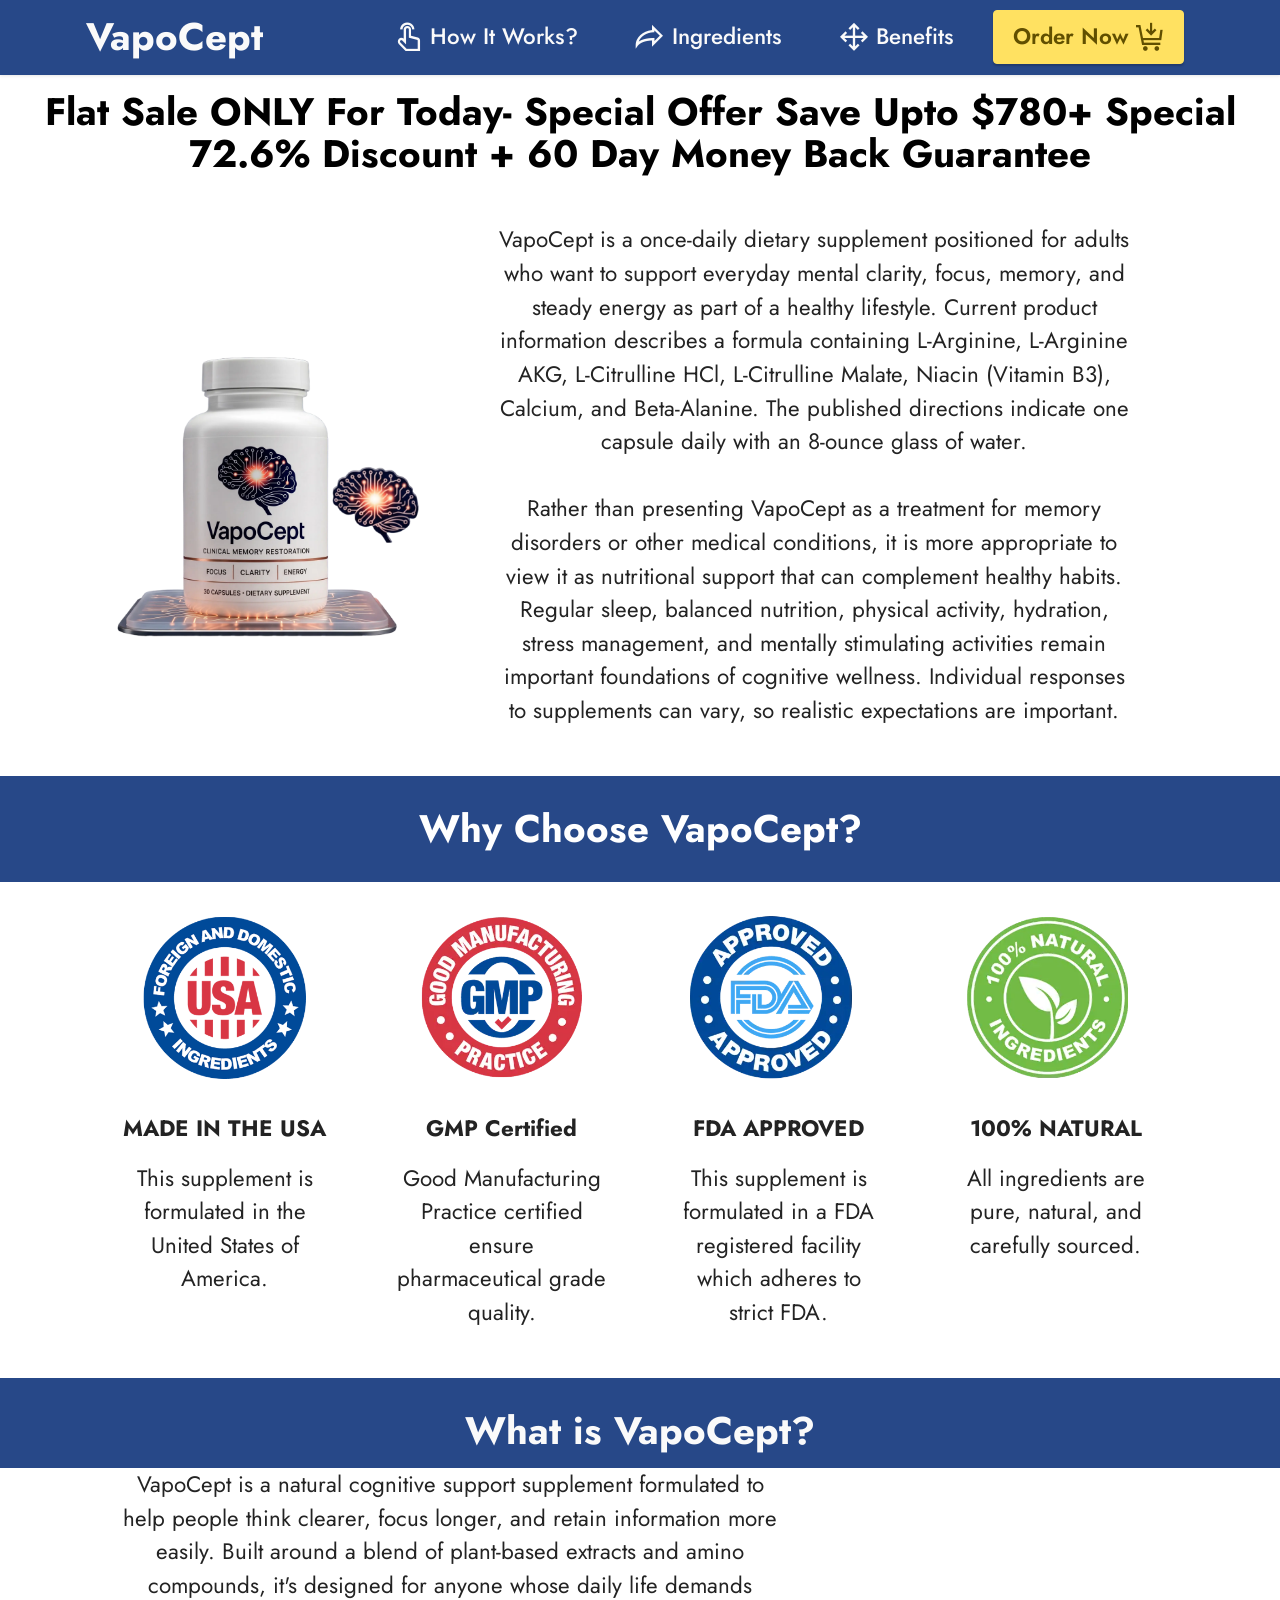
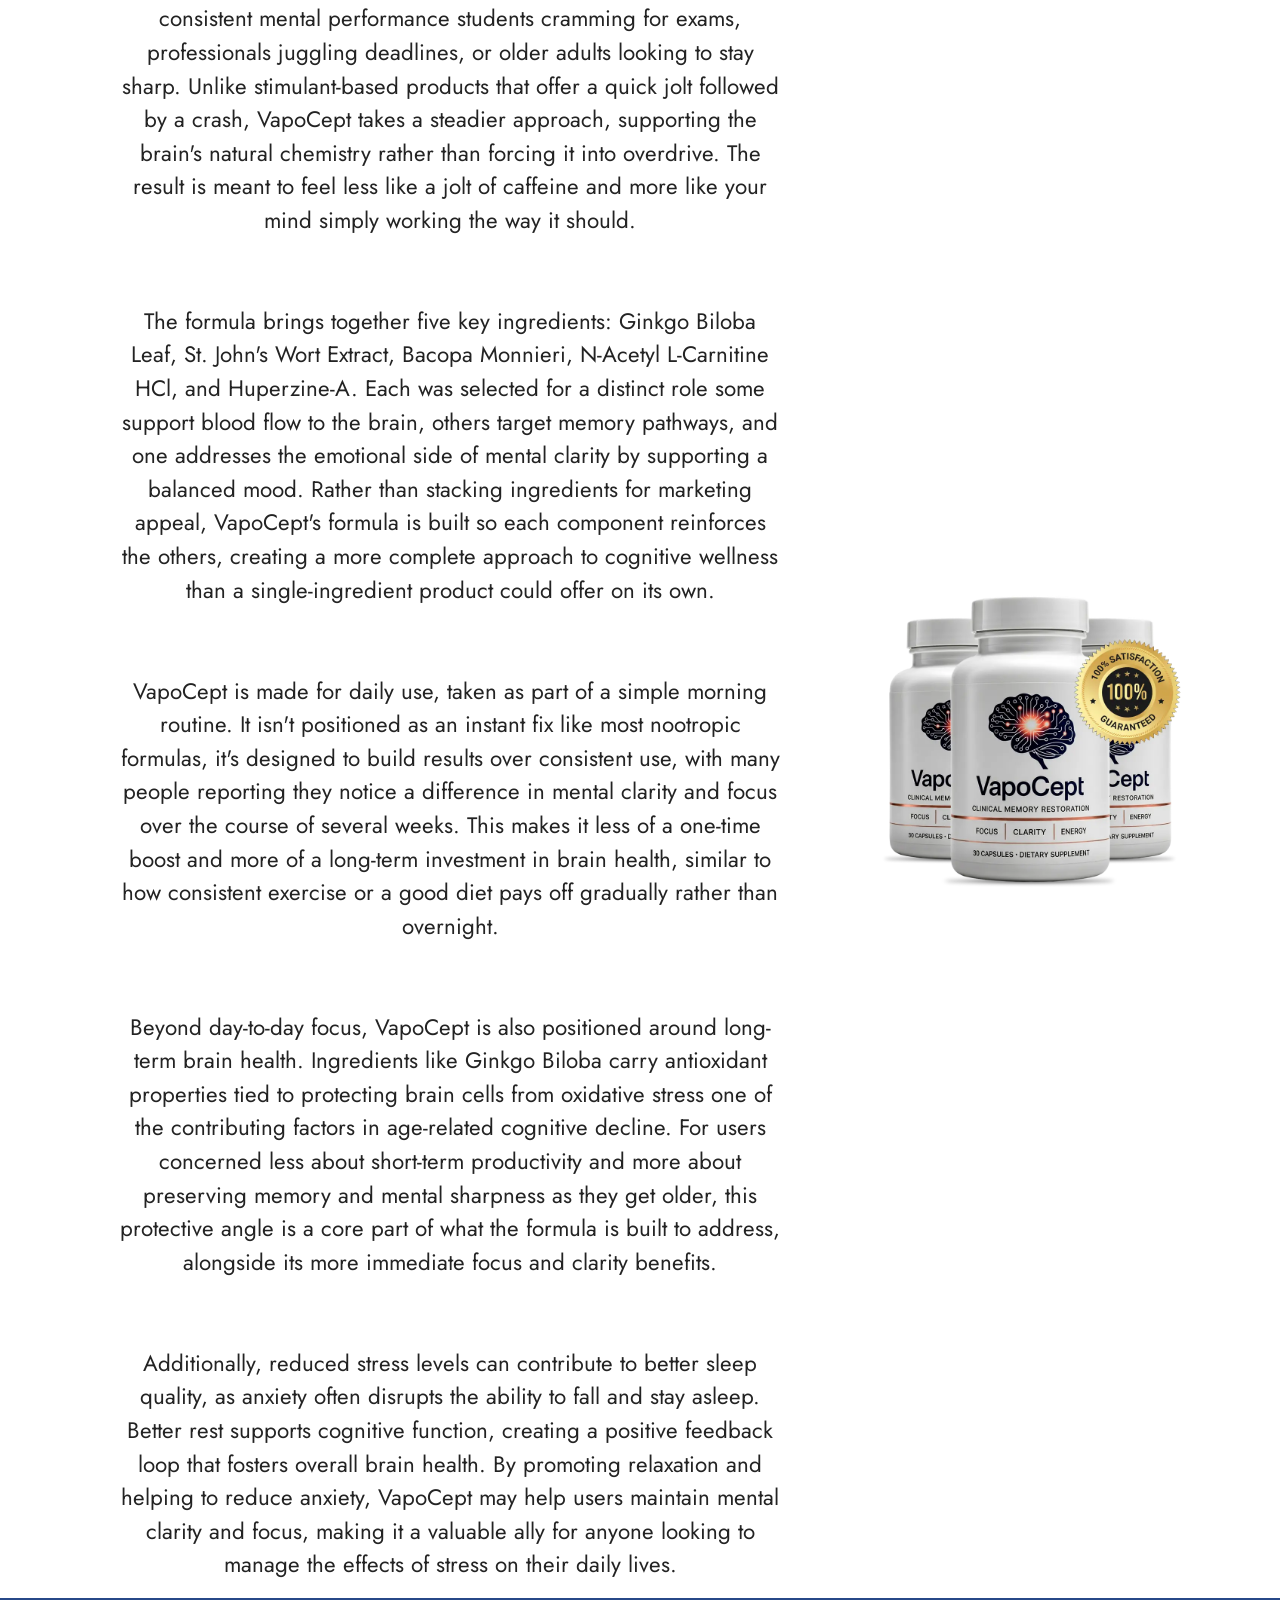
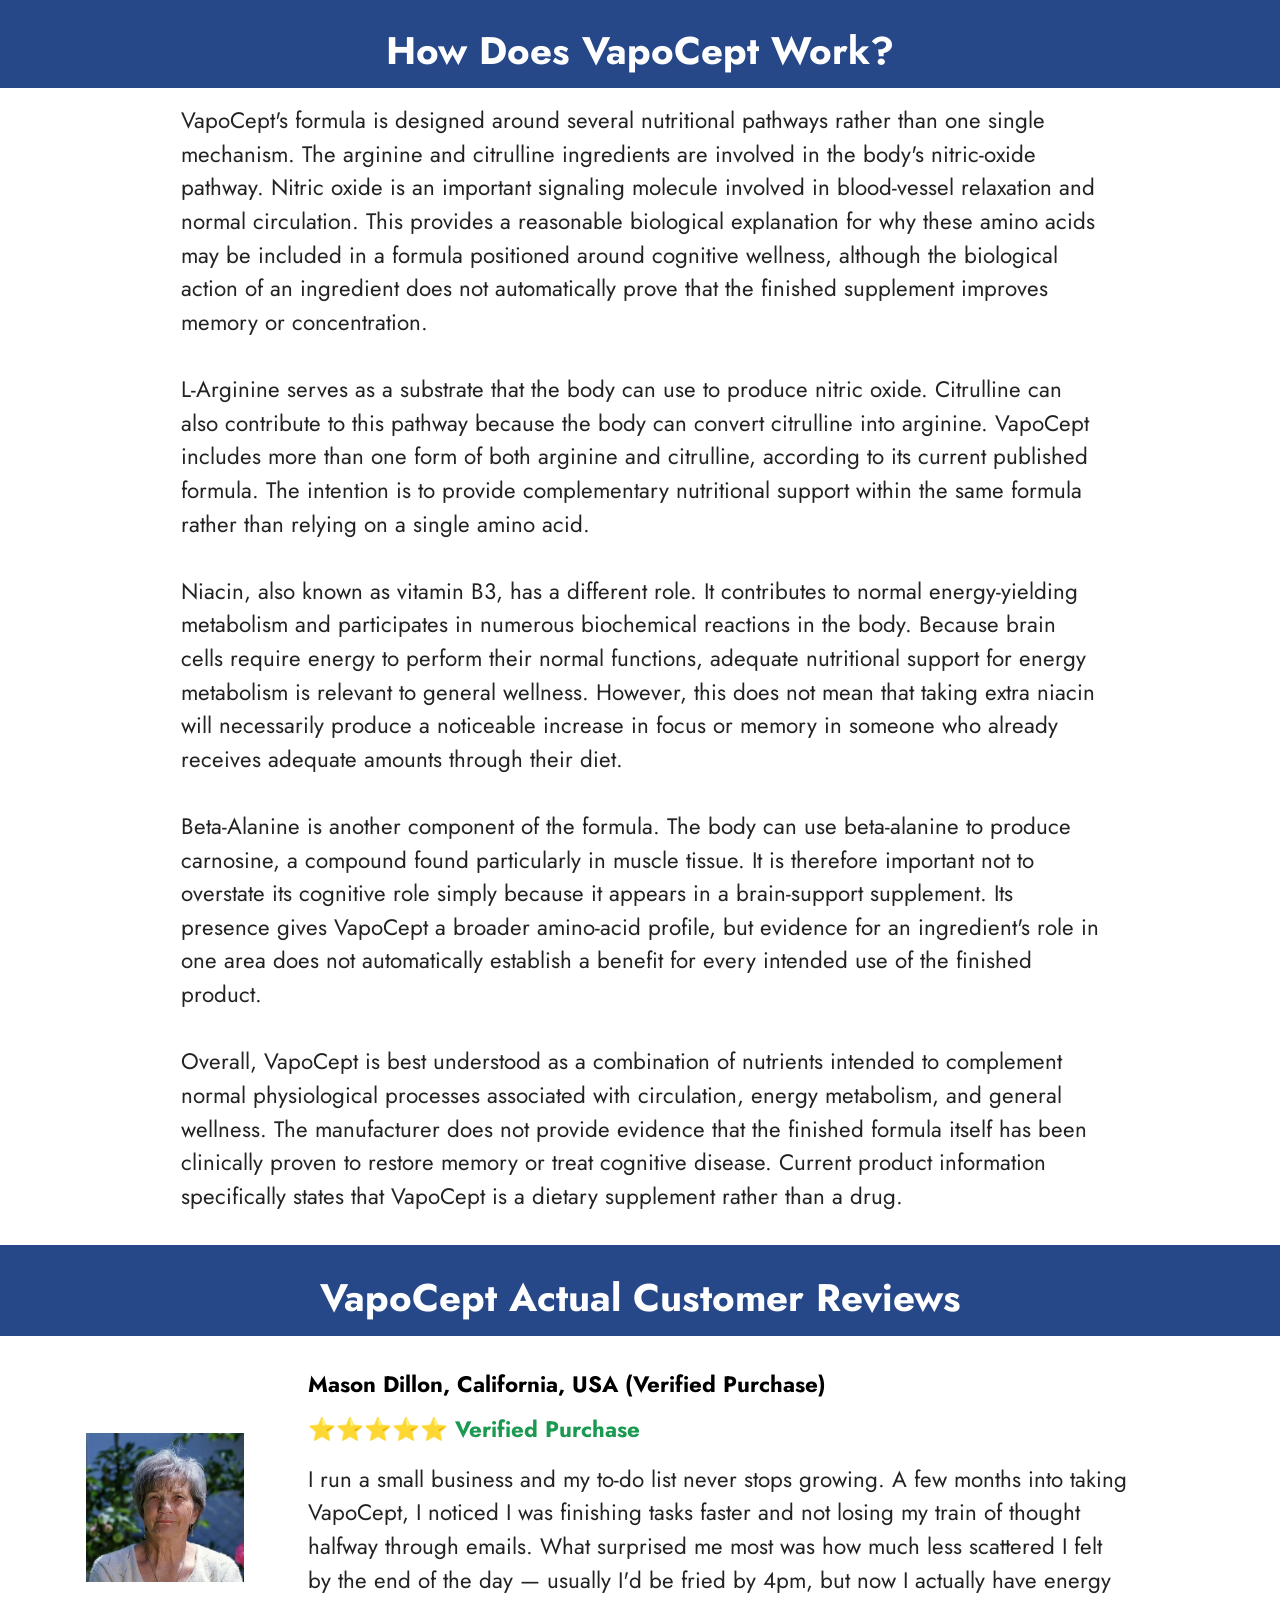
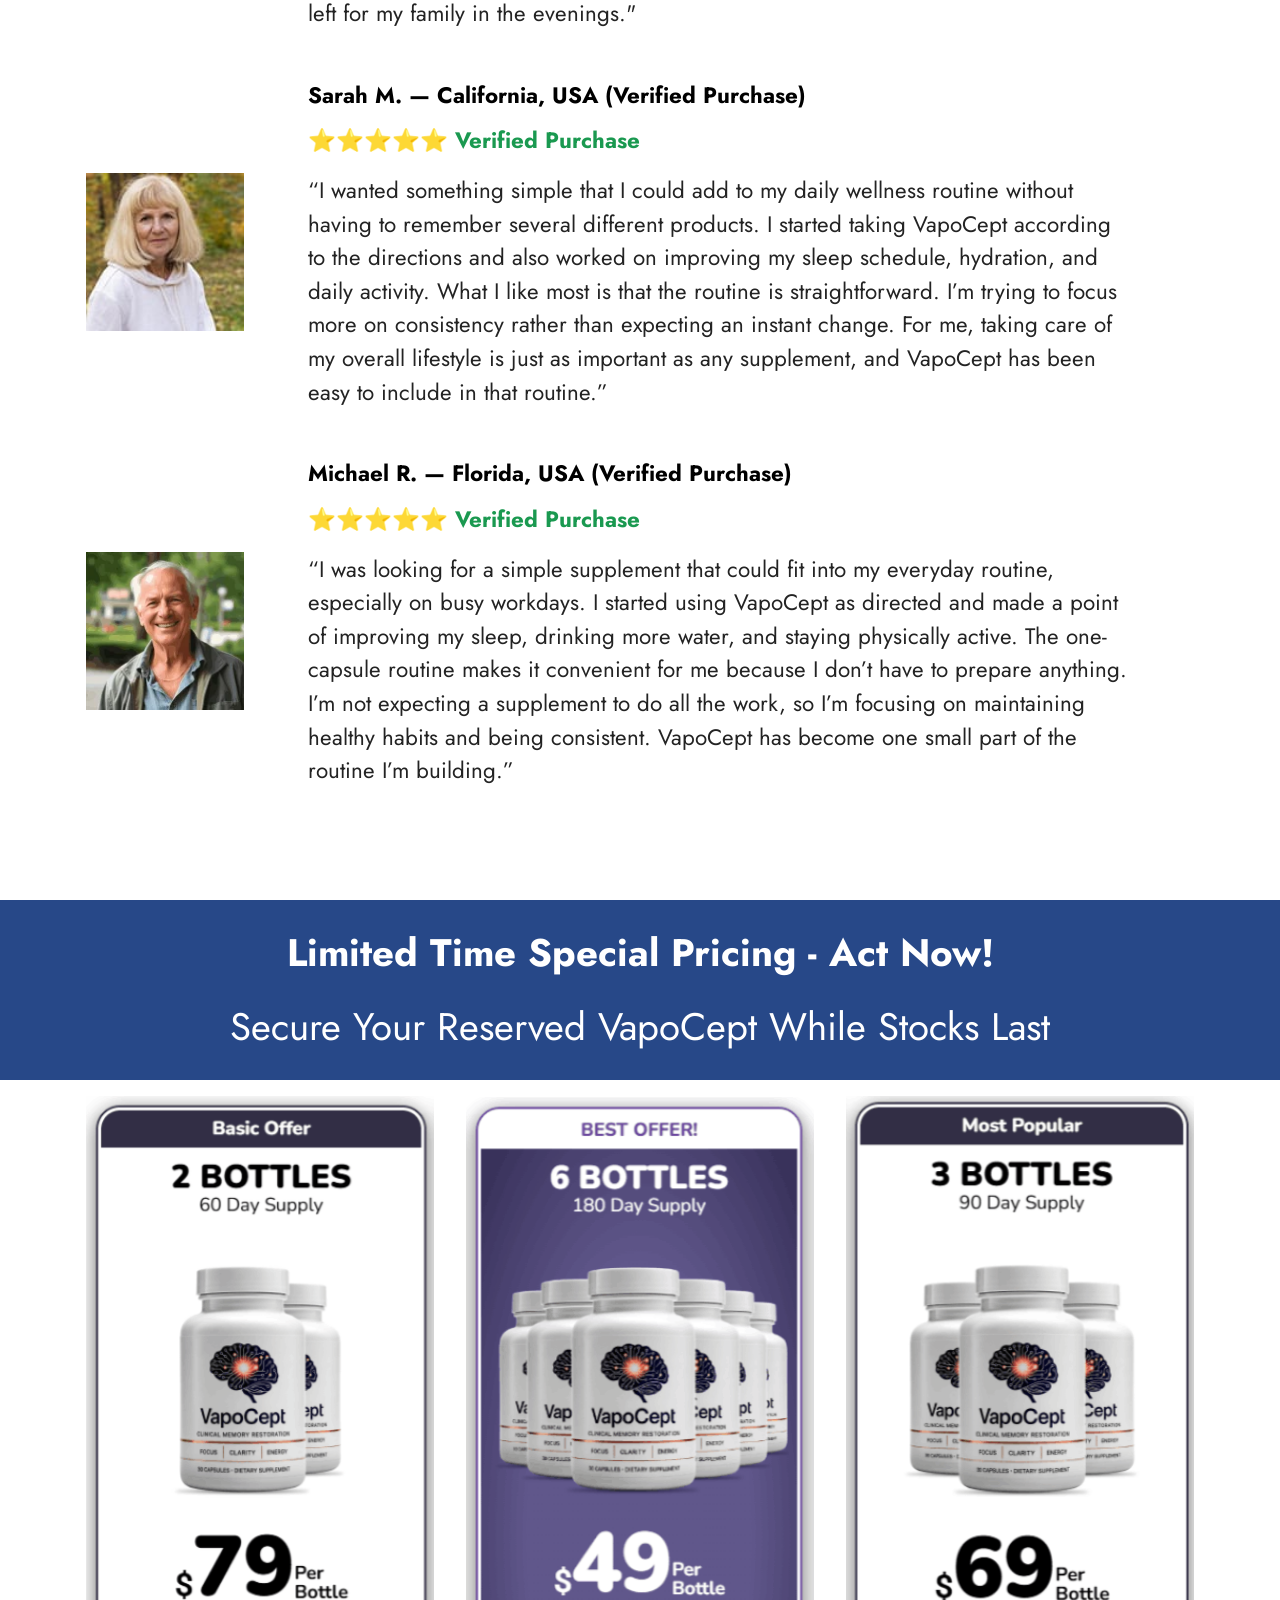
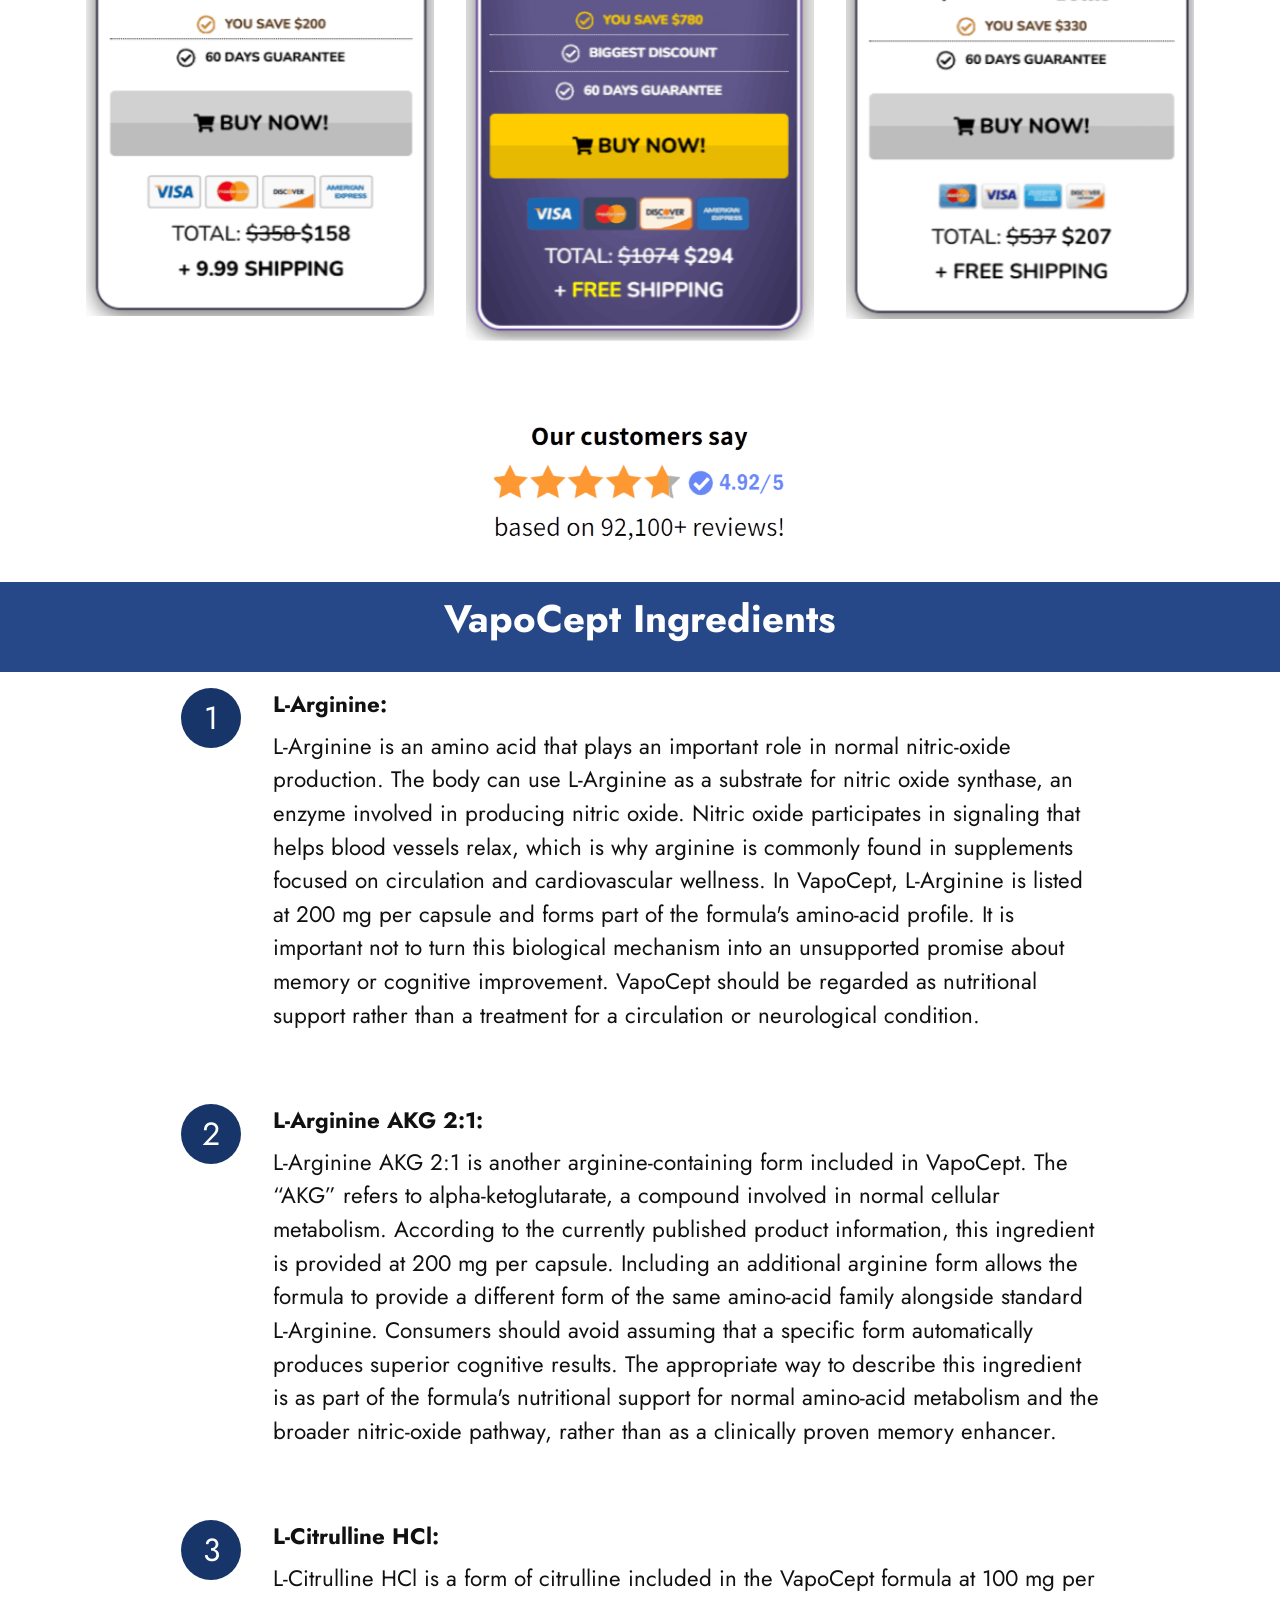
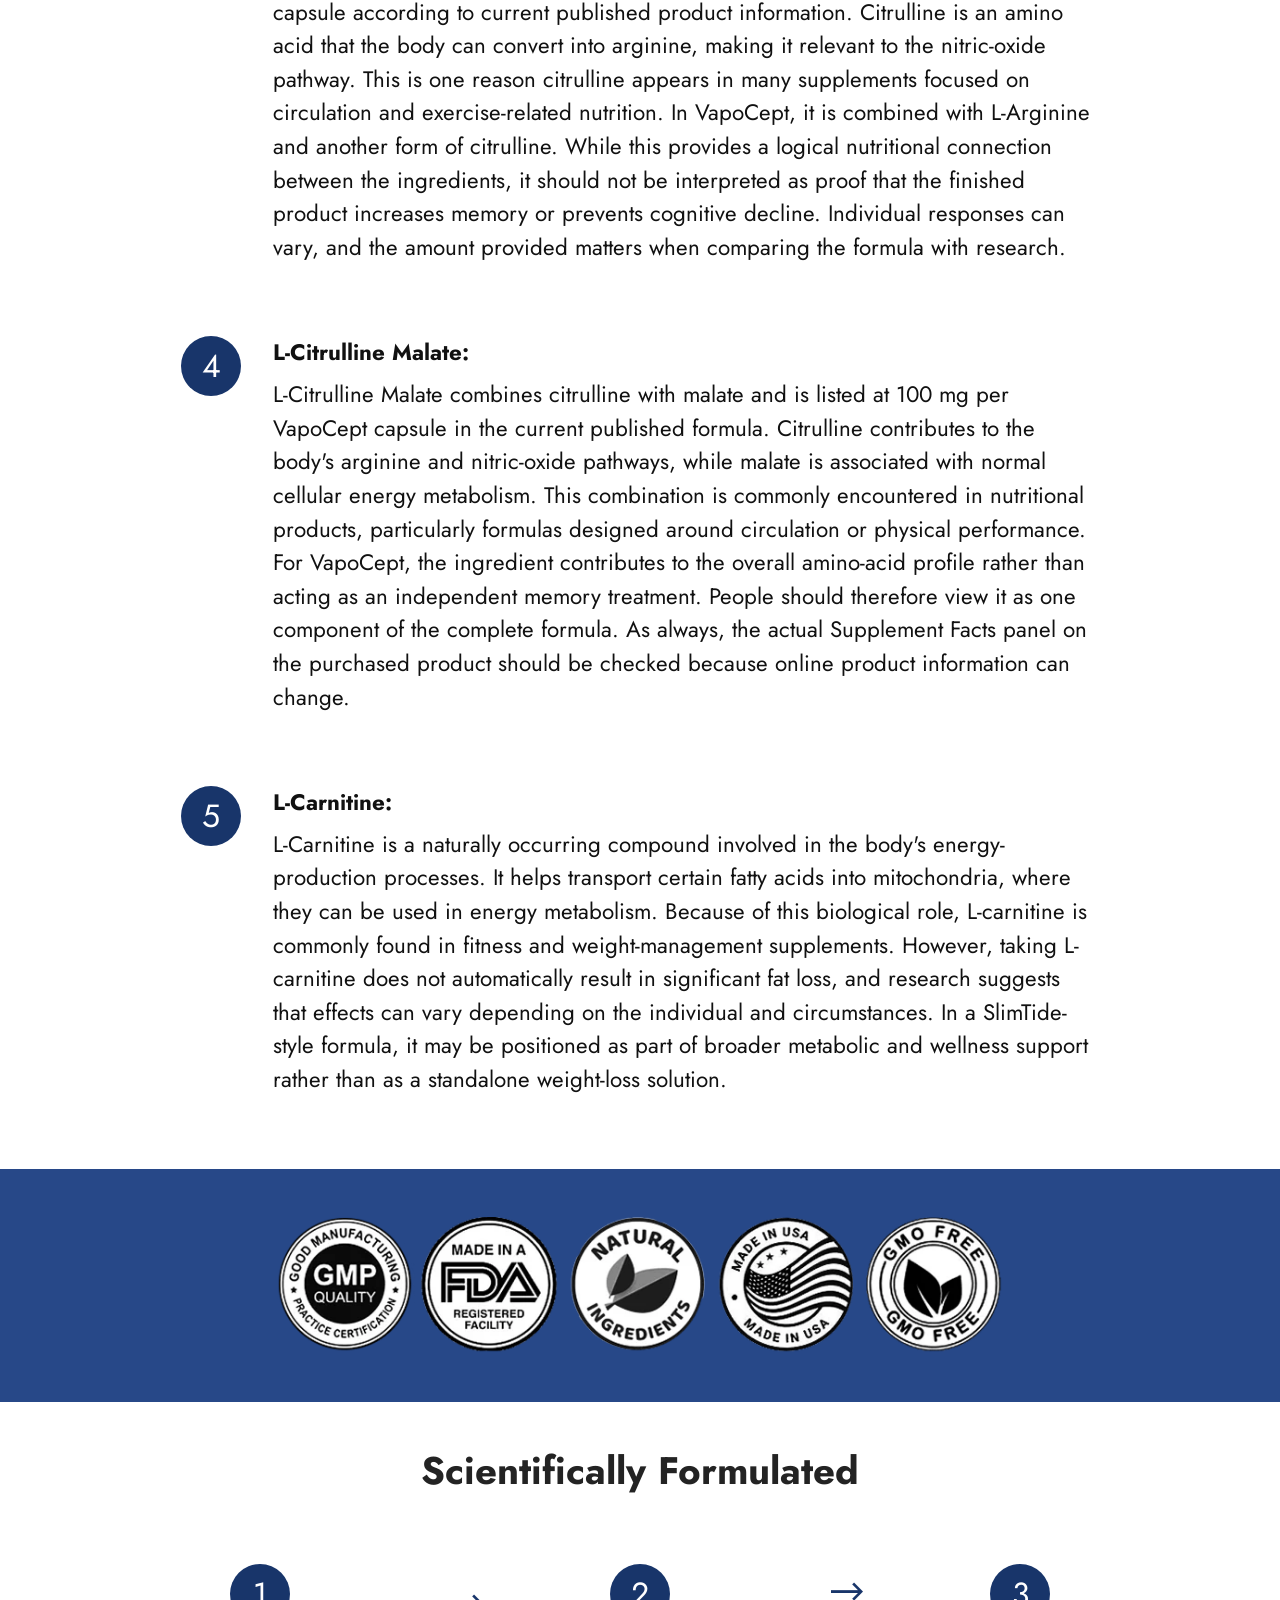
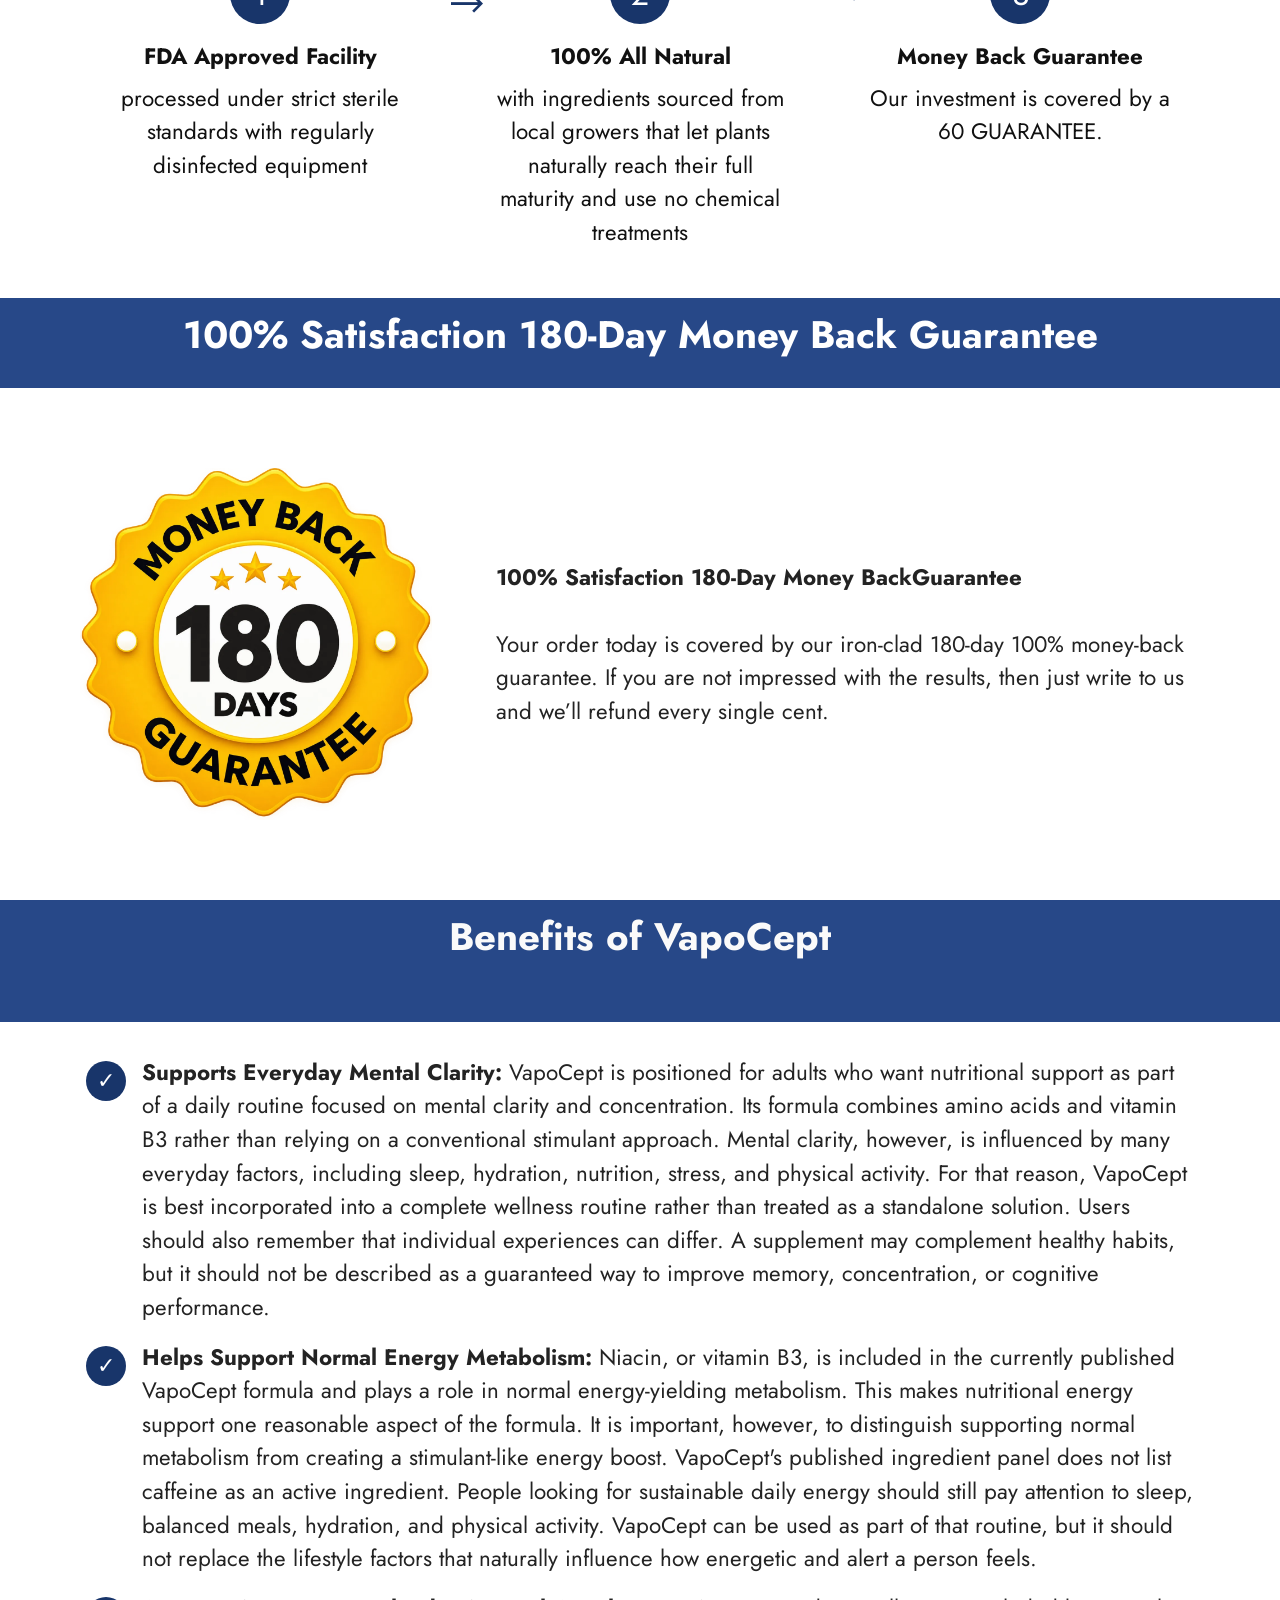
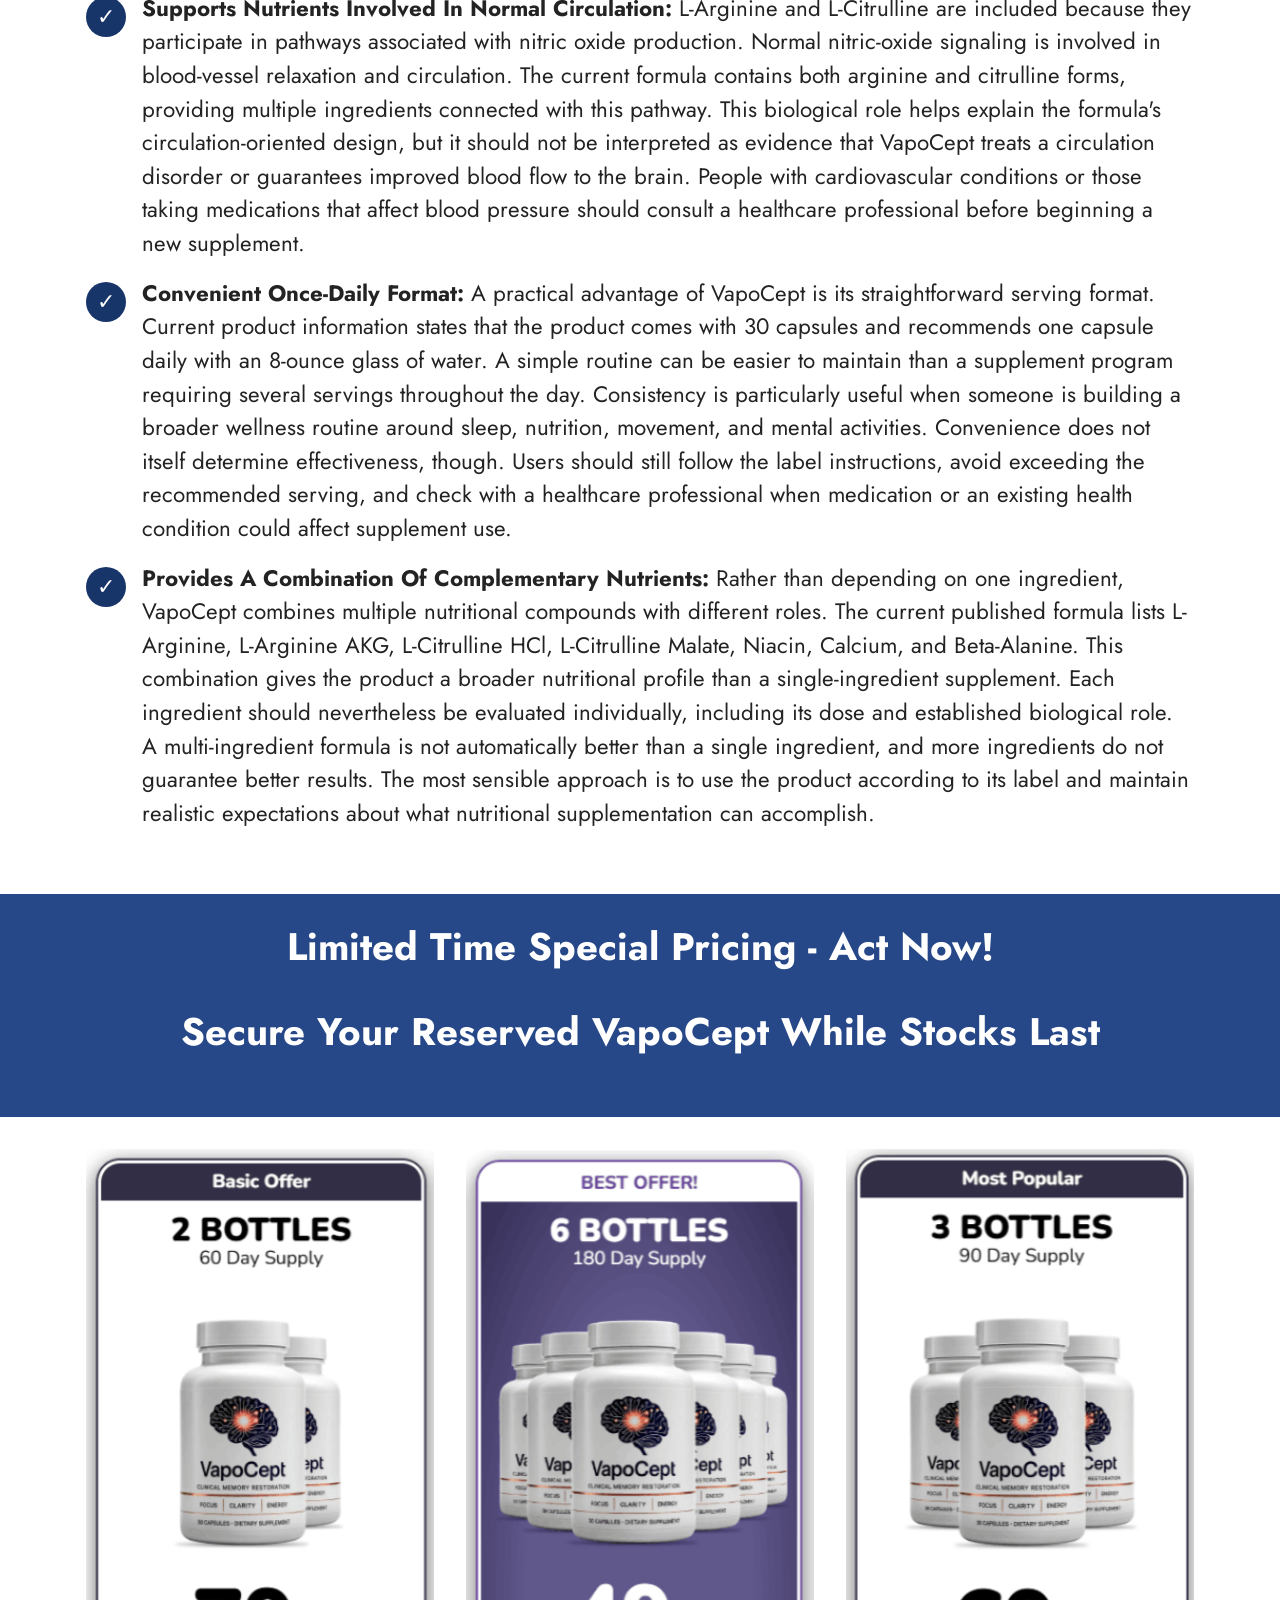
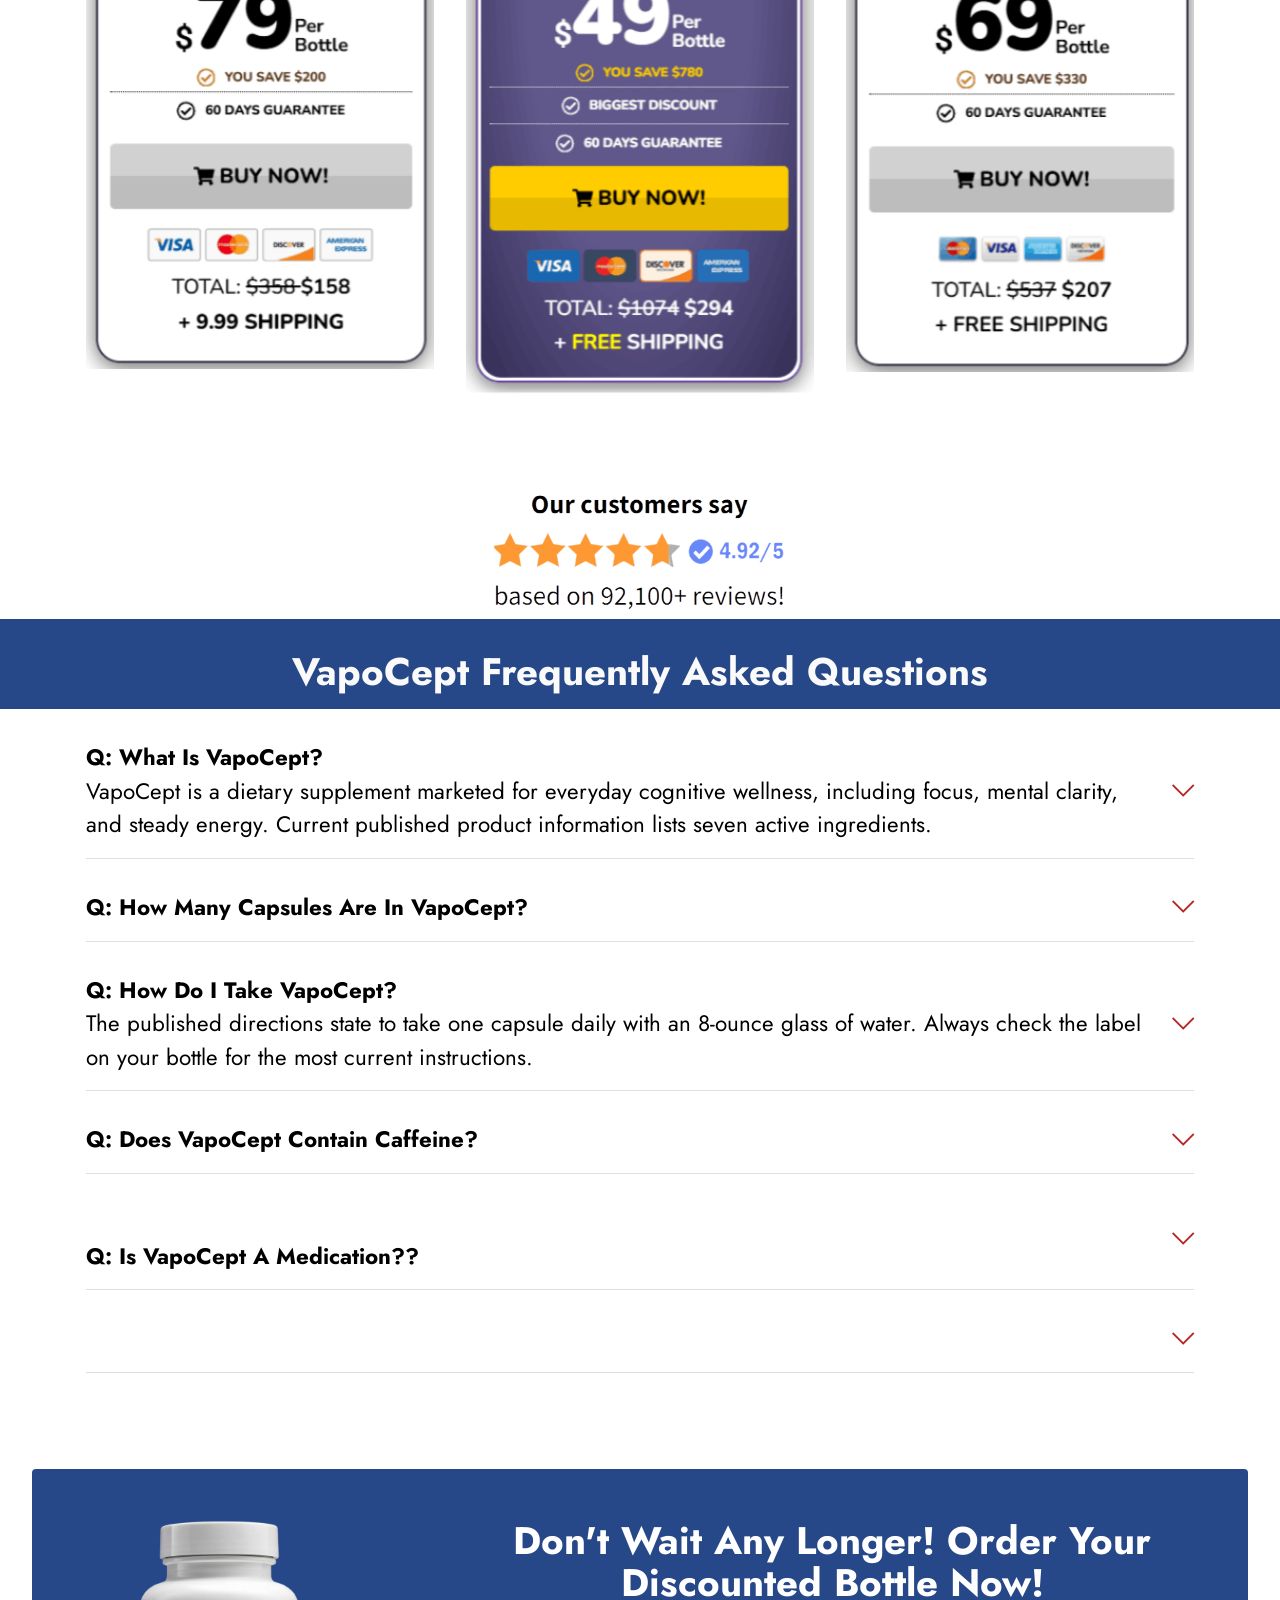
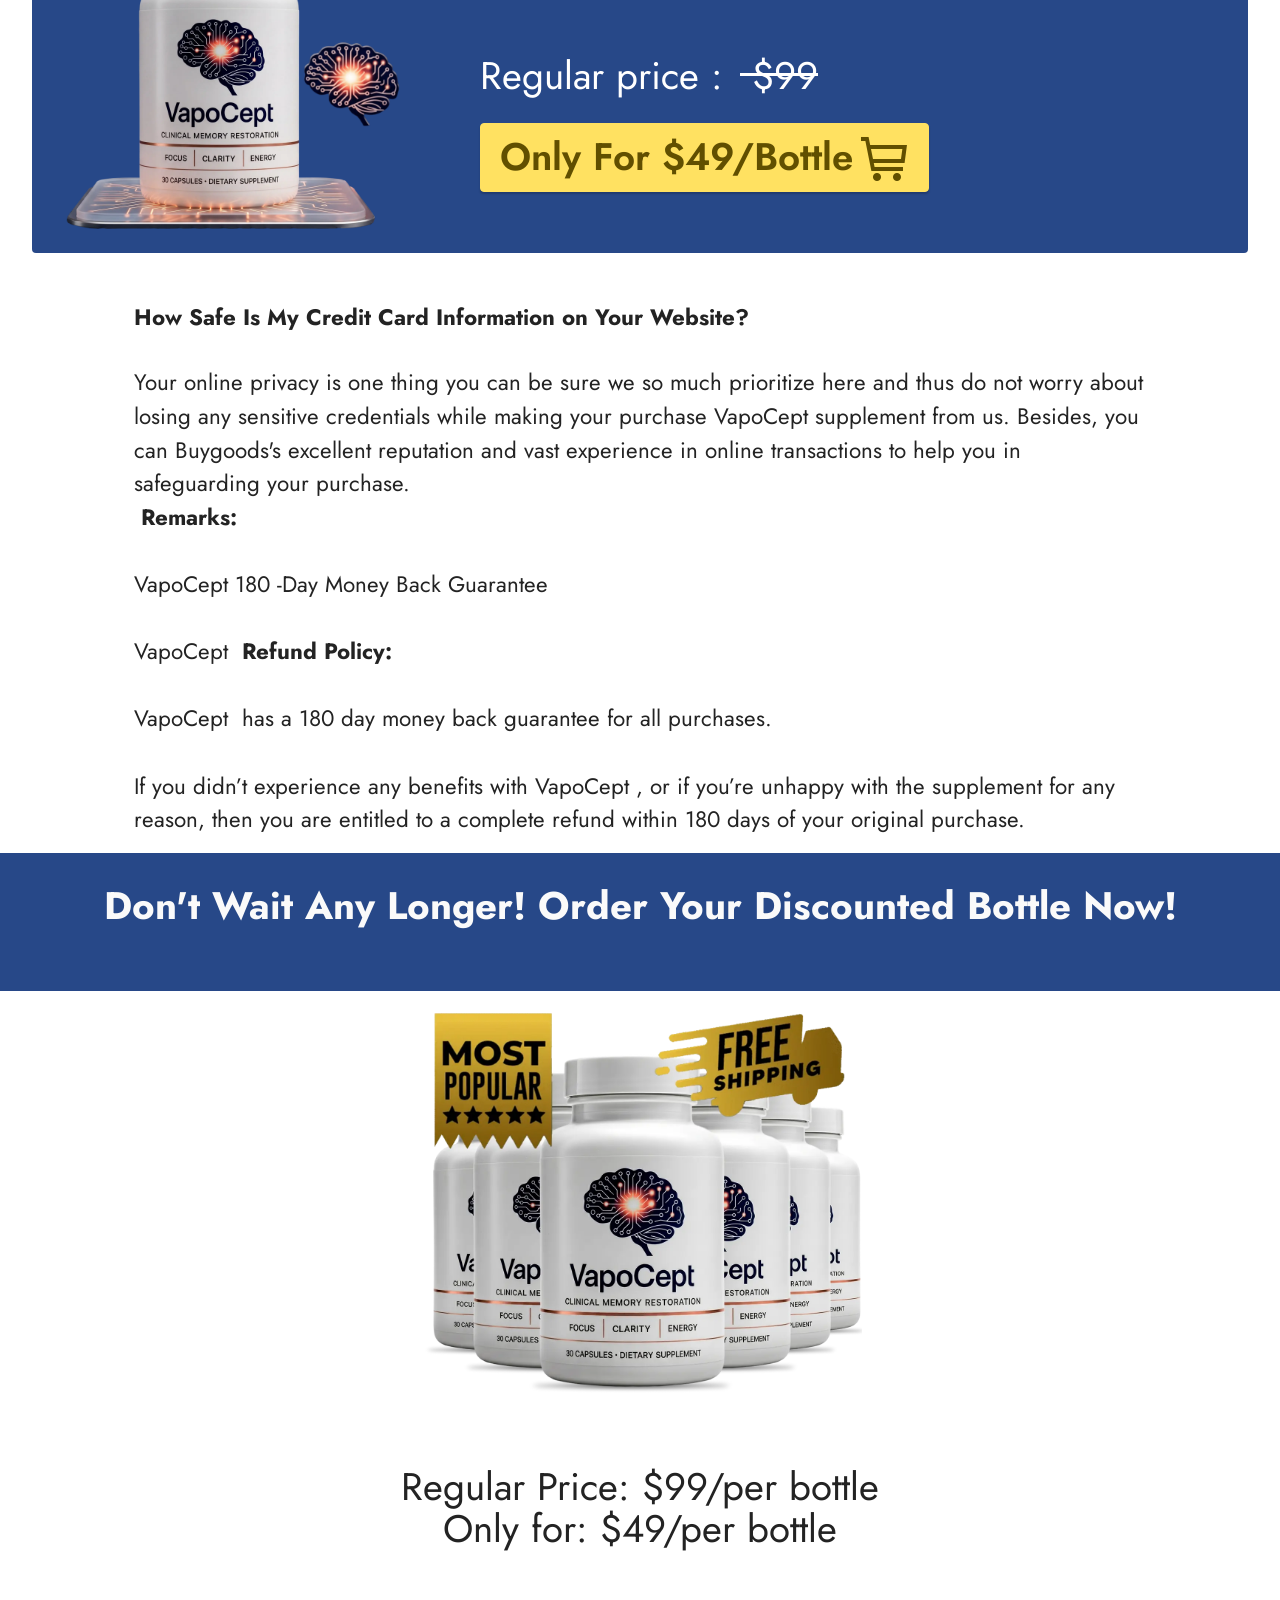
<file: index.html>
<!DOCTYPE html>
<html  lang="en">
<head>
  <!-- Site made with Mobirise Website Builder v6.1.12, https://mobirise.com -->
  <meta charset="UTF-8">
  <meta http-equiv="X-UA-Compatible" content="IE=edge">
  <meta name="generator" content="Mobirise v6.1.12, mobirise.com">
  <meta name="twitter:card" content="summary_large_image"/>
  <meta name="twitter:image:src" content="assets/images/index-meta.webp">
  <meta property="og:image" content="assets/images/index-meta.webp">
  <meta name="twitter:title" content="VapoCept Official Site | Respiratory & Wellness Support">
  <meta name="viewport" content="width=device-width, initial-scale=1, minimum-scale=1">
  <link rel="shortcut icon" href="assets/images/vapocept-hero-bottle-1.webp" type="image/x-icon">
  <meta name="description" content="VapoCept on the official site, a daily wellness supplement designed to support respiratory health, comfortable breathing, and overall wellness.">
  
  
  <title>VapoCept Official Site | Respiratory & Wellness Support</title>
  <link rel="stylesheet" href="assets/web/assets/mobirise-icons2/mobirise2.css">
  <link rel="stylesheet" href="assets/web/assets/mobirise-icons/mobirise-icons.css">
  <link rel="stylesheet" href="assets/bootstrap/css/bootstrap.min.css">
  <link rel="stylesheet" href="assets/dropdown/css/style.css">
  <link rel="stylesheet" href="assets/socicon/css/styles.css">
  <link rel="stylesheet" href="assets/theme/css/style.css">
  <link rel="preload" href="https://fonts.googleapis.com/css?family=Jost:100,200,300,400,500,600,700,800,900,100i,200i,300i,400i,500i,600i,700i,800i,900i&display=swap" as="style" onload="this.onload=null;this.rel='stylesheet'">
  <noscript><link rel="stylesheet" href="https://fonts.googleapis.com/css?family=Jost:100,200,300,400,500,600,700,800,900,100i,200i,300i,400i,500i,600i,700i,800i,900i&display=swap"></noscript>
  <link rel="preload" as="style" href="assets/mobirise/css/mbr-additional.css?v=wdvJjf"><link rel="stylesheet" href="assets/mobirise/css/mbr-additional.css?v=wdvJjf" type="text/css">
<meta name="google-site-verification" content="ojwFFrobrEAdesm8oLR1VNvsSXICQItrODOj1nC4V70" />
	<meta name="msvalidate.01" content="BFED78960371397816FDB9212DADB8CB" />
  
  
  <meta name="keywords" content="VapoCept,VapoCept, VapoCept supplement, VapoCept pills">
 <meta name="author" content="VapoCept">
		
 <link rel="canonical" href="https://www.VapoCept
/" >
</head>
<body>
  
  <section data-bs-version="5.1" class="menu menu2 cid-tB0YZQqaCG" once="menu" id="menu2-0">
    
    <nav class="navbar navbar-dropdown navbar-expand-lg">
        <div class="container">
            <div class="navbar-brand">
                
                <span class="navbar-caption-wrap"><a class="navbar-caption text-white display-2" href="https://mobiri.se">VapoCept <br></a></span>
            </div>
            <button class="navbar-toggler" type="button" data-toggle="collapse" data-bs-toggle="collapse" data-target="#navbarSupportedContent" data-bs-target="#navbarSupportedContent" aria-controls="navbarNavAltMarkup" aria-expanded="false" aria-label="Toggle navigation">
                <div class="hamburger">
                    <span></span>
                    <span></span>
                    <span></span>
                    <span></span>
                </div>
            </button>
            <div class="collapse navbar-collapse" id="navbarSupportedContent">
                <ul class="navbar-nav nav-dropdown" data-app-modern-menu="true"><li class="nav-item"><a class="nav-link link text-white display-5" href="index.html#header3-1m"><span class="mobi-mbri mobi-mbri-touch mbr-iconfont mbr-iconfont-btn"></span>How It Works?</a></li>
                    <li class="nav-item"><a class="nav-link link text-white text-primary display-5" href="index.html#content4-2q"><span class="mobi-mbri mobi-mbri-share mbr-iconfont mbr-iconfont-btn"></span>
                            Ingredients</a></li>
                    <li class="nav-item"><a class="nav-link link text-white text-primary display-5" href="index.html#features14-2h"><span class="mobi-mbri mobi-mbri-drag-n-drop mbr-iconfont mbr-iconfont-btn"></span>Benefits</a>
                    </li></ul>
                
                <div class="navbar-buttons mbr-section-btn"><a class="btn btn-warning display-7" href="https://mwebvexa.com/13471/3878/2/?"><span class="mobi-mbri mobi-mbri-cart-add mbr-iconfont mbr-iconfont-btn"></span>Order Now</a></div>
            </div>
        </div>
    </nav>
</section>

<section data-bs-version="5.1" class="header3 cid-tB10ubWVri" id="header3-1">

    

    
    

    <div class="align-center container-fluid">
        <div class="row justify-content-center">
            <div class="col-12 col-lg-12">
                <h1 class="mbr-section-title mbr-fonts-style mb-3 display-2"><strong>Flat Sale ONLY For Today- Special Offer Save Upto $780+ Special 72.6% Discount + 60 Day Money Back Guarantee</strong></h1>
                
                
                
            </div>
        </div>
    </div>
</section>

<section data-bs-version="5.1" class="features6 cid-tB15AvPI4t" id="features7-3">
    <!---->
    

    
    
    <div class="container">
        <div class="card-wrapper">
            <div class="row align-items-center">
                <div class="col-12 col-lg-4">
                    <div class="image-wrapper">
                        <a href="https://mwebvexa.com/13471/3878/2/?"><img src="assets/images/vapocept-hero-bottle.webp" alt="VapoCept "></a>
                    </div>
                </div>
                <div class="col-12 col-lg">
                    <div class="text-box">
                        
                        <p class="mbr-text mbr-fonts-style display-5">VapoCept is a once-daily dietary supplement positioned for adults who want to support everyday mental clarity, focus, memory, and steady energy as part of a healthy lifestyle. Current product information describes a formula containing L-Arginine, L-Arginine AKG, L-Citrulline HCl, L-Citrulline Malate, Niacin (Vitamin B3), Calcium, and Beta-Alanine. The published directions indicate one capsule daily with an 8-ounce glass of water.<br><br>Rather than presenting VapoCept as a treatment for memory disorders or other medical conditions, it is more appropriate to view it as nutritional support that can complement healthy habits. Regular sleep, balanced nutrition, physical activity, hydration, stress management, and mentally stimulating activities remain important foundations of cognitive wellness. Individual responses to supplements can vary, so realistic expectations are important.<br></p>
                        
                        
                    </div>
                </div>
            </div>
        </div>
    </div>
</section>

<section data-bs-version="5.1" class="content4 cid-v9ZbLS1f8Q" id="content4-27">
    

    
    
    <div class="container">
        <div class="row justify-content-center">
            <div class="title col-md-12 col-lg-12">
                <h3 class="mbr-section-title mbr-fonts-style align-center mb-4 display-2"><div><strong></strong></div></h3>
                <h1 class="mbr-section-subtitle align-center mbr-fonts-style mb-4 display-2"><strong>Why Choose VapoCept?</strong></h1>
                
            </div>
        </div>
    </div>
</section>

<section data-bs-version="5.1" class="gallery3 cid-tB9ez4cVTX" id="gallery3-1r">
    
    
    <div class="container">
        
        <div class="row mt-4">
            <div class="item features-image сol-12 col-md-6 col-lg-3 active">
                <div class="item-wrapper">
                    <div class="item-img">
                        <img src="assets/images/made-in-usa.webp" alt="VapoCept Made In Usa" data-slide-to="0" data-bs-slide-to="0">
                    </div>
                    <div class="item-content">
                        <h5 class="item-title mbr-fonts-style display-7"><strong>MADE IN THE USA</strong></h5>
                        
                        <p class="mbr-text mbr-fonts-style mt-3 display-7">This supplement is formulated in the United States of America.<br></p>
                    </div>
                    
                </div>
            </div>
            
            <div class="item features-image сol-12 col-md-6 col-lg-3">
                <div class="item-wrapper">
                    <div class="item-img">
                        <img src="assets/images/gmp-certified.webp" alt="VapoCept GMP CERTIFIED" data-slide-to="1" data-bs-slide-to="1">
                    </div>
                    <div class="item-content">
                        <h5 class="item-title mbr-fonts-style display-7"><strong>GMP Certified</strong></h5>
                        
                        <p class="mbr-text mbr-fonts-style mt-3 display-7">Good Manufacturing Practice certified ensure pharmaceutical grade quality.</p>
                    </div>
                    
                </div>
            </div>
            <div class="item features-image сol-12 col-md-6 col-lg-3">
                <div class="item-wrapper">
                    <div class="item-img">
                        <img src="assets/images/fda-approved.webp" alt="VapoCept FDA APPROVED" title="" data-slide-to="2" data-bs-slide-to="2">
                    </div>
                    <div class="item-content">
                        <h5 class="item-title mbr-fonts-style display-7"><strong>FDA APPROVED</strong></h5>
                        
                        <p class="mbr-text mbr-fonts-style mt-3 display-7">This supplement is formulated in a FDA registered facility which adheres to strict FDA.</p>
                    </div>
                    
                </div>
            </div><div class="item features-image сol-12 col-md-6 col-lg-3">
                <div class="item-wrapper">
                    <div class="item-img">
                        <img src="assets/images/all-natural-ingredients.webp" alt="VapoCept 100% NATURAL" data-slide-to="3" data-bs-slide-to="3">
                    </div>
                    <div class="item-content">
                        <h5 class="item-title mbr-fonts-style display-7"><strong>100% NATURAL</strong></h5>
                        
                        <p class="mbr-text mbr-fonts-style mt-3 display-7">All ingredients are pure, natural, and carefully sourced.</p>
                    </div>
                    
                </div>
            </div>
        </div>
    </div>
</section>

<section data-bs-version="5.1" class="header3 cid-tB83YwBUMj" id="header3-1l">

    

    
    

    <div class="align-center container">
        <div class="row justify-content-center">
            <div class="col-12 col-lg-12">
                
                <h2 class="mbr-section-subtitle mbr-fonts-style mb-3 display-2"><strong>What is VapoCept?</strong></h2>
                
                
            </div>
        </div>
    </div>
</section>

<section data-bs-version="5.1" class="header11 cid-tB1vWdJbT6" id="header11-a">

    

    
    

    <div class="container">
        <div class="row justify-content-center">
            <div class="col-12 col-md-4 image-wrapper">
                <a href="https://mwebvexa.com/13471/3878/2/?"><img class="w-100" src="assets/images/vapocept-3-bottle-guarantee.webp" alt="VapoCept"></a>
            </div>
            <div class="col-12 col-md">
                <div class="text-wrapper text-center">
                    
                    <p class="mbr-text mbr-fonts-style display-7">VapoCept is a natural cognitive support supplement formulated to help people think clearer, focus longer, and retain information more easily. Built around a blend of plant-based extracts and amino compounds, it's designed for anyone whose daily life demands consistent mental performance students cramming for exams, professionals juggling deadlines, or older adults looking to stay sharp. Unlike stimulant-based products that offer a quick jolt followed by a crash, VapoCept takes a steadier approach, supporting the brain's natural chemistry rather than forcing it into overdrive. The result is meant to feel less like a jolt of caffeine and more like your mind simply working the way it should.
<br>
<br>
<br>The formula brings together five key ingredients: Ginkgo Biloba Leaf, St. John's Wort Extract, Bacopa Monnieri, N-Acetyl L-Carnitine HCl, and Huperzine-A. Each was selected for a distinct role some support blood flow to the brain, others target memory pathways, and one addresses the emotional side of mental clarity by supporting a balanced mood. Rather than stacking ingredients for marketing appeal, VapoCept's formula is built so each component reinforces the others, creating a more complete approach to cognitive wellness than a single-ingredient product could offer on its own.
<br>
<br>
<br>VapoCept is made for daily use, taken as part of a simple morning routine. It isn't positioned as an instant fix like most nootropic formulas, it's designed to build results over consistent use, with many people reporting they notice a difference in mental clarity and focus over the course of several weeks. This makes it less of a one-time boost and more of a long-term investment in brain health, similar to how consistent exercise or a good diet pays off gradually rather than overnight.
<br>
<br>
<br>Beyond day-to-day focus, VapoCept is also positioned around long-term brain health. Ingredients like Ginkgo Biloba carry antioxidant properties tied to protecting brain cells from oxidative stress one of the contributing factors in age-related cognitive decline. For users concerned less about short-term productivity and more about preserving memory and mental sharpness as they get older, this protective angle is a core part of what the formula is built to address, alongside its more immediate focus and clarity benefits.
<br>
<br>
<br>Additionally, reduced stress levels can contribute to better sleep quality, as anxiety often disrupts the ability to fall and stay asleep. Better rest supports cognitive function, creating a positive feedback loop that fosters overall brain health. By promoting relaxation and helping to reduce anxiety, VapoCept may help users maintain mental clarity and focus, making it a valuable ally for anyone looking to manage the effects of stress on their daily lives.<br></p>
                    
                </div>
            </div>
        </div>
    </div>
</section>

<section data-bs-version="5.1" class="header3 cid-tB85bPoWQz" id="header3-1m">

    

    
    

    <div class="align-center container">
        <div class="row justify-content-center">
            <div class="col-12 col-lg-12">
                
                <h2 class="mbr-section-subtitle mbr-fonts-style mb-3 display-2"><strong>How Does VapoCept Work?</strong></h2>
                
                
            </div>
        </div>
    </div>
</section>

<section data-bs-version="5.1" class="content4 cid-vawa0RkZCS" id="content4-2n">
    

    
    
    <div class="container">
        <div class="row justify-content-center">
            <div class="title col-md-12 col-lg-10">
                
                <h4 class="mbr-section-subtitle align-center mbr-fonts-style mb-4 display-7"><div>VapoCept's formula is designed around several nutritional pathways rather than one single mechanism. The arginine and citrulline ingredients are involved in the body's nitric-oxide pathway. Nitric oxide is an important signaling molecule involved in blood-vessel relaxation and normal circulation. This provides a reasonable biological explanation for why these amino acids may be included in a formula positioned around cognitive wellness, although the biological action of an ingredient does not automatically prove that the finished supplement improves memory or concentration.</div><div><br></div><div>L-Arginine serves as a substrate that the body can use to produce nitric oxide. Citrulline can also contribute to this pathway because the body can convert citrulline into arginine. VapoCept includes more than one form of both arginine and citrulline, according to its current published formula. The intention is to provide complementary nutritional support within the same formula rather than relying on a single amino acid.</div><div><br></div><div>Niacin, also known as vitamin B3, has a different role. It contributes to normal energy-yielding metabolism and participates in numerous biochemical reactions in the body. Because brain cells require energy to perform their normal functions, adequate nutritional support for energy metabolism is relevant to general wellness. However, this does not mean that taking extra niacin will necessarily produce a noticeable increase in focus or memory in someone who already receives adequate amounts through their diet.</div><div><br></div><div>Beta-Alanine is another component of the formula. The body can use beta-alanine to produce carnosine, a compound found particularly in muscle tissue. It is therefore important not to overstate its cognitive role simply because it appears in a brain-support supplement. Its presence gives VapoCept a broader amino-acid profile, but evidence for an ingredient's role in one area does not automatically establish a benefit for every intended use of the finished product.</div><div><br></div><div>Overall, VapoCept is best understood as a combination of nutrients intended to complement normal physiological processes associated with circulation, energy metabolism, and general wellness. The manufacturer does not provide evidence that the finished formula itself has been clinically proven to restore memory or treat cognitive disease. Current product information specifically states that VapoCept is a dietary supplement rather than a drug.</div><div>
</div><div>
</div><div>
</div><div>
</div><div>
</div><div>
</div><div>
</div><div><strong>
</strong></div><div>
</div><div>
</div><div>
</div></h4>
                
            </div>
        </div>
    </div>
</section>

<section data-bs-version="5.1" class="header3 cid-v9ZkBNkyiK" id="header3-28">

    

    
    

    <div class="align-center container">
        <div class="row justify-content-center">
            <div class="col-12 col-lg-12">
                
                <h2 class="mbr-section-subtitle mbr-fonts-style mb-3 display-2"><strong>VapoCept Actual Customer Reviews</strong></h2>
                
                
            </div>
        </div>
    </div>
</section>

<section data-bs-version="5.1" class="team2 cid-v9ZkOc0Rxu" xmlns="http://www.w3.org/1999/html" id="team2-29">
    

    
    
    <div class="container">
        <div class="item features-image">
            <div class="item-wrapper">
                <div class="row align-items-center">
                    <div class="col-12 col-md-2">
                        <div class="image-wrapper">
                            <img src="assets/images/granny-close-375x353.jpg" alt="Mason Dillon, California, USA (Verified Purchase)">
                        </div>
                    </div>
                    <div class="col-12 col-md">
                        <div class="card-box">
                            <h2 class="card-title mbr-fonts-style m-0 mb-3 display-5"><strong>Mason Dillon, California, USA (Verified Purchase)</strong></h2>
                            <h2 class="card-subtitle mbr-fonts-style mb-3 display-5"><strong>⭐⭐⭐⭐⭐ Verified Purchase&nbsp;</strong></h2>
                            <p class="mbr-text mbr-fonts-style display-7">I run a small business and my to-do list never stops growing. A few months into taking VapoCept, I noticed I was finishing tasks faster and not losing my train of thought halfway through emails. What surprised me most was how much less scattered I felt by the end of the day — usually I'd be fried by 4pm, but now I actually have energy left for my family in the evenings."<br></p>
                            
                        </div>
                    </div>
                </div>
            </div>
        </div>
        <div class="item features-image">
            <div class="item-wrapper">
                <div class="row align-items-center">
                    <div class="col-12 col-md-2">
                        <div class="image-wrapper">
                            <img src="assets/images/customers-reviews-3-134x134.jpg" alt="Sarah M. — California, USA (Verified Purchase)">
                        </div>
                    </div>
                    <div class="col-12 col-md">
                        <div class="card-box">
                            <h2 class="card-title mbr-fonts-style m-0 mb-3 display-7"><strong>Sarah M. — California, USA (Verified Purchase)</strong></h2>
                            <h2 class="card-subtitle mbr-fonts-style mb-3 display-5"><strong>⭐⭐⭐⭐⭐ Verified Purchase&nbsp;</strong></h2>
                            <p class="mbr-text mbr-fonts-style display-7">“I wanted something simple that I could add to my daily wellness routine without having to remember several different products. I started taking VapoCept according to the directions and also worked on improving my sleep schedule, hydration, and daily activity. What I like most is that the routine is straightforward. I’m trying to focus more on consistency rather than expecting an instant change. For me, taking care of my overall lifestyle is just as important as any supplement, and VapoCept has been easy to include in that routine.”<br></p>
                            
                        </div>
                    </div>
                </div>
            </div>
        </div>
        <div class="item features-image">
            <div class="item-wrapper">
                <div class="row align-items-center">
                    <div class="col-12 col-md-2">
                        <div class="image-wrapper">
                            <img src="assets/images/viriflow-reviews1.webp" alt="Jessica R. — Florida, USA (Verified Purchase)">
                        </div>
                    </div>
                    <div class="col-12 col-md">
                        <div class="card-box">
                            <h2 class="card-title mbr-fonts-style m-0 mb-3 display-5"><strong>Michael R. — Florida, USA (Verified Purchase)</strong></h2>
                            <h2 class="card-subtitle mbr-fonts-style mb-3 display-5"><strong>⭐⭐⭐⭐⭐ Verified Purchase&nbsp;</strong></h2>
                            <p class="mbr-text mbr-fonts-style display-7">“I was looking for a simple supplement that could fit into my everyday routine, especially on busy workdays. I started using VapoCept as directed and made a point of improving my sleep, drinking more water, and staying physically active. The one-capsule routine makes it convenient for me because I don’t have to prepare anything. I’m not expecting a supplement to do all the work, so I’m focusing on maintaining healthy habits and being consistent. VapoCept has become one small part of the routine I’m building.”<br></p>
                            
                        </div>
                    </div>
                </div>
            </div>
        </div>
    </div>
</section>

<section data-bs-version="5.1" class="content4 cid-tB1yuhcVVi" id="content4-g">
    

    
    
    <div class="container">
        <div class="row justify-content-center">
            <div class="title col-md-12 col-lg-10">
                <h3 class="mbr-section-title mbr-fonts-style align-center mb-4 display-2"><strong>Limited Time Special Pricing - Act Now!</strong></h3>
                <h4 class="mbr-section-subtitle align-center mbr-fonts-style mb-4 display-2">Secure Your  Reserved VapoCept While Stocks Last</h4>
                
            </div>
        </div>
    </div>
</section>

<section data-bs-version="5.1" class="team1 cid-tB1z7NONXX" id="team1-h">
    

    
    
    <div class="container">
        <div class="row justify-content-center">
            
            <div class="col-sm-6 col-lg-4">
                <div class="card-wrap">
                    <div class="image-wrap">
                        <a href="https://mwebvexa.com/13471/3878/2/?"><img src="assets/images/screenshot202026-10-0820074921-328x773.png" alt="VapoCept 2 bottle"></a>
                    </div>
                    <div class="content-wrap">
                        
                        
                        
                        
                        
                    </div>
                </div>
            </div>

            <div class="col-sm-6 col-lg-4">
                <div class="card-wrap">
                    <div class="image-wrap">
                        <a href="https://mwebvexa.com/13471/3878/2/?"><img src="assets/images/screenshot202026-10-0820074935-332x816.png" alt="VapoCept 6 bottle"></a>
                    </div>
                    <div class="content-wrap">
                        
                        
                        
                        
                        
                    </div>
                </div>
            </div>

            <div class="col-sm-6 col-lg-4">
                <div class="card-wrap">
                    <div class="image-wrap">
                        <a href="https://mwebvexa.com/13471/3878/2/?"><img src="assets/images/screenshot202026-10-0820074945-325x768.png" alt="VapoCept 3 bottle"></a>
                    </div>
                    <div class="content-wrap">
                        
                        
                        
                        
                        
                    </div>
                </div>
            </div>

            
        </div>
    </div>
</section>

<section data-bs-version="5.1" class="image3 cid-tB1zGVstSm" id="image3-j">
    

    
    

    <div class="container">
        <div class="row justify-content-center">
            <div class="col-12 col-lg-4">
                <div class="image-wrapper">
                    <img src="assets/images/alpilean-customer-review1-562x217.png" alt="Mobirise Website Builder">
                    
                </div>
            </div>
        </div>
    </div>
</section>

<section data-bs-version="5.1" class="content4 cid-vwl52jDTWq" id="content4-2q">
    

    
    
    <div class="container">
        <div class="row justify-content-center">
            <div class="title col-md-12 col-lg-12">
                <h3 class="mbr-section-title mbr-fonts-style align-center mb-4 display-2"><strong>VapoCept Ingredients</strong></h3>
                
                
            </div>
        </div>
    </div>
</section>

<section data-bs-version="5.1" class="features19 cid-tB6Rwx4pqH" id="features20-x">

    

    
    
    <div class="container">
        <div class="row justify-content-center">
            
            <div class="col-12 col-md-10">
                <div class="item mbr-flex">
                    <div class="icon-box">
                        <span class="step-number mbr-fonts-style display-5">1</span>
                    </div>
                    <div class="text-box">
                        <h4 class="icon-title card-title mbr-black mbr-fonts-style display-7"><strong>L-Arginine:</strong></h4>
                        <h5 class="icon-text mbr-black mbr-fonts-style display-7">L-Arginine is an amino acid that plays an important role in normal nitric-oxide production. The body can use L-Arginine as a substrate for nitric oxide synthase, an enzyme involved in producing nitric oxide. Nitric oxide participates in signaling that helps blood vessels relax, which is why arginine is commonly found in supplements focused on circulation and cardiovascular wellness. In VapoCept, L-Arginine is listed at 200 mg per capsule and forms part of the formula's amino-acid profile. It is important not to turn this biological mechanism into an unsupported promise about memory or cognitive improvement. VapoCept should be regarded as nutritional support rather than a treatment for a circulation or neurological condition.</h5>
                    </div>
                </div>
                <div class="item mbr-flex">
                    <div class="icon-box">
                        <span class="step-number mbr-fonts-style display-5">2</span>
                    </div>
                    <div class="text-box">
                        <h4 class="icon-title card-title mbr-black mbr-fonts-style display-7"><strong>L-Arginine AKG 2:1:</strong></h4>
                        <h5 class="icon-text mbr-black mbr-fonts-style display-7">L-Arginine AKG 2:1 is another arginine-containing form included in VapoCept. The “AKG” refers to alpha-ketoglutarate, a compound involved in normal cellular metabolism. According to the currently published product information, this ingredient is provided at 200 mg per capsule. Including an additional arginine form allows the formula to provide a different form of the same amino-acid family alongside standard L-Arginine. Consumers should avoid assuming that a specific form automatically produces superior cognitive results. The appropriate way to describe this ingredient is as part of the formula's nutritional support for normal amino-acid metabolism and the broader nitric-oxide pathway, rather than as a clinically proven memory enhancer.</h5>
                    </div>
                </div>
                <div class="item mbr-flex">
                    <div class="icon-box">
                        <span class="step-number mbr-fonts-style display-5">3</span>
                    </div>
                    <div class="text-box">
                        <h4 class="icon-title card-title mbr-black mbr-fonts-style display-7"><strong>L-Citrulline HCl:</strong></h4>
                        <h5 class="icon-text mbr-black mbr-fonts-style display-7">L-Citrulline HCl is a form of citrulline included in the VapoCept formula at 100 mg per capsule according to current published product information. Citrulline is an amino acid that the body can convert into arginine, making it relevant to the nitric-oxide pathway. This is one reason citrulline appears in many supplements focused on circulation and exercise-related nutrition. In VapoCept, it is combined with L-Arginine and another form of citrulline. While this provides a logical nutritional connection between the ingredients, it should not be interpreted as proof that the finished product increases memory or prevents cognitive decline. Individual responses can vary, and the amount provided matters when comparing the formula with research.</h5>
                    </div>
                </div>
                <div class="item mbr-flex">
                    <div class="icon-box">
                        <span class="step-number mbr-fonts-style display-5">4</span>
                    </div>
                    <div class="text-box">
                        <h4 class="icon-title card-title mbr-black mbr-fonts-style display-7"><strong>L-Citrulline Malate:</strong></h4>
                        <h5 class="icon-text mbr-black mbr-fonts-style display-7">L-Citrulline Malate combines citrulline with malate and is listed at 100 mg per VapoCept capsule in the current published formula. Citrulline contributes to the body's arginine and nitric-oxide pathways, while malate is associated with normal cellular energy metabolism. This combination is commonly encountered in nutritional products, particularly formulas designed around circulation or physical performance. For VapoCept, the ingredient contributes to the overall amino-acid profile rather than acting as an independent memory treatment. People should therefore view it as one component of the complete formula. As always, the actual Supplement Facts panel on the purchased product should be checked because online product information can change.</h5>
                    </div>
                </div>
                <div class="item mbr-flex last">
                    <div class="icon-box">
                        <span class="step-number mbr-fonts-style display-5">5</span>
                    </div>
                    <div class="text-box">
                        <h4 class="icon-title card-title mbr-black mbr-fonts-style display-7"><strong>L-Carnitine:</strong></h4>
                        <h5 class="icon-text mbr-black mbr-fonts-style display-7"><div>L-Carnitine is a naturally occurring compound involved in the body's energy-production processes. It helps transport certain fatty acids into mitochondria, where they can be used in energy metabolism. Because of this biological role, L-carnitine is commonly found in fitness and weight-management supplements. However, taking L-carnitine does not automatically result in significant fat loss, and research suggests that effects can vary depending on the individual and circumstances. In a SlimTide-style formula, it may be positioned as part of broader metabolic and wellness support rather than as a standalone weight-loss solution.</div></h5>
                    </div>
                </div>
                
                
                
                
                
            </div>
        </div>
    </div>
</section>

<section data-bs-version="5.1" class="image3 cid-v9Zxr73x7t" id="image3-2c">
    

    
    

    <div class="container">
        <div class="row justify-content-center">
            <div class="col-12 col-lg-8">
                <div class="image-wrapper">
                    <img src="assets/images/prostazen-certificate.webp" alt="Mobirise Website Builder">
                    
                </div>
            </div>
        </div>
    </div>
</section>

<section data-bs-version="5.1" class="header3 cid-tB85KfdIqc" id="header3-1n">

    

    
    

    <div class="align-center container">
        <div class="row justify-content-center">
            <div class="col-12 col-lg-12">
                
                <h2 class="mbr-section-subtitle mbr-fonts-style mb-3 display-2"><strong>Scientifically Formulated</strong></h2>
                
                
            </div>
        </div>
    </div>
</section>

<section data-bs-version="5.1" class="features24 cid-v9ZyBG0hSb" id="features24-2d">

    

    
    
    <div class="container">
        <div class="row justify-content-center">
            
            <div class="col-12 col-md-6 col-lg-4">
                <div class="item first mbr-flex p-4">
                    <div class="icon-wrap w-100">
                        <div class="icon-box">
                            <span class="step-number mbr-fonts-style display-5">1</span>
                        </div>
                    </div>

                    <div class="text-box">
                        <h4 class="icon-title card-title mbr-black mbr-fonts-style display-7"><strong>FDA Approved Facility</strong></h4>
                        <h5 class="mbr-text mbr-black mbr-fonts-style display-7">processed under strict sterile standards with regularly disinfected equipment</h5>
                    </div>
                </div>
                <!-- <span mbr-icon class="mbr-iconfont mobi-mbri-devices mobi-mbri"></span> -->
            </div>
            <div class="col-12 col-md-6 col-lg-4">
                <div class="item mbr-flex p-4">
                    <div class="icon-wrap w-100">
                        <div class="icon-box">
                            <span class="step-number mbr-fonts-style display-5">2</span>
                        </div>
                    </div>
                    <div class="text-box">
                        <h4 class="icon-title card-title mbr-black mbr-fonts-style display-7"><strong>100% All Natural</strong></h4>
                        <h5 class="mbr-text mbr-black mbr-fonts-style display-7">with ingredients sourced from local growers that let plants naturally reach their full maturity and use no chemical treatments</h5>
                    </div>
                </div>
            </div>
            <div class="col-12 col-md-6 col-lg-4">
                <div class="item mbr-flex p-4">
                    <div class="icon-wrap w-100">
                        <div class="icon-box">
                            <span class="step-number mbr-fonts-style display-5">3</span>
                        </div>
                    </div>
                    <div class="text-box">
                        <h4 class="icon-title card-title mbr-black mbr-fonts-style display-7"><strong>Money Back Guarantee</strong></h4>
                        <h5 class="mbr-text mbr-black mbr-fonts-style display-7">Our investment is covered by a
<div>60 GUARANTEE.</div></h5>
                    </div>
                </div>
            </div>
            
            
            
            
            
        </div>
    </div>
</section>

<section data-bs-version="5.1" class="content4 cid-vwl2ajP2L2" id="content4-2o">
    

    
    
    <div class="container">
        <div class="row justify-content-center">
            <div class="title col-md-12 col-lg-12">
                <h3 class="mbr-section-title mbr-fonts-style align-center mb-4 display-2"><strong>100% Satisfaction 180-Day Money Back Guarantee</strong></h3>
                
                
            </div>
        </div>
    </div>
</section>

<section data-bs-version="5.1" class="features16 cid-v9ZBWFM4os" id="features17-2f">
    

    
    
    <div class="container-fluid">
        <div class="content-wrapper">
            <div class="row align-items-center">
                <div class="col-12 col-lg-4">
                    <div class="image-wrapper">
                        <img src="assets/images/6aa1807c4783a0.72239308-money-back-guarantee-180-days.webp" alt="VapoCept  180-Day Money Back Guarantee">
                    </div>
                </div>
                <div class="col-12 col-lg">
                    <div class="text-wrapper">
                        
                        <p class="mbr-text mbr-fonts-style mb-4 display-5"><br><strong>100% Satisfaction 180-Day Money BackGuarantee
<br></strong>
<br>Your order today is covered by our iron-clad 180-day 100% money-back guarantee. If you are not impressed with the results, then just write to us and we’ll refund every single cent.<br></p>
                        
                    </div>
                </div>
            </div>
        </div>
    </div>
</section>

<section data-bs-version="5.1" class="features13 cid-v9ZEPqAqEr" id="features14-2h">
    

    
    
    <div class="container">
        <div class="row">
            <div class="col-12">
                <h3 class="mbr-section-title align-center mb-4 mbr-fonts-style display-2"><strong>Benefits of VapoCept</strong></h3>
            </div>
            <div class="card col-12 col-md-4 col-lg-2 p-3">
                <div class="card-wrapper">
                    <div class="card-box align-center">
                        
                        
                    </div>
                </div>
            </div>
            <div class="card p-3 col-12 col-md-4 col-lg-2">
                <div class="card-wrapper">
                    <div class="card-box align-center">
                        
                        
                    </div>
                </div>
            </div>
            <div class="card p-3 col-12 col-md-4 col-lg-2">
                <div class="card-wrapper">
                    <div class="card-box align-center">
                        
                        
                    </div>
                </div>
            </div>
            <div class="card p-3 col-12 col-md-4 col-lg-2">
                <div class="card-wrapper">
                    <div class="card-box align-center">
                        
                        
                    </div>
                </div>
            </div>
            <div class="card p-3 col-12 col-md-4 col-lg-2">
                <div class="card-wrapper">
                    <div class="card-box align-center">
                        
                        
                    </div>
                </div>
            </div>
            <div class="card p-3 col-12 col-md-4 col-lg-2">
                <div class="card-wrapper">
                    <div class="card-box align-center">
                        
                        
                    </div>
                </div>
            </div>
        </div>
    </div>
</section>

<section data-bs-version="5.1" class="content8 cid-tB737Xejsa" id="content8-12">
    
    <div class="container">
        <div class="row justify-content-center">
            <div class="counter-container col-md-12 col-lg-12">
                
                <div class="mbr-text mbr-fonts-style display-7">
                    <div><strong><br></strong></div><ul>
                        <li><strong style="font-size: 1.4rem;">Supports Everyday Mental Clarity: </strong><span style="font-size: 1.4rem;">VapoCept is positioned for adults who want nutritional support as part of a daily routine focused on mental clarity and concentration. Its formula combines amino acids and vitamin B3 rather than relying on a conventional stimulant approach. Mental clarity, however, is influenced by many everyday factors, including sleep, hydration, nutrition, stress, and physical activity. For that reason, VapoCept is best incorporated into a complete wellness routine rather than treated as a standalone solution. Users should also remember that individual experiences can differ. A supplement may complement healthy habits, but it should not be described as a guaranteed way to improve memory, concentration, or cognitive performance.</span></li><li><strong style="font-size: 1.4rem;">Helps Support Normal Energy Metabolism:</strong><span style="font-size: 1.4rem;">&nbsp;Niacin, or vitamin B3, is included in the currently published VapoCept formula and plays a role in normal energy-yielding metabolism. This makes nutritional energy support one reasonable aspect of the formula. It is important, however, to distinguish supporting normal metabolism from creating a stimulant-like energy boost. VapoCept's published ingredient panel does not list caffeine as an active ingredient. People looking for sustainable daily energy should still pay attention to sleep, balanced meals, hydration, and physical activity. VapoCept can be used as part of that routine, but it should not replace the lifestyle factors that naturally influence how energetic and alert a person feels.</span></li></ul><ul><li><strong style="font-size: 1.4rem;">Supports Nutrients Involved In Normal Circulation: </strong><span style="font-size: 1.4rem;">L-Arginine and L-Citrulline are included because they participate in pathways associated with nitric oxide production. Normal nitric-oxide signaling is involved in blood-vessel relaxation and circulation. The current formula contains both arginine and citrulline forms, providing multiple ingredients connected with this pathway. This biological role helps explain the formula's circulation-oriented design, but it should not be interpreted as evidence that VapoCept treats a circulation disorder or guarantees improved blood flow to the brain. People with cardiovascular conditions or those taking medications that affect blood pressure should consult a healthcare professional before beginning a new supplement.</span></li><li><strong>Convenient Once-Daily Format: </strong>A practical advantage of VapoCept is its straightforward serving format. Current product information states that the product comes with 30 capsules and recommends one capsule daily with an 8-ounce glass of water. A simple routine can be easier to maintain than a supplement program requiring several servings throughout the day. Consistency is particularly useful when someone is building a broader wellness routine around sleep, nutrition, movement, and mental activities. Convenience does not itself determine effectiveness, though. Users should still follow the label instructions, avoid exceeding the recommended serving, and check with a healthcare professional when medication or an existing health condition could affect supplement use.</li><li><strong>Provides A Combination Of Complementary Nutrients: </strong>Rather than depending on one ingredient, VapoCept combines multiple nutritional compounds with different roles. The current published formula lists L-Arginine, L-Arginine AKG, L-Citrulline HCl, L-Citrulline Malate, Niacin, Calcium, and Beta-Alanine. This combination gives the product a broader nutritional profile than a single-ingredient supplement. Each ingredient should nevertheless be evaluated individually, including its dose and established biological role. A multi-ingredient formula is not automatically better than a single ingredient, and more ingredients do not guarantee better results. The most sensible approach is to use the product according to its label and maintain realistic expectations about what nutritional supplementation can accomplish.</li></ul><ul>
                    </ul>
                </div>
            </div>
        </div>
    </div>
</section>

<section data-bs-version="5.1" class="features13 cid-tB76Gmn59F" id="features14-13">
    

    
    
    <div class="container">
        <div class="row">
            <div class="col-12">
                <h3 class="mbr-section-title align-center mb-4 mbr-fonts-style display-2"><strong>Limited Time Special Pricing - Act Now!</strong><br><br><strong>
</strong><div><strong>Secure Your Reserved VapoCept While Stocks Last</strong></div></h3>
            </div>
            <div class="card col-12 col-md-4 col-lg-2 p-3">
                <div class="card-wrapper">
                    <div class="card-box align-center">
                        
                        
                    </div>
                </div>
            </div>
            <div class="card p-3 col-12 col-md-4 col-lg-2">
                <div class="card-wrapper">
                    <div class="card-box align-center">
                        
                        
                    </div>
                </div>
            </div>
            <div class="card p-3 col-12 col-md-4 col-lg-2">
                <div class="card-wrapper">
                    <div class="card-box align-center">
                        
                        
                    </div>
                </div>
            </div>
            <div class="card p-3 col-12 col-md-4 col-lg-2">
                <div class="card-wrapper">
                    <div class="card-box align-center">
                        
                        
                    </div>
                </div>
            </div>
            <div class="card p-3 col-12 col-md-4 col-lg-2">
                <div class="card-wrapper">
                    <div class="card-box align-center">
                        
                        
                    </div>
                </div>
            </div>
            <div class="card p-3 col-12 col-md-4 col-lg-2">
                <div class="card-wrapper">
                    <div class="card-box align-center">
                        
                        
                    </div>
                </div>
            </div>
        </div>
    </div>
</section>

<section data-bs-version="5.1" class="team1 cid-tB77tvzDI1" id="team1-15">
    

    
    
    <div class="container">
        <div class="row justify-content-center">
            
            <div class="col-sm-6 col-lg-4">
                <div class="card-wrap">
                    <div class="image-wrap">
                        <a href="https://mwebvexa.com/13471/3878/2/?"><img src="assets/images/screenshot202026-10-0820074921-328x773.png" alt="VapoCept 2 bottle"></a>
                    </div>
                    <div class="content-wrap">
                        
                        
                        
                        
                        
                    </div>
                </div>
            </div>

            <div class="col-sm-6 col-lg-4">
                <div class="card-wrap">
                    <div class="image-wrap">
                        <a href="https://mwebvexa.com/13471/3878/2/?"><img src="assets/images/screenshot202026-10-0820074935-332x816.png" alt="VapoCept 6 bottle"></a>
                    </div>
                    <div class="content-wrap">
                        
                        
                        
                        
                        
                    </div>
                </div>
            </div>

            <div class="col-sm-6 col-lg-4">
                <div class="card-wrap">
                    <div class="image-wrap">
                        <a href="https://mwebvexa.com/13471/3878/2/?"><img src="assets/images/screenshot202026-10-0820074945-325x768.png" alt="VapoCept 3 bottle"></a>
                    </div>
                    <div class="content-wrap">
                        
                        
                        
                        
                        
                    </div>
                </div>
            </div>

            
        </div>
    </div>
</section>

<section data-bs-version="5.1" class="image3 cid-tB78xBYzBD" id="image3-17">
    

    
    

    <div class="container">
        <div class="row justify-content-center">
            <div class="col-12 col-lg-4">
                <div class="image-wrapper">
                    <img src="assets/images/alpilean-customer-review1-1-562x217.png" alt="Glucotru 5 star ratings">
                    
                </div>
            </div>
        </div>
    </div>
</section>

<section data-bs-version="5.1" class="header3 cid-tB88MG5MRU" id="header3-1p">

    

    
    

    <div class="align-center container">
        <div class="row justify-content-center">
            <div class="col-12 col-lg-12">
                
                <h2 class="mbr-section-subtitle mbr-fonts-style mb-3 display-2"><strong>VapoCept Frequently Asked Questions</strong></h2>
                
                
            </div>
        </div>
    </div>
</section>

<section data-bs-version="5.1" class="content17 cid-tB78ZAKAzC" id="content17-18">

    

    
    
    
    <div class="container">
        
            <div class="row justify-content-center">
                <div class="col-12 col-md-12">
                    
                    
                    <div id="bootstrap-toggle" class="toggle-panel accordionStyles tab-content">
                        <div class="card mb-3">
                            <div class="card-header" role="tab" id="headingOne">
                                <a role="button" class="collapsed panel-title text-black" data-toggle="collapse" data-bs-toggle="collapse" data-core="" href="#collapse1_27" aria-expanded="false" aria-controls="collapse1">
                                    <h6 class="panel-title-edit mbr-fonts-style mb-0 display-7"><div><strong>Q: What Is VapoCept?</strong></div><div>VapoCept is a dietary supplement marketed for everyday cognitive wellness, including focus, mental clarity, and steady energy. Current published product information lists seven active ingredients.</div><div>
</div><div>
</div><div>
</div><div>
</div><div>
</div><div>
</div><div><strong>
</strong></div></h6>
                                    <span class="sign mbr-iconfont mbri-arrow-down"></span>
                                </a>
                            </div>
                            <div id="collapse1_27" class="panel-collapse noScroll collapse" role="tabpanel" aria-labelledby="headingOne">
                                <div class="panel-body">
                                    <p class="mbr-fonts-style panel-text display-7"></p>
                                </div>
                            </div>
                        </div>
                        <div class="card mb-3">
                            <div class="card-header" role="tab" id="headingTwo">
                                <a role="button" class="collapsed panel-title text-black" data-toggle="collapse" data-bs-toggle="collapse" data-core="" href="#collapse2_27" aria-expanded="false" aria-controls="collapse2">
                                    <h6 class="panel-title-edit mbr-fonts-style mb-0 display-7"><strong>Q: How Many Capsules Are In VapoCept?</strong></h6>
                                    <span class="sign mbr-iconfont mbri-arrow-down"></span>
                                </a>

                            </div>
                            <div id="collapse2_27" class="panel-collapse noScroll collapse" role="tabpanel" aria-labelledby="headingTwo">
                                <div class="panel-body">
                                    <p class="mbr-fonts-style panel-text display-7">The current product information states that each bottle contains 30 capsules, with a suggested serving of one capsule per day.<br></p>
                                </div>
                            </div>
                        </div>
                        <div class="card mb-3">
                            <div class="card-header" role="tab" id="headingThree">
                                <a role="button" class="collapsed panel-title text-black" data-toggle="collapse" data-bs-toggle="collapse" data-core="" href="#collapse3_27" aria-expanded="false" aria-controls="collapse3">
                                    <h6 class="panel-title-edit mbr-fonts-style mb-0 display-7"><strong>Q: How Do I Take VapoCept?</strong><strong><br></strong><div>The published directions state to take one capsule daily with an 8-ounce glass of water. Always check the label on your bottle for the most current instructions.</div><div>
</div><div>
</div><div>
</div><div><strong>
</strong></div></h6>
                                    <span class="sign mbr-iconfont mbri-arrow-down"></span>
                                </a>
                            </div>
                            <div id="collapse3_27" class="panel-collapse noScroll collapse" role="tabpanel" aria-labelledby="headingThree">
                                <div class="panel-body">
                                    <p class="mbr-fonts-style panel-text display-7"></p>
                                </div>
                            </div>
                        </div>
                        <div class="card mb-3">
                            <div class="card-header" role="tab" id="headingThree">
                                <a role="button" class="collapsed panel-title text-black" data-toggle="collapse" data-bs-toggle="collapse" data-core="" href="#collapse4_27" aria-expanded="false" aria-controls="collapse4">
                                    <h6 class="panel-title-edit mbr-fonts-style mb-0 display-7"><strong>Q: Does VapoCept Contain Caffeine?</strong></h6>
                                    <span class="sign mbr-iconfont mbri-arrow-down"></span>
                                </a>
                            </div>
                            <div id="collapse4_27" class="panel-collapse noScroll collapse" role="tabpanel" aria-labelledby="headingThree">
                                <div class="panel-body">
                                    <p class="mbr-fonts-style panel-text display-7">The current published active-ingredient panel does not list caffeine.<br></p>
                                </div>
                            </div>
                        </div>
                        <div class="card mb-3">
                            <div class="card-header" role="tab" id="headingThree">
                                <a role="button" class="collapsed panel-title text-black" data-toggle="collapse" data-bs-toggle="collapse" data-core="" href="#collapse5_27" aria-expanded="false" aria-controls="collapse5">
                                   <h6 class="panel-title-edit mbr-fonts-style mb-0 display-7"><strong>
</strong><div><strong><br></strong></div><div><strong>Q: Is VapoCept A Medication??</strong></div></h6>
                                        <span class="mbr-iconfont mobi-mbri-arrow-down mobi-mbri"></span>
                                </a>
                            </div>
                            <div id="collapse5_27" class="panel-collapse noScroll collapse" role="tabpanel" aria-labelledby="headingThree">
                                <div class="panel-body">
                                    <p class="mbr-fonts-style panel-text display-7">VapoCept is presented as a dietary supplement, not a prescription or over-the-counter drug. It should not be used to diagnose, treat, cure, or prevent a medical condition.</p>
                                </div>
                            </div>
                        </div>
                        <div class="card mb-3">
                            <div class="card-header" role="tab" id="headingThree">
                                <a role="button" class="collapsed panel-title text-black" data-toggle="collapse" data-bs-toggle="collapse" data-core="" href="#collapse6_27" aria-expanded="false" aria-controls="collapse6">
                                    <h6 class="panel-title-edit mbr-fonts-style mb-0 display-7"><div><br></div></h6>
                                    <span class="mbr-iconfont mobi-mbri-arrow-down mobi-mbri"></span>
                                </a>
                            </div>
                            <div id="collapse6_27" class="panel-collapse noScroll collapse" role="tabpanel" aria-labelledby="headingThree">
                                <div class="panel-body">
                                    <p class="mbr-fonts-style panel-text display-7"><strong>Q:&nbsp;Is Synaptigen a medicine?</strong><br>No. Synaptigen is marketed as a dietary supplement, not as a prescription medicine. It should not be used to diagnose, treat, cure, or prevent a disease. The product information itself also carries this type of disclaimer.<br></p>
                                </div>
                            </div>
                        </div>
                    </div>
                </div>
            </div>
        </div>
</section>

<section data-bs-version="5.1" class="features6 cid-tB7b1ZT912" id="features7-1a">
    <!---->
    

    
    
    <div class="container-fluid">
        <div class="card-wrapper">
            <div class="row align-items-center">
                <div class="col-12 col-lg-4">
                    <div class="image-wrapper">
                        <a href="https://mwebvexa.com/13471/3878/2/?"><img src="assets/images/vapocept-hero-bottle.webp" alt="VapoCept "></a>
                    </div>
                </div>
                <div class="col-12 col-lg">
                    <div class="text-box">
                        <h5 class="mbr-title mbr-fonts-style display-2"><strong>Don't Wait Any Longer! Order Your Discounted Bottle Now!</strong><div><div><strong><br></strong></div></div></h5>
                        
                        <div class="cost">
                            <span class="currentcost mbr-fonts-style pr-2 display-2">Regular price :&nbsp;</span>
                            <span class="oldcost mbr-fonts-style display-2">&nbsp;$99</span>
                        </div>
                        <div class="mbr-section-btn pt-3"><a href="https://mwebvexa.com/13471/3878/2/?" class="btn btn-warning display-2"><span class="mobi-mbri mobi-mbri-shopping-cart mbr-iconfont mbr-iconfont-btn"></span>Only For $49/Bottle</a></div>
                    </div>
                </div>
            </div>
        </div>
    </div>
</section>

<section data-bs-version="5.1" class="content4 cid-tB7cKEntAa" id="content4-1b">
    

    
    
    <div class="container">
        <div class="row justify-content-center">
            <div class="title col-md-12 col-lg-12">
                
                
                
            </div>
        </div>
    </div>
</section>

<section data-bs-version="5.1" class="content5 cid-tB7ggl8pAB" id="content5-1e">
    
    <div class="container">
        <div class="row justify-content-center">
            <div class="col-md-12 col-lg-11">
                
                <h4 class="mbr-section-subtitle mbr-fonts-style mb-4 display-5"><strong>How Safe Is My Credit Card Information on Your Website?</strong></h4>
                <p class="mbr-text mbr-fonts-style display-7">Your online privacy is one thing you can be sure we so much prioritize here and thus do not worry about losing any sensitive credentials while making your purchase VapoCept supplement from us. Besides, you can Buygoods's excellent reputation and vast experience in online transactions to help you in safeguarding your purchase.
<br><strong>&nbsp;Remarks:</strong><br><strong><br></strong>VapoCept 180 -Day Money Back Guarantee<br><br>VapoCept &nbsp;<strong>Refund Policy:</strong><br><br>VapoCept &nbsp;has a 180 day money back guarantee for all purchases.<br><br>If you didn’t experience any benefits with VapoCept  , or if you’re unhappy with the supplement for any reason, then you are entitled to a complete refund within 180 days of your original purchase.&nbsp;<br></p>
            </div>
        </div>
    </div>
</section>

<section data-bs-version="5.1" class="features13 cid-v9ZRG1jozq" id="features14-2k">
    

    
    
    <div class="container">
        <div class="row">
            <div class="col-12">
                <h3 class="mbr-section-title align-center mb-4 mbr-fonts-style display-2"><strong>Don't Wait Any Longer! Order Your Discounted Bottle Now!</strong></h3>
            </div>
            <div class="card col-12 col-md-4 col-lg-2 p-3">
                <div class="card-wrapper">
                    <div class="card-box align-center">
                        
                        
                    </div>
                </div>
            </div>
            <div class="card p-3 col-12 col-md-4 col-lg-2">
                <div class="card-wrapper">
                    <div class="card-box align-center">
                        
                        
                    </div>
                </div>
            </div>
            <div class="card p-3 col-12 col-md-4 col-lg-2">
                <div class="card-wrapper">
                    <div class="card-box align-center">
                        
                        
                    </div>
                </div>
            </div>
            <div class="card p-3 col-12 col-md-4 col-lg-2">
                <div class="card-wrapper">
                    <div class="card-box align-center">
                        
                        
                    </div>
                </div>
            </div>
            <div class="card p-3 col-12 col-md-4 col-lg-2">
                <div class="card-wrapper">
                    <div class="card-box align-center">
                        
                        
                    </div>
                </div>
            </div>
            <div class="card p-3 col-12 col-md-4 col-lg-2">
                <div class="card-wrapper">
                    <div class="card-box align-center">
                        
                        
                    </div>
                </div>
            </div>
        </div>
    </div>
</section>

<section data-bs-version="5.1" class="image3 cid-v9ZSbM3qgc" id="image3-2l">
    

    
    

    <div class="container">
        <div class="row justify-content-center">
            <div class="col-12 col-lg-5">
                <div class="image-wrapper">
                    <a href="https://mwebvexa.com/13471/3878/2/?"><img src="assets/images/vapocept-6-bottle-pack.webp" alt="VapoCept"></a>
                    
                </div>
            </div>
        </div>
    </div>
</section>

<section data-bs-version="5.1" class="features13 cid-v9ZTTjiZzR" id="features14-2m">
    

    
    
    <div class="container">
        <div class="row">
            <div class="col-12">
                <h3 class="mbr-section-title align-center mb-4 mbr-fonts-style display-2">Regular Price: $99/per bottle
<div>Only for: $49/per bottle</div><div><strong>
</strong></div></h3>
            </div>
            <div class="card col-12 col-md-4 col-lg-2 p-3">
                <div class="card-wrapper">
                    <div class="card-box align-center">
                        
                        
                    </div>
                </div>
            </div>
            <div class="card p-3 col-12 col-md-4 col-lg-2">
                <div class="card-wrapper">
                    <div class="card-box align-center">
                        
                        
                    </div>
                </div>
            </div>
            <div class="card p-3 col-12 col-md-4 col-lg-2">
                <div class="card-wrapper">
                    <div class="card-box align-center">
                        
                        
                    </div>
                </div>
            </div>
            <div class="card p-3 col-12 col-md-4 col-lg-2">
                <div class="card-wrapper">
                    <div class="card-box align-center">
                        
                        
                    </div>
                </div>
            </div>
            <div class="card p-3 col-12 col-md-4 col-lg-2">
                <div class="card-wrapper">
                    <div class="card-box align-center">
                        
                        
                    </div>
                </div>
            </div>
            <div class="card p-3 col-12 col-md-4 col-lg-2">
                <div class="card-wrapper">
                    <div class="card-box align-center">
                        
                        
                    </div>
                </div>
            </div>
        </div>
    </div>
</section>

<section data-bs-version="5.1" class="content13 cid-tB7Yu884tX" id="content13-1f">
    

    
    
    <div class="container">
        <div class="row justify-content-center">
            
        </div>
        <div class="row justify-content-center">
            <div class="col-md-12 col-lg-10">
                <div class="row justify-content-center">
                    <div class="col-12 col-lg-6">
                        <ul class="list mbr-fonts-style display-7">
                            <li><a href="index.html#header3-1l" class="text-white">What is VapoCept ?</a> 
</li><li><a href="index.html#header3-1m" class="text-white text-primary">How Does VapoCept&nbsp; Work?</a>
</li><li><a href="index.html#content4-2q" class="text-white text-primary">Ingredients of </a>VapoCept .</li><li>VapoCept&nbsp;<a href="index.html#features14-2h" class="text-white text-primary">&nbsp;Benefits.</a></li>
                        </ul>
                    </div>
                    <div class="col-12 col-lg-6">
                        <ul class="list mbr-fonts-style display-7">
                            <li><a href="https://yourorderwasconfirmed.com/privacy-policies/" class="text-white text-primary"><strong>Privacy Policy</strong></a></li><li><a href="https://yourorderwasconfirmed.com/terms-of-service/" class="text-white"><strong>Terms of Service</strong></a></li><li><a href="https://yourorderwasconfirmed.com/disclaimer/" class="text-white text-primary"><strong>Disclaimer</strong></a></li><li><a href="https://yourorderwasconfirmed.com/returns-rr/" class="text-white text-primary"><strong>Returns</strong></a></li>
                        </ul>
                    </div>
                </div>
            </div>
        </div>
    </div>
</section>

<section data-bs-version="5.1" class="content4 cid-tB7Zpny08V" id="content4-1g">
    

    
    
    <div class="container">
        <div class="row justify-content-center">
            <div class="title col-md-12 col-lg-12">
                
                <h4 class="mbr-section-subtitle align-center mbr-fonts-style mb-4 display-7"><div>Disclaimer: Please note that the information we provide is not intended to replace consultation with a qualified medical professional. We encourage you to inform your physician of changes you make to your lifestyle and discuss these with him or her. For questions or concerns about any medical conditions you may have, please contact your doctor.
</div><div>
</div><div><span style="font-size: 1.4rem;"><br></span></div><div><span style="font-size: 1.4rem;">Statements on this website have not been evaluated by the Food and Drug Administration. Products are not intended to diagnose, treat, cure or prevent any disease. If you are pregnant, nursing, taking medication, or have a medical condition, consult your physician before using our products.
</span></div><div><span style="font-size: 1.4rem;"><br></span></div><div><span style="font-size: 1.4rem;">The website's content and the product for sale is based upon the author's opinion and is provided solely on an “AS IS” and “AS AVAILABLE” basis. You should do your own research and confirm the information with other sources when searching for information regarding health issues and always review the information carefully with your professional health care provider before using any of the protocols presented on this website and/or in the product sold here.</span></div><br><div><span style="font-size: 1.4rem;">© Copyright 2026 - All Rights Reserved</span><br></div></h4>
                
            </div>
        </div>
    </div>
<script src="assets/bootstrap/js/bootstrap.bundle.min.js"></script>  <script src="assets/smoothscroll/smooth-scroll.js"></script>  <script src="assets/ytplayer/index.js"></script>  <script src="assets/dropdown/js/navbar-dropdown.js"></script>  <script src="assets/mbr-switch-arrow/mbr-switch-arrow.js"></script>  <script src="assets/theme/js/script.js"></script>  
  
  
</body>
</html>
</file>
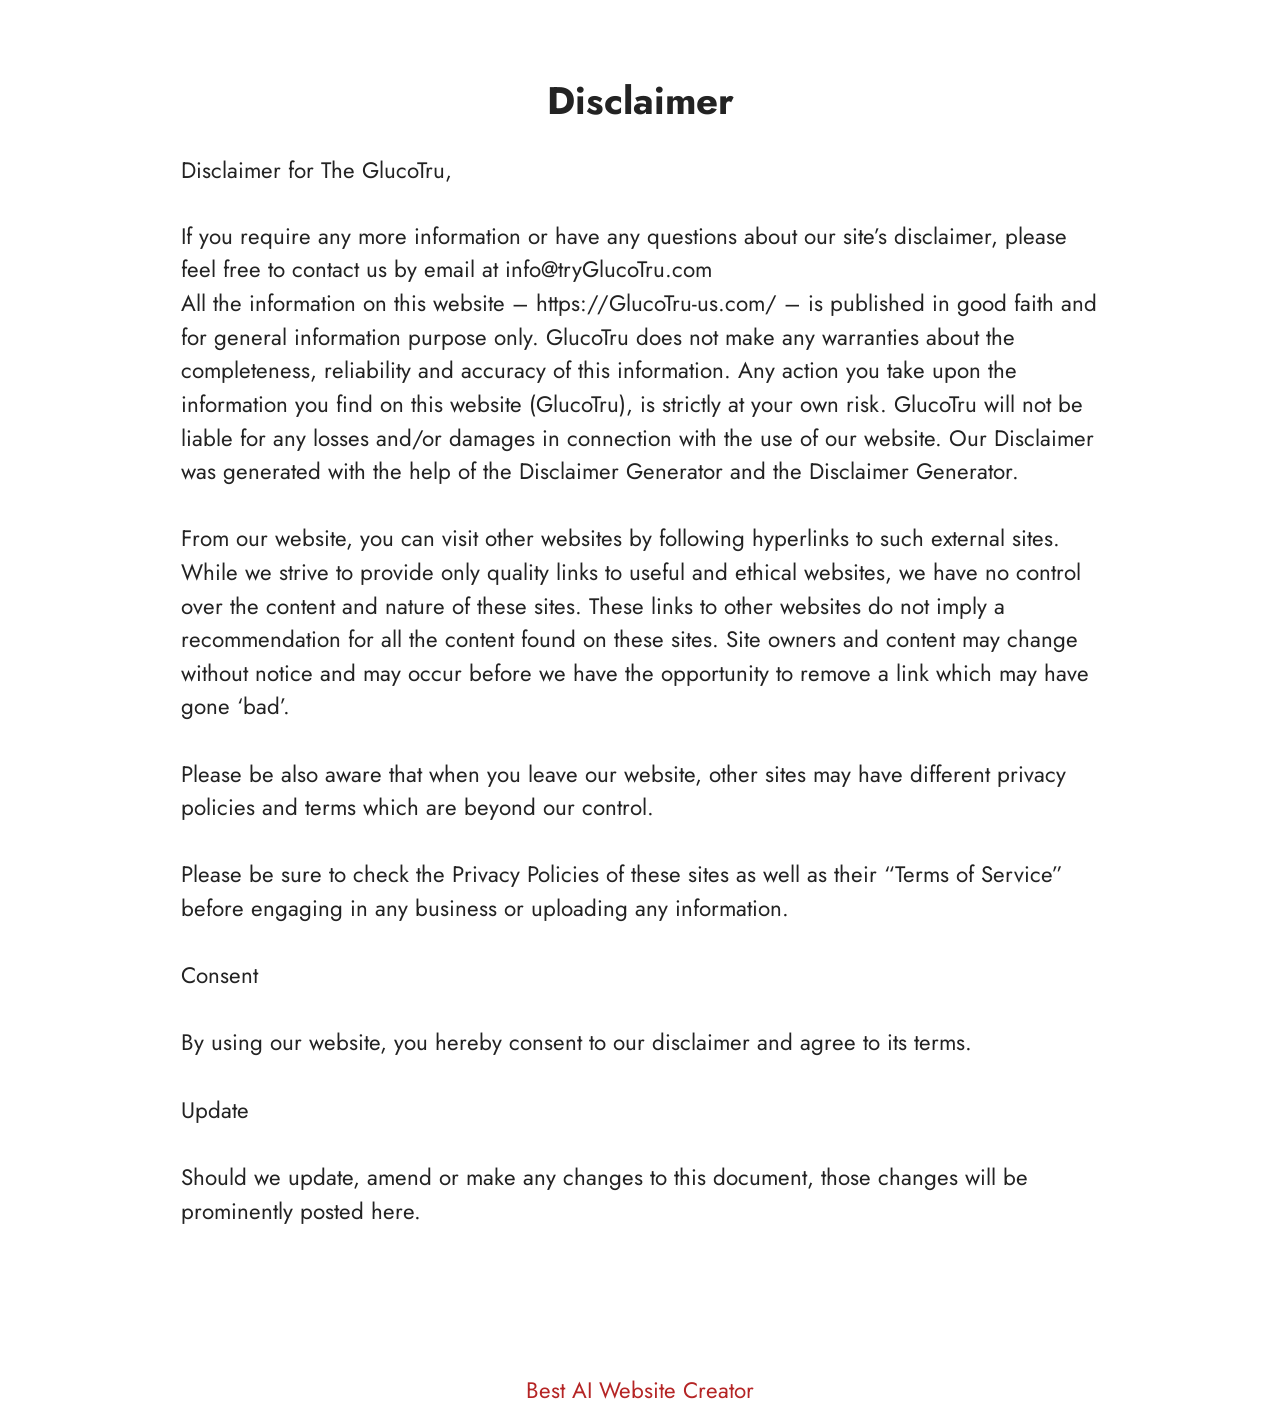
<file: Disclaimer.html>
<!DOCTYPE html>
<html  lang="en">
<head>
  <!-- Site made with Mobirise Website Builder v6.1.12, https://mobirise.com -->
  <meta charset="UTF-8">
  <meta http-equiv="X-UA-Compatible" content="IE=edge">
  <meta name="generator" content="Mobirise v6.1.12, mobirise.com">
  <meta name="viewport" content="width=device-width, initial-scale=1, minimum-scale=1">
  <link rel="shortcut icon" href="assets/images/vapocept-hero-bottle-1.webp" type="image/x-icon">
  <meta name="description" content="Disclaimer For Glucotru">
  
  
  <title>Disclaimer</title>
  <link rel="stylesheet" href="assets/bootstrap/css/bootstrap.min.css">
  <link rel="stylesheet" href="assets/theme/css/style.css">
  <link rel="preload" href="https://fonts.googleapis.com/css?family=Jost:100,200,300,400,500,600,700,800,900,100i,200i,300i,400i,500i,600i,700i,800i,900i&display=swap" as="style" onload="this.onload=null;this.rel='stylesheet'">
  <noscript><link rel="stylesheet" href="https://fonts.googleapis.com/css?family=Jost:100,200,300,400,500,600,700,800,900,100i,200i,300i,400i,500i,600i,700i,800i,900i&display=swap"></noscript>
  <link rel="preload" as="style" href="assets/mobirise/css/mbr-additional.css?v=0UYtoO"><link rel="stylesheet" href="assets/mobirise/css/mbr-additional.css?v=0UYtoO" type="text/css">

  
  
  
</head>
<body>
  
  <section data-bs-version="5.1" class="content5 cid-tBuMj9hDkk" id="content5-1y">
    
    <div class="container">
        <div class="row justify-content-center">
            <div class="col-md-12 col-lg-10">
                <h3 class="mbr-section-title mbr-fonts-style mb-4 display-2">
                    <strong>Disclaimer</strong>
                </h3>
                <h4 class="mbr-section-subtitle mbr-fonts-style mb-4 display-5">Disclaimer for The GlucoTru,</h4>
                <p class="mbr-text mbr-fonts-style display-7">If you require any more information or have any questions about our site’s disclaimer, please feel free to contact us by email at info@tryGlucoTru.com
<br>All the information on this website – https://GlucoTru-us.com/ – is published in good faith and for general information purpose only. GlucoTru does not make any warranties about the completeness, reliability and accuracy of this information. Any action you take upon the information you find on this website (GlucoTru), is strictly at your own risk. GlucoTru will not be liable for any losses and/or damages in connection with the use of our website. Our Disclaimer was generated with the help of the Disclaimer Generator and the Disclaimer Generator.
<br>
<br>From our website, you can visit other websites by following hyperlinks to such external sites. While we strive to provide only quality links to useful and ethical websites, we have no control over the content and nature of these sites. These links to other websites do not imply a recommendation for all the content found on these sites. Site owners and content may change without notice and may occur before we have the opportunity to remove a link which may have gone ‘bad’.
<br>
<br>Please be also aware that when you leave our website, other sites may have different privacy policies and terms which are beyond our control.
<br>
<br>Please be sure to check the Privacy Policies of these sites as well as their “Terms of Service” before engaging in any business or uploading any information.
<br>
<br>Consent
<br>
<br>By using our website, you hereby consent to our disclaimer and agree to its terms.
<br>
<br>Update
<br>
<br>Should we update, amend or make any changes to this document, those changes will be prominently posted here.<br><br></p>
            </div>
        </div>
    </div>
</section><section class="display-7" style="padding: 0;align-items: center;justify-content: center;flex-wrap: wrap;    align-content: center;display: flex;position: relative;height: 4rem;"><a href="https://mobiri.se/4815952" style="flex: 1 1;height: 4rem;position: absolute;width: 100%;z-index: 1;"><img alt="" style="height: 4rem;" src="[data-uri]"></a><p style="margin: 0;text-align: center;" class="display-7">&#8204;</p><a style="z-index:1" href="https://mobirise.com/builder/ai-website-creator.html">Best AI Website Creator</a></section><script src="assets/bootstrap/js/bootstrap.bundle.min.js"></script>  <script src="assets/smoothscroll/smooth-scroll.js"></script>  <script src="assets/ytplayer/index.js"></script>  <script src="assets/theme/js/script.js"></script>  
  
  
</body>
</html>
</file>
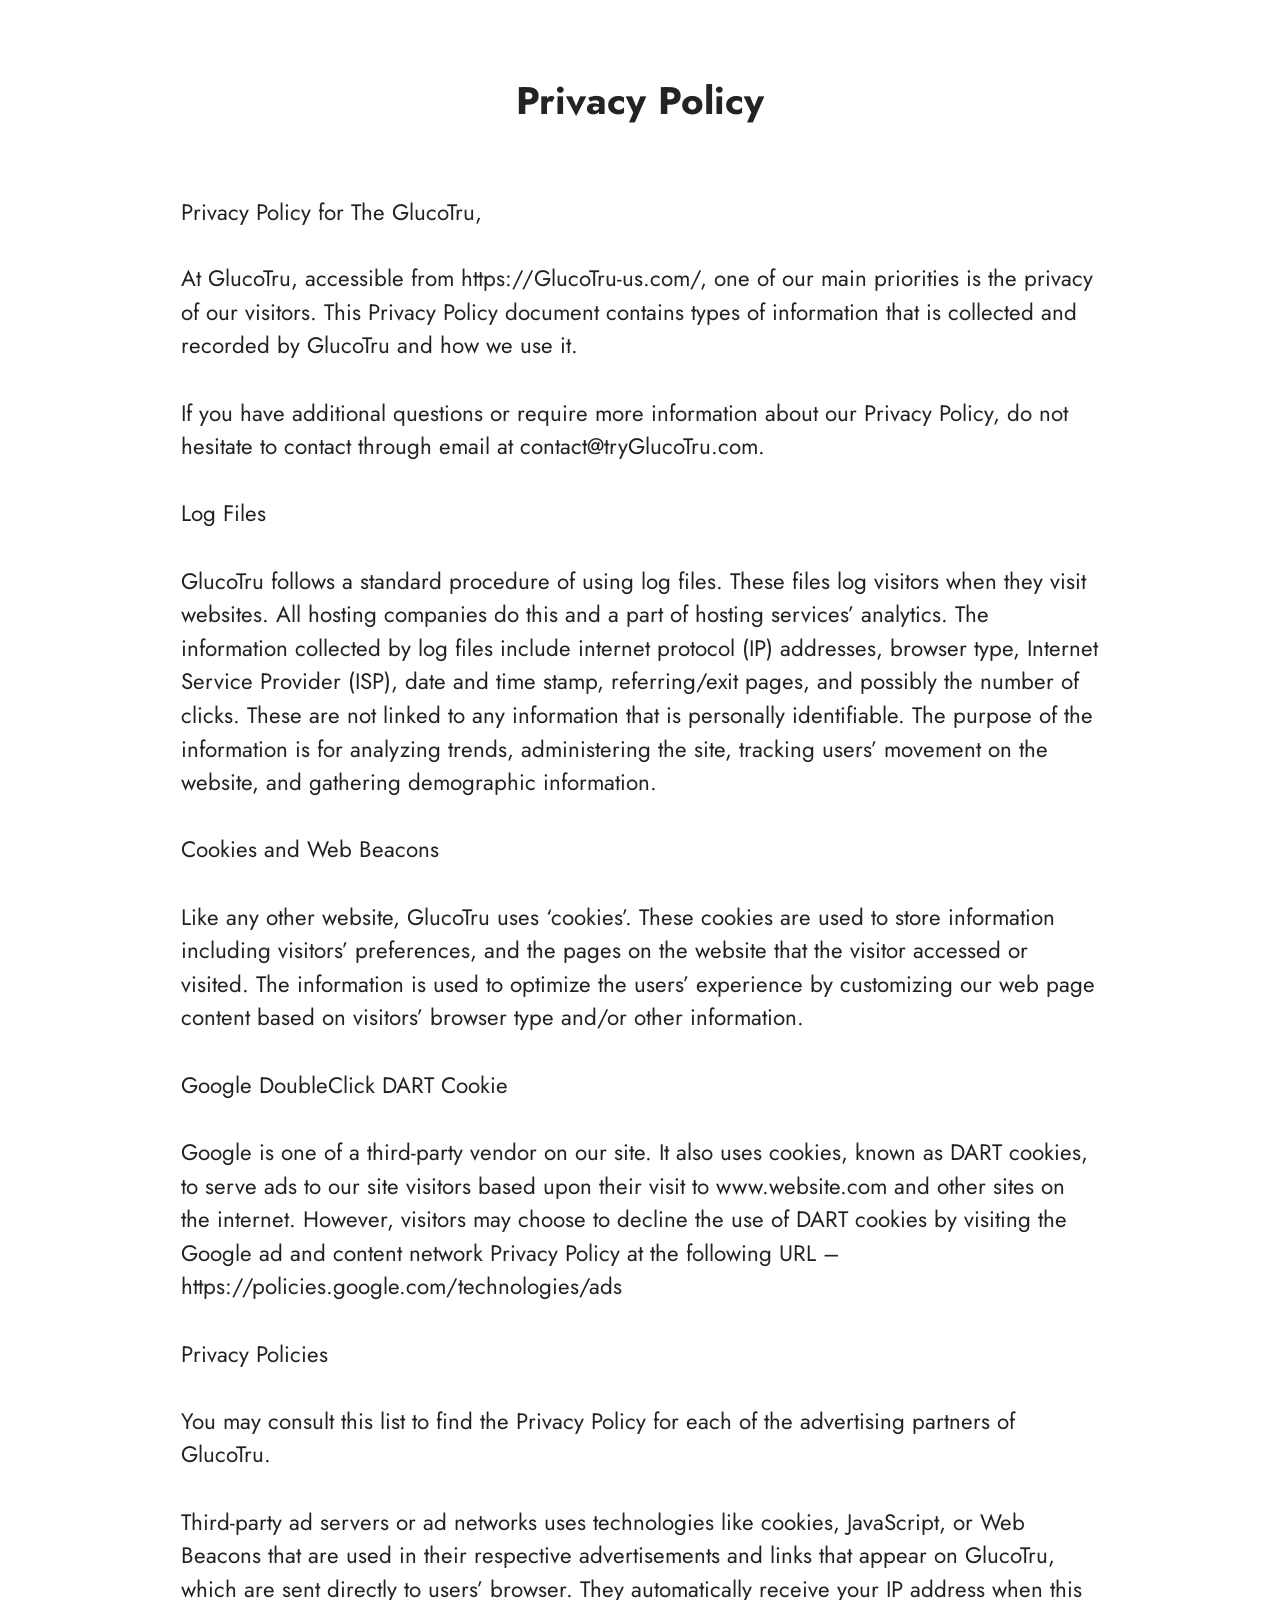
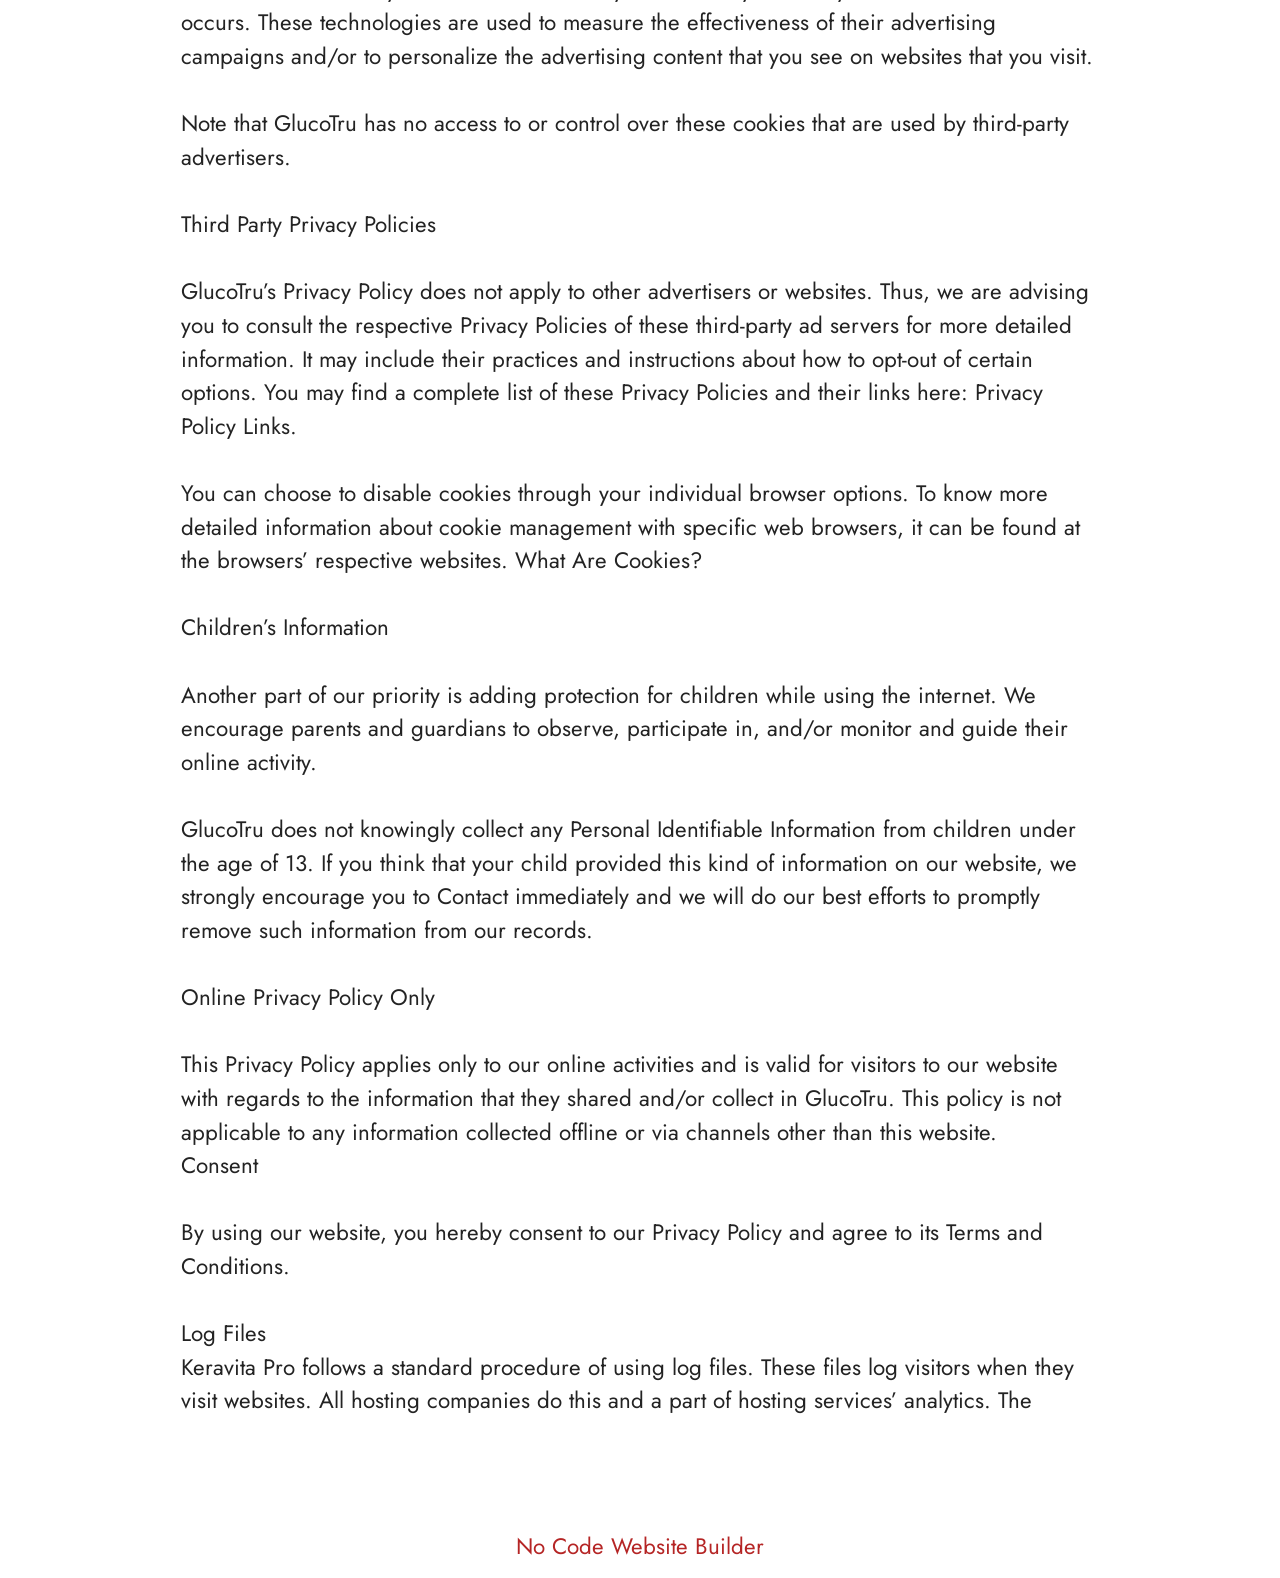
<file: privacy-policy.html>
<!DOCTYPE html>
<html  lang="en">
<head>
  <!-- Site made with Mobirise Website Builder v6.1.12, https://mobirise.com -->
  <meta charset="UTF-8">
  <meta http-equiv="X-UA-Compatible" content="IE=edge">
  <meta name="generator" content="Mobirise v6.1.12, mobirise.com">
  <meta name="viewport" content="width=device-width, initial-scale=1, minimum-scale=1">
  <link rel="shortcut icon" href="assets/images/vapocept-hero-bottle-1.webp" type="image/x-icon">
  <meta name="description" content="Privacy Policy For Glucotru">
  
  
  <title>Privacy Policy</title>
  <link rel="stylesheet" href="assets/bootstrap/css/bootstrap.min.css">
  <link rel="stylesheet" href="assets/theme/css/style.css">
  <link rel="preload" href="https://fonts.googleapis.com/css?family=Jost:100,200,300,400,500,600,700,800,900,100i,200i,300i,400i,500i,600i,700i,800i,900i&display=swap" as="style" onload="this.onload=null;this.rel='stylesheet'">
  <noscript><link rel="stylesheet" href="https://fonts.googleapis.com/css?family=Jost:100,200,300,400,500,600,700,800,900,100i,200i,300i,400i,500i,600i,700i,800i,900i&display=swap"></noscript>
  <link rel="preload" as="style" href="assets/mobirise/css/mbr-additional.css?v=ZYaakL"><link rel="stylesheet" href="assets/mobirise/css/mbr-additional.css?v=ZYaakL" type="text/css">

  
  
  
</head>
<body>
  
  <section data-bs-version="5.1" class="content5 cid-tBuMPzdHFY" id="content5-1z">
    
    <div class="container">
        <div class="row justify-content-center">
            <div class="col-md-12 col-lg-10">
                <h3 class="mbr-section-title mbr-fonts-style mb-4 display-2"><strong>Privacy Policy
</strong><div><strong><br></strong></div></h3>
                <h4 class="mbr-section-subtitle mbr-fonts-style mb-4 display-5">Privacy Policy for The GlucoTru,</h4>
                <p class="mbr-text mbr-fonts-style display-7">At GlucoTru, accessible from https://GlucoTru-us.com/, one of our main priorities is the privacy of our visitors. This Privacy Policy document contains types of information that is collected and recorded by GlucoTru and how we use it.
<br>
<br>If you have additional questions or require more information about our Privacy Policy, do not hesitate to contact through email at contact@tryGlucoTru.com.
<br>
<br>Log Files
<br>
<br>GlucoTru follows a standard procedure of using log files. These files log visitors when they visit websites. All hosting companies do this and a part of hosting services’ analytics. The information collected by log files include internet protocol (IP) addresses, browser type, Internet Service Provider (ISP), date and time stamp, referring/exit pages, and possibly the number of clicks. These are not linked to any information that is personally identifiable. The purpose of the information is for analyzing trends, administering the site, tracking users’ movement on the website, and gathering demographic information.
<br>
<br>Cookies and Web Beacons
<br>
<br>Like any other website, GlucoTru uses ‘cookies’. These cookies are used to store information including visitors’ preferences, and the pages on the website that the visitor accessed or visited. The information is used to optimize the users’ experience by customizing our web page content based on visitors’ browser type and/or other information.
<br>
<br>Google DoubleClick DART Cookie
<br>
<br>Google is one of a third-party vendor on our site. It also uses cookies, known as DART cookies, to serve ads to our site visitors based upon their visit to www.website.com and other sites on the internet. However, visitors may choose to decline the use of DART cookies by visiting the Google ad and content network Privacy Policy at the following URL – https://policies.google.com/technologies/ads
<br>
<br>Privacy Policies
<br>
<br>You may consult this list to find the Privacy Policy for each of the advertising partners of GlucoTru.
<br>
<br>Third-party ad servers or ad networks uses technologies like cookies, JavaScript, or Web Beacons that are used in their respective advertisements and links that appear on GlucoTru, which are sent directly to users’ browser. They automatically receive your IP address when this occurs. These technologies are used to measure the effectiveness of their advertising campaigns and/or to personalize the advertising content that you see on websites that you visit.
<br>
<br>Note that GlucoTru has no access to or control over these cookies that are used by third-party advertisers.
<br>
<br>Third Party Privacy Policies
<br>
<br>GlucoTru’s Privacy Policy does not apply to other advertisers or websites. Thus, we are advising you to consult the respective Privacy Policies of these third-party ad servers for more detailed information. It may include their practices and instructions about how to opt-out of certain options. You may find a complete list of these Privacy Policies and their links here: Privacy Policy Links.
<br>
<br>You can choose to disable cookies through your individual browser options. To know more detailed information about cookie management with specific web browsers, it can be found at the browsers’ respective websites. What Are Cookies?
<br>
<br>Children’s Information
<br>
<br>Another part of our priority is adding protection for children while using the internet. We encourage parents and guardians to observe, participate in, and/or monitor and guide their online activity.
<br>
<br>GlucoTru does not knowingly collect any Personal Identifiable Information from children under the age of 13. If you think that your child provided this kind of information on our website, we strongly encourage you to Contact immediately and we will do our best efforts to promptly remove such information from our records.
<br>
<br>Online Privacy Policy Only
<br>
<br>This Privacy Policy applies only to our online activities and is valid for visitors to our website with regards to the information that they shared and/or collect in GlucoTru. This policy is not applicable to any information collected offline or via channels other than this website.
<br>Consent
<br>
<br>By using our website, you hereby consent to our Privacy Policy and agree to its Terms and Conditions.<br>
<br>Log Files
<br>Keravita Pro follows a standard procedure of using log files. These files log visitors when they visit websites. All hosting companies do this and a part of hosting services’ analytics. The&nbsp;</p>
            </div>
        </div>
    </div>
</section><section class="display-7" style="padding: 0;align-items: center;justify-content: center;flex-wrap: wrap;    align-content: center;display: flex;position: relative;height: 4rem;"><a href="https://mobiri.se/4815952" style="flex: 1 1;height: 4rem;position: absolute;width: 100%;z-index: 1;"><img alt="" style="height: 4rem;" src="[data-uri]"></a><p style="margin: 0;text-align: center;" class="display-7">&#8204;</p><a style="z-index:1" href="https://mobirise.com/builder/no-code-website-builder.html">No Code Website Builder</a></section><script src="assets/bootstrap/js/bootstrap.bundle.min.js"></script>  <script src="assets/smoothscroll/smooth-scroll.js"></script>  <script src="assets/ytplayer/index.js"></script>  <script src="assets/theme/js/script.js"></script>  
  
  
</body>
</html>
</file>
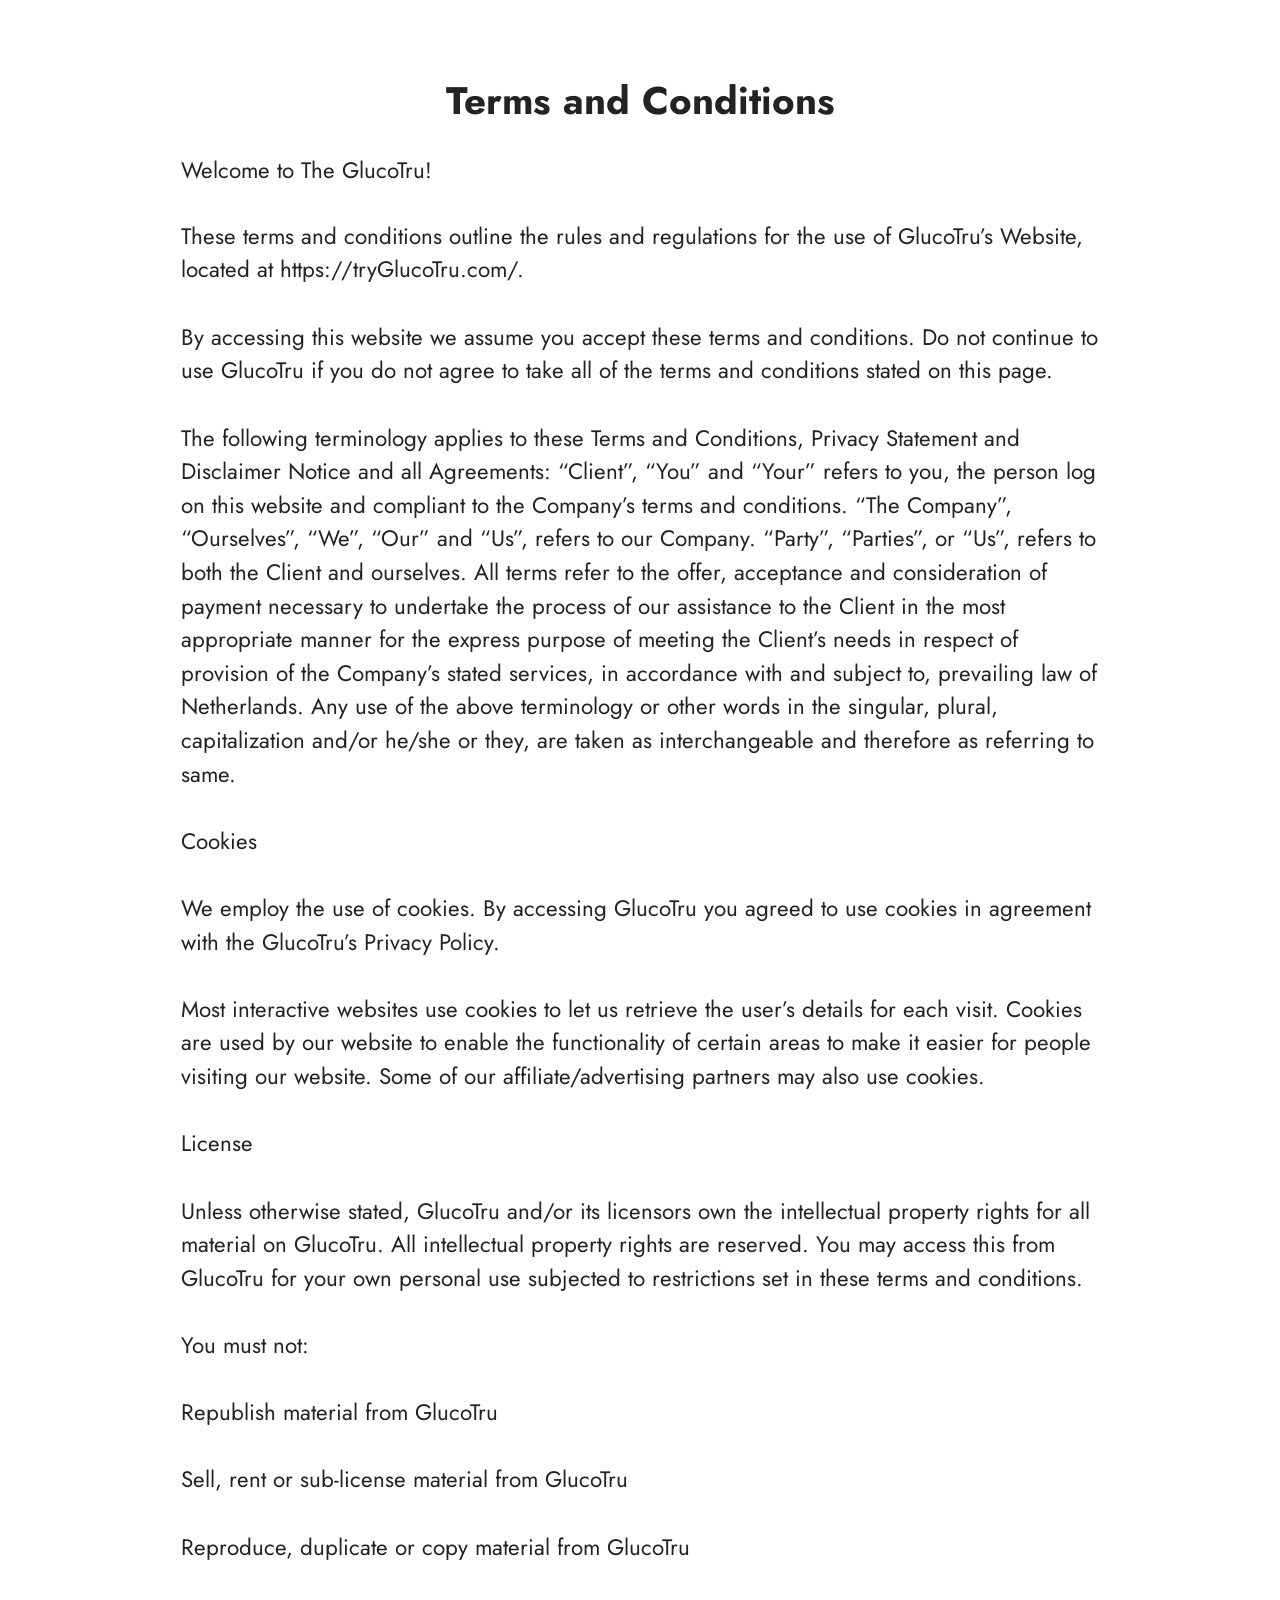
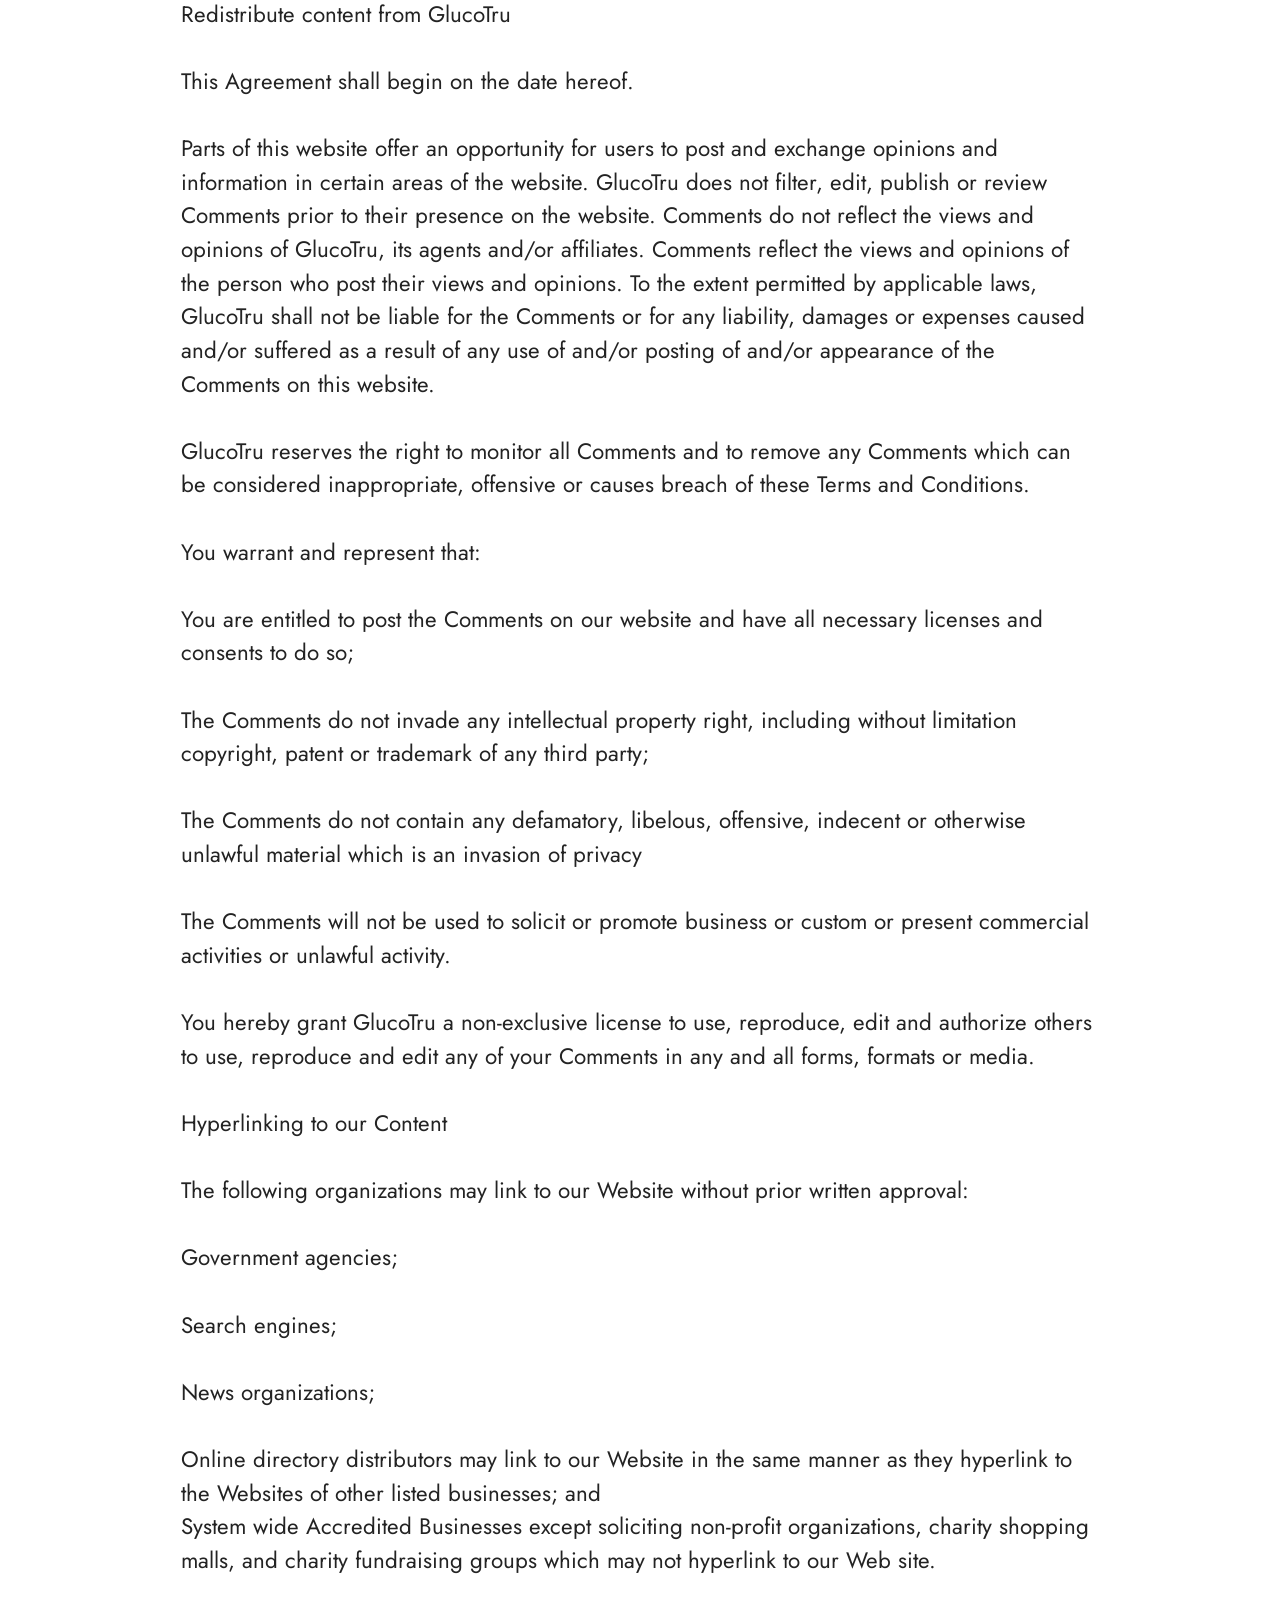
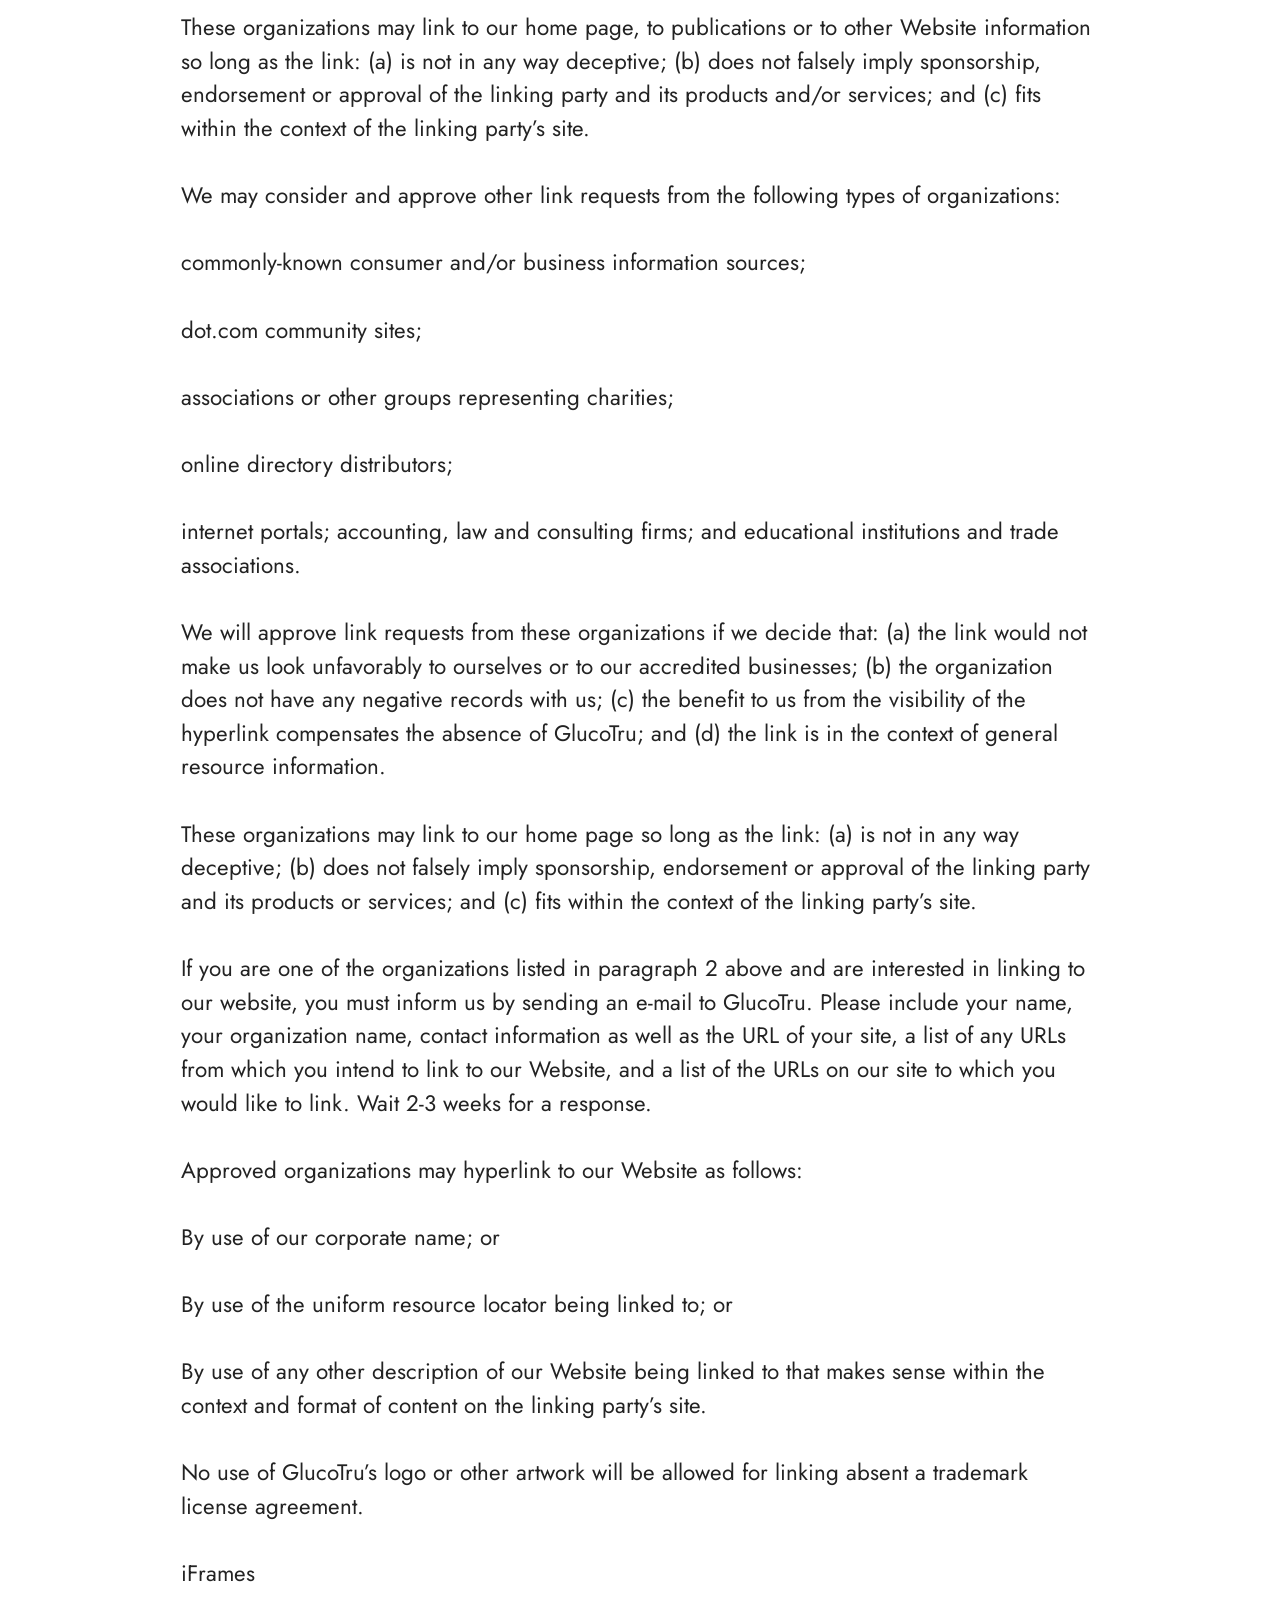
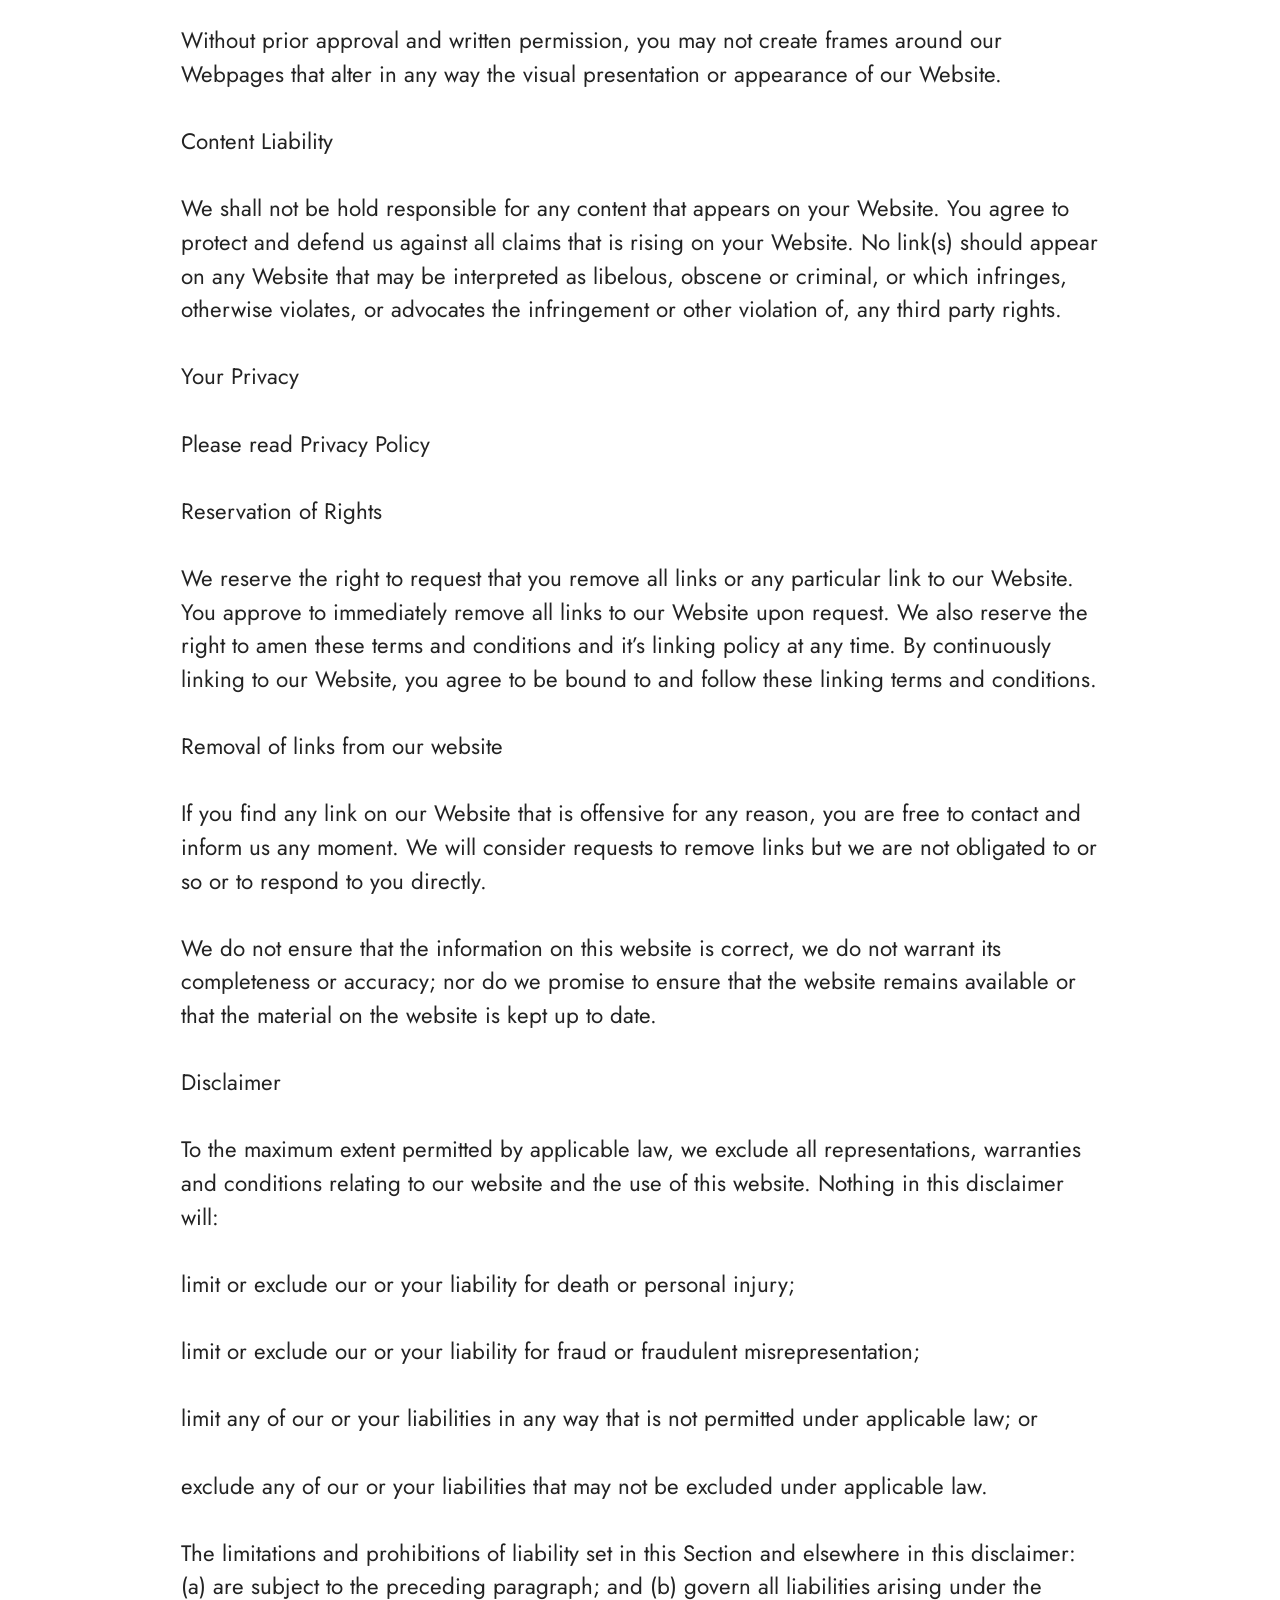
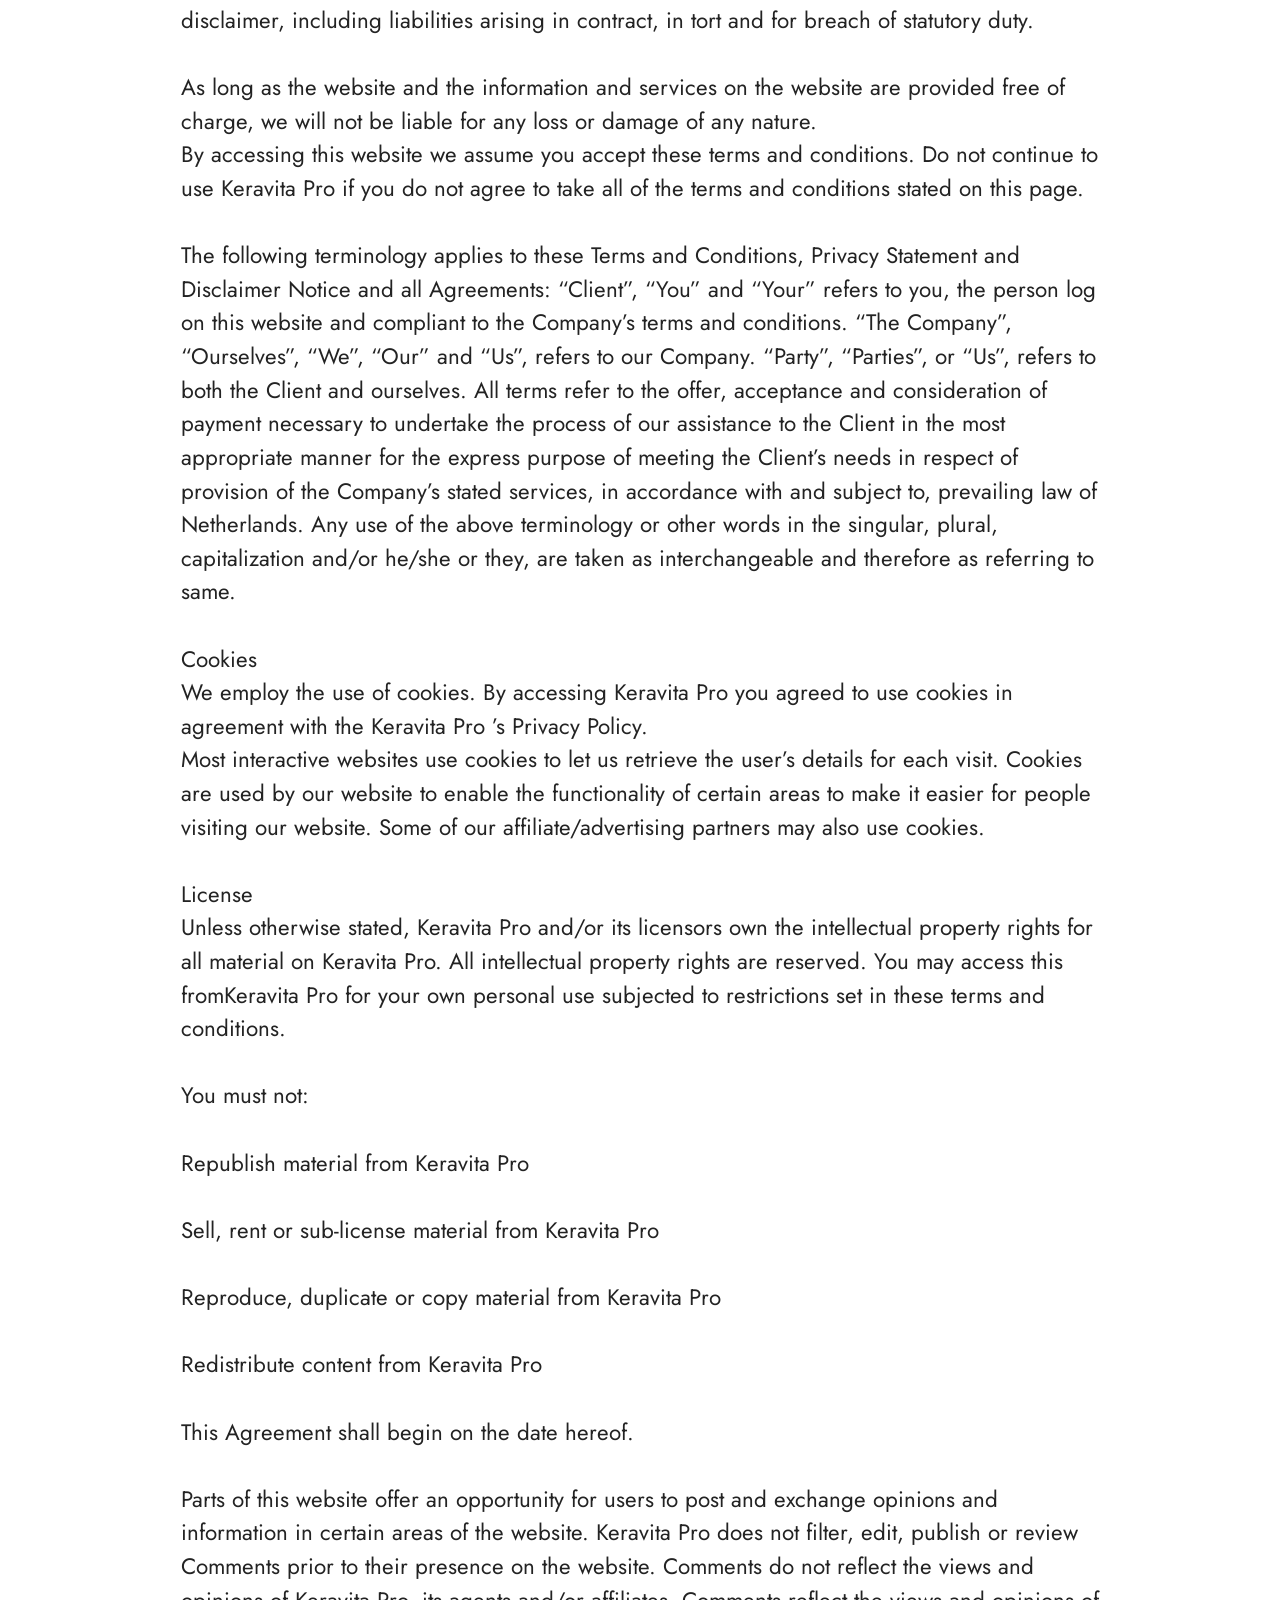
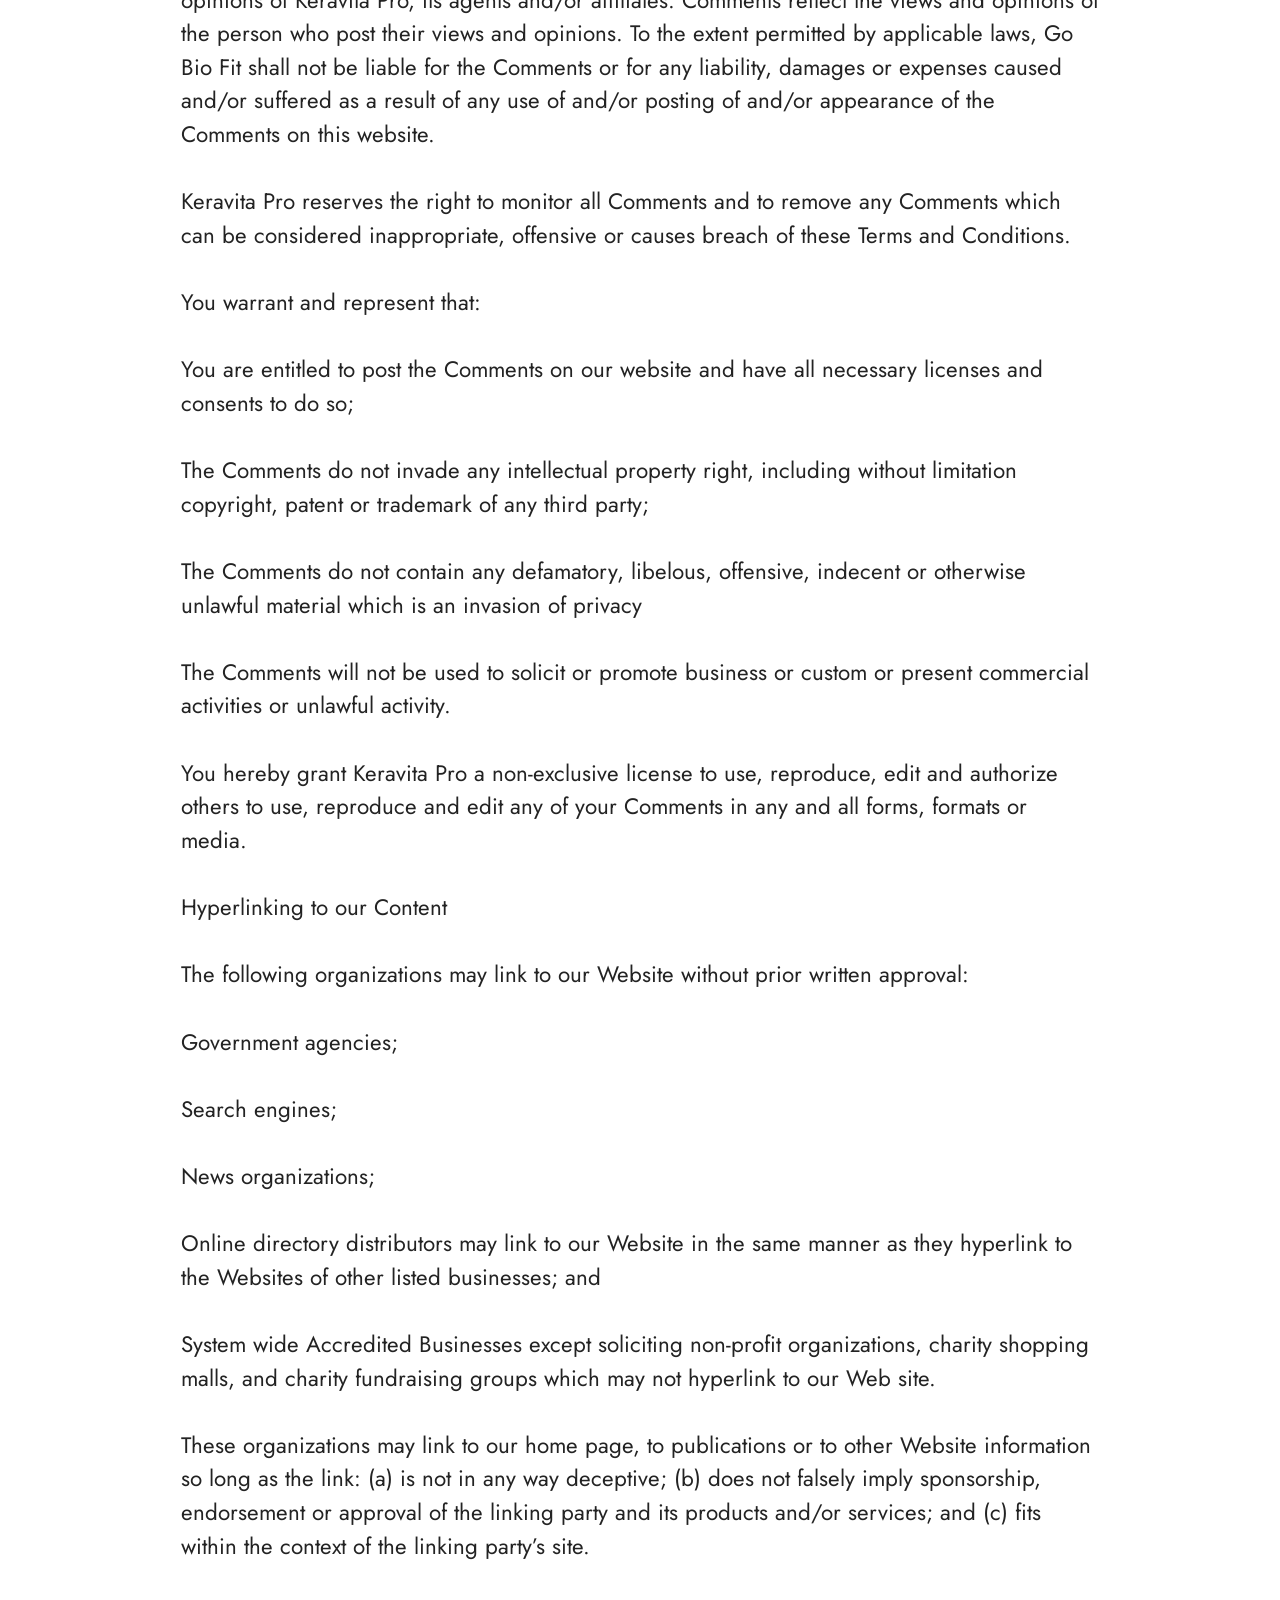
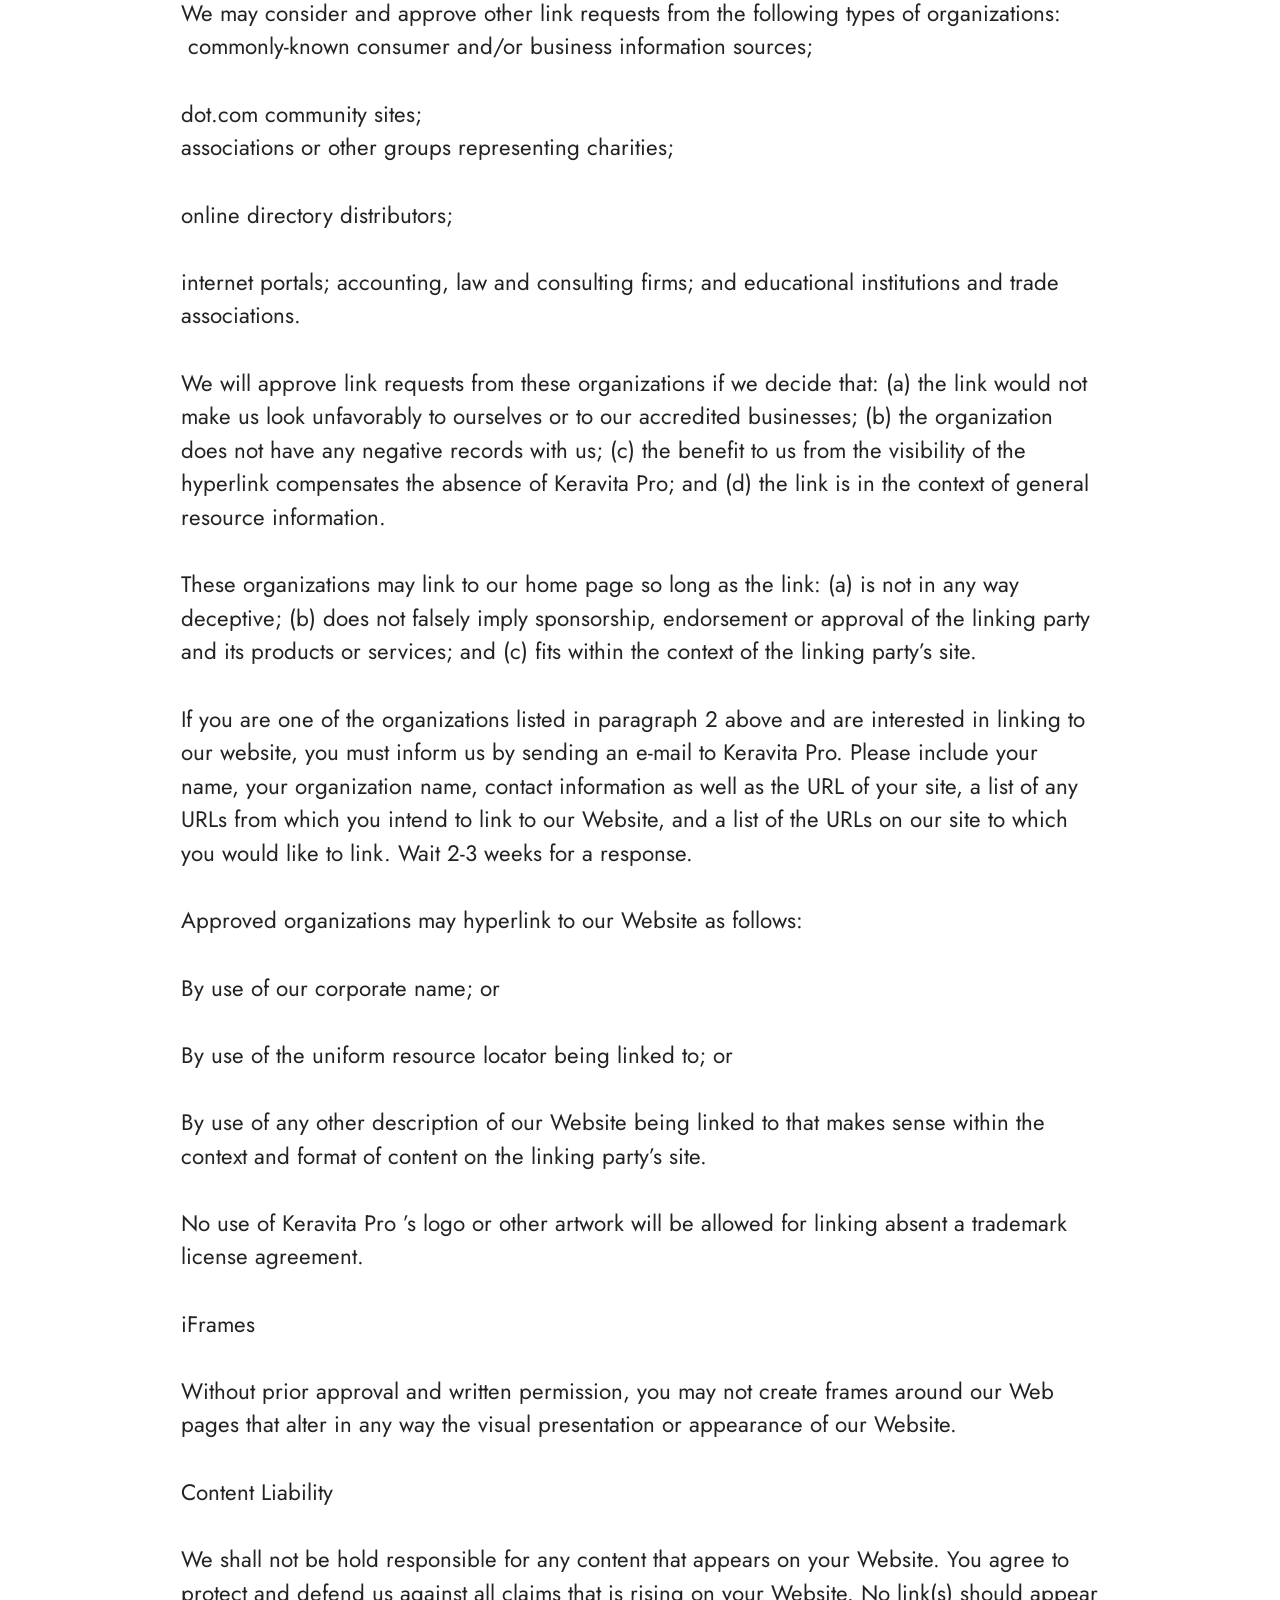
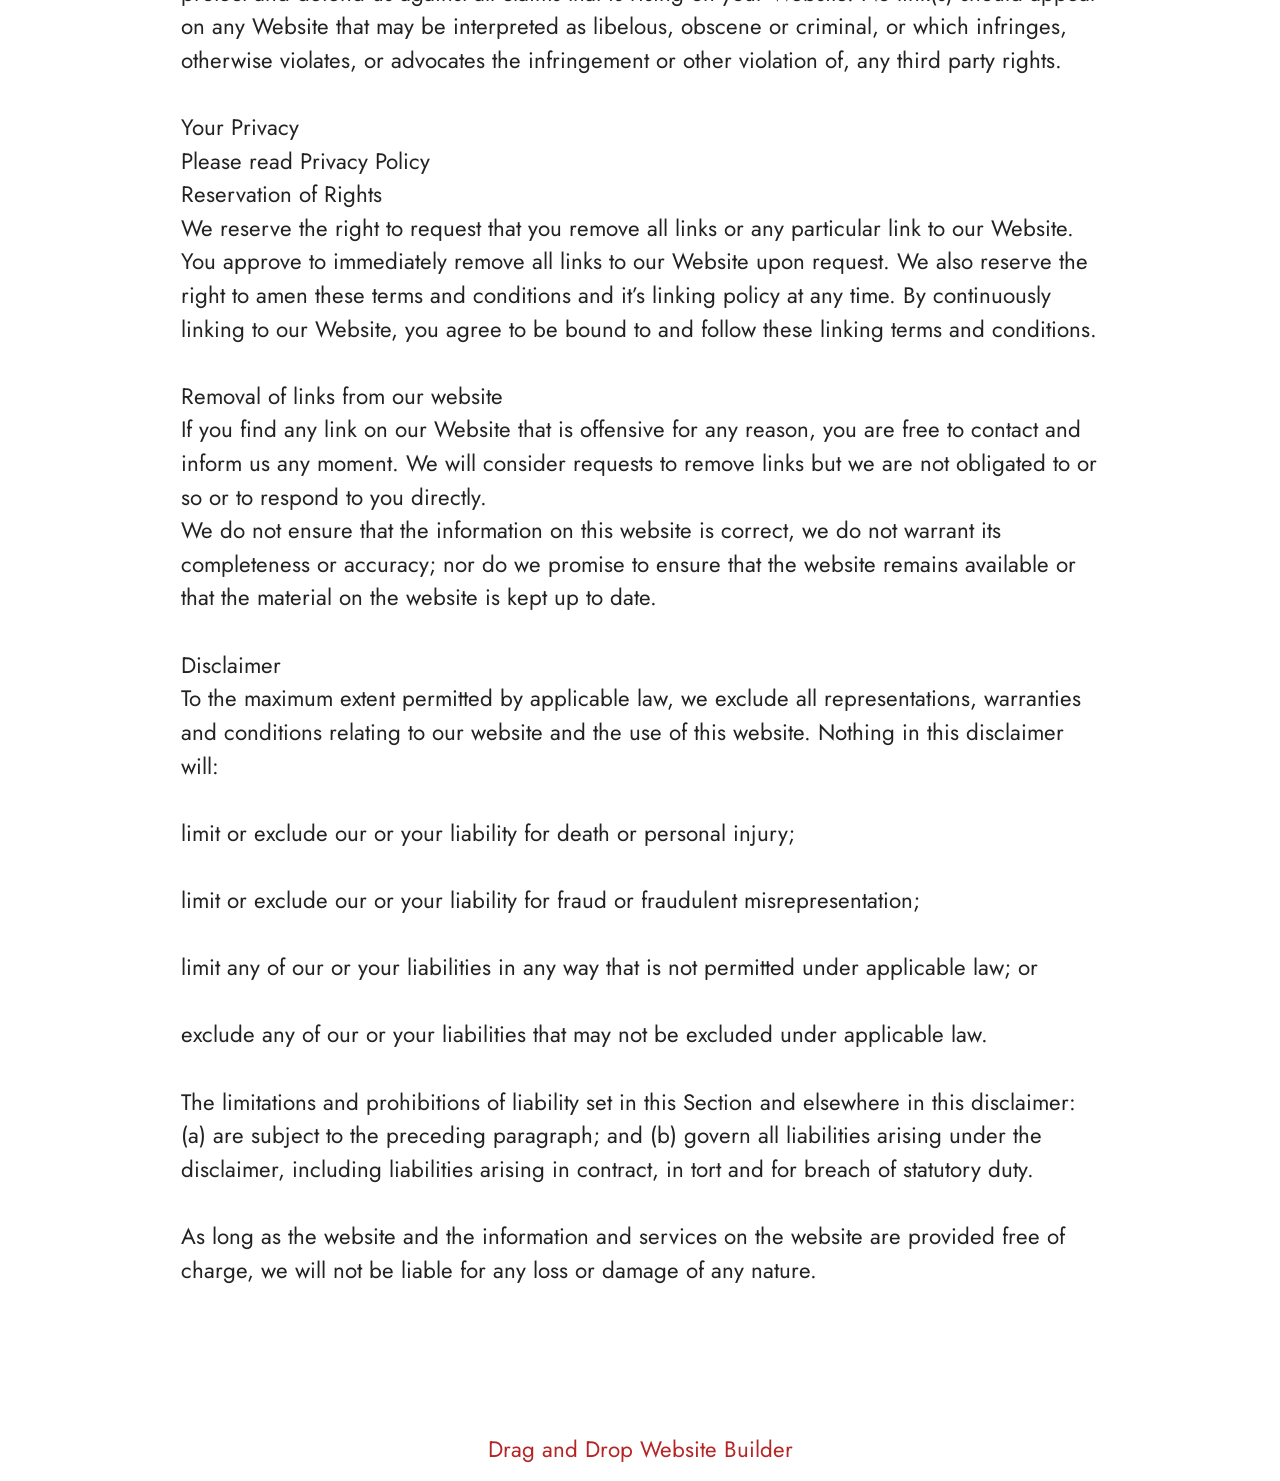
<file: Terms.html>
<!DOCTYPE html>
<html  lang="en">
<head>
  <!-- Site made with Mobirise Website Builder v6.1.12, https://mobirise.com -->
  <meta charset="UTF-8">
  <meta http-equiv="X-UA-Compatible" content="IE=edge">
  <meta name="generator" content="Mobirise v6.1.12, mobirise.com">
  <meta name="viewport" content="width=device-width, initial-scale=1, minimum-scale=1">
  <link rel="shortcut icon" href="assets/images/vapocept-hero-bottle-1.webp" type="image/x-icon">
  <meta name="description" content="Terms For Glucotru">
  
  
  <title>Terms</title>
  <link rel="stylesheet" href="assets/bootstrap/css/bootstrap.min.css">
  <link rel="stylesheet" href="assets/theme/css/style.css">
  <link rel="preload" href="https://fonts.googleapis.com/css?family=Jost:100,200,300,400,500,600,700,800,900,100i,200i,300i,400i,500i,600i,700i,800i,900i&display=swap" as="style" onload="this.onload=null;this.rel='stylesheet'">
  <noscript><link rel="stylesheet" href="https://fonts.googleapis.com/css?family=Jost:100,200,300,400,500,600,700,800,900,100i,200i,300i,400i,500i,600i,700i,800i,900i&display=swap"></noscript>
  <link rel="preload" as="style" href="assets/mobirise/css/mbr-additional.css?v=MY7taC"><link rel="stylesheet" href="assets/mobirise/css/mbr-additional.css?v=MY7taC" type="text/css">

  
  
  
</head>
<body>
  
  <section data-bs-version="5.1" class="content5 cid-tBuOj1XZ1f" id="content5-20">
    
    <div class="container">
        <div class="row justify-content-center">
            <div class="col-md-12 col-lg-10">
                <h3 class="mbr-section-title mbr-fonts-style mb-4 display-2"><strong>Terms and Conditions</strong></h3>
                <h4 class="mbr-section-subtitle mbr-fonts-style mb-4 display-5">Welcome to The GlucoTru!</h4>
                <p class="mbr-text mbr-fonts-style display-7">These terms and conditions outline the rules and regulations for the use of GlucoTru’s Website, located at https://tryGlucoTru.com/.
<br>
<br>By accessing this website we assume you accept these terms and conditions. Do not continue to use GlucoTru if you do not agree to take all of the terms and conditions stated on this page.
<br>
<br>The following terminology applies to these Terms and Conditions, Privacy Statement and Disclaimer Notice and all Agreements: “Client”, “You” and “Your” refers to you, the person log on this website and compliant to the Company’s terms and conditions. “The Company”, “Ourselves”, “We”, “Our” and “Us”, refers to our Company. “Party”, “Parties”, or “Us”, refers to both the Client and ourselves. All terms refer to the offer, acceptance and consideration of payment necessary to undertake the process of our assistance to the Client in the most appropriate manner for the express purpose of meeting the Client’s needs in respect of provision of the Company’s stated services, in accordance with and subject to, prevailing law of Netherlands. Any use of the above terminology or other words in the singular, plural, capitalization and/or he/she or they, are taken as interchangeable and therefore as referring to same.
<br>
<br>Cookies
<br>
<br>We employ the use of cookies. By accessing GlucoTru you agreed to use cookies in agreement with the GlucoTru’s Privacy Policy.
<br>
<br>Most interactive websites use cookies to let us retrieve the user’s details for each visit. Cookies are used by our website to enable the functionality of certain areas to make it easier for people visiting our website. Some of our affiliate/advertising partners may also use cookies.
<br>
<br>License
<br>
<br>Unless otherwise stated, GlucoTru and/or its licensors own the intellectual property rights for all material on GlucoTru. All intellectual property rights are reserved. You may access this from GlucoTru for your own personal use subjected to restrictions set in these terms and conditions.
<br>
<br>You must not:
<br>
<br>Republish material from GlucoTru
<br>
<br>Sell, rent or sub-license material from GlucoTru
<br>
<br>Reproduce, duplicate or copy material from GlucoTru
<br>
<br>Redistribute content from GlucoTru
<br>
<br>This Agreement shall begin on the date hereof.
<br>
<br>Parts of this website offer an opportunity for users to post and exchange opinions and information in certain areas of the website. GlucoTru does not filter, edit, publish or review Comments prior to their presence on the website. Comments do not reflect the views and opinions of GlucoTru, its agents and/or affiliates. Comments reflect the views and opinions of the person who post their views and opinions. To the extent permitted by applicable laws, GlucoTru shall not be liable for the Comments or for any liability, damages or expenses caused and/or suffered as a result of any use of and/or posting of and/or appearance of the Comments on this website.
<br>
<br>GlucoTru reserves the right to monitor all Comments and to remove any Comments which can be considered inappropriate, offensive or causes breach of these Terms and Conditions.
<br>
<br>You warrant and represent that:
<br>
<br>You are entitled to post the Comments on our website and have all necessary licenses and consents to do so;
<br>
<br>The Comments do not invade any intellectual property right, including without limitation copyright, patent or trademark of any third party;
<br>
<br>The Comments do not contain any defamatory, libelous, offensive, indecent or otherwise unlawful material which is an invasion of privacy
<br>
<br>The Comments will not be used to solicit or promote business or custom or present commercial activities or unlawful activity.
<br>
<br>You hereby grant GlucoTru a non-exclusive license to use, reproduce, edit and authorize others to use, reproduce and edit any of your Comments in any and all forms, formats or media.
<br>
<br>Hyperlinking to our Content
<br>
<br>The following organizations may link to our Website without prior written approval:
<br>
<br>Government agencies;
<br>
<br>Search engines;
<br>
<br>News organizations;
<br>
<br>Online directory distributors may link to our Website in the same manner as they hyperlink to the Websites of other listed businesses; and
<br>System wide Accredited Businesses except soliciting non-profit organizations, charity shopping malls, and charity fundraising groups which may not hyperlink to our Web site.
<br>
<br>These organizations may link to our home page, to publications or to other Website information so long as the link: (a) is not in any way deceptive; (b) does not falsely imply sponsorship, endorsement or approval of the linking party and its products and/or services; and (c) fits within the context of the linking party’s site.
<br>
<br>We may consider and approve other link requests from the following types of organizations:
<br>
<br>commonly-known consumer and/or business information sources;
<br>
<br>dot.com community sites;
<br>
<br>associations or other groups representing charities;
<br>
<br>online directory distributors;
<br>
<br>internet portals; accounting, law and consulting firms; and educational institutions and trade associations.
<br>
<br>We will approve link requests from these organizations if we decide that: (a) the link would not make us look unfavorably to ourselves or to our accredited businesses; (b) the organization does not have any negative records with us; (c) the benefit to us from the visibility of the hyperlink compensates the absence of GlucoTru; and (d) the link is in the context of general resource information.
<br>
<br>These organizations may link to our home page so long as the link: (a) is not in any way deceptive; (b) does not falsely imply sponsorship, endorsement or approval of the linking party and its products or services; and (c) fits within the context of the linking party’s site.
<br>
<br>If you are one of the organizations listed in paragraph 2 above and are interested in linking to our website, you must inform us by sending an e-mail to GlucoTru. Please include your name, your organization name, contact information as well as the URL of your site, a list of any URLs from which you intend to link to our Website, and a list of the URLs on our site to which you would like to link. Wait 2-3 weeks for a response.
<br>
<br>Approved organizations may hyperlink to our Website as follows:
<br>
<br>By use of our corporate name; or
<br>
<br>By use of the uniform resource locator being linked to; or
<br>
<br>By use of any other description of our Website being linked to that makes sense within the context and format of content on the linking party’s site.
<br>
<br>No use of GlucoTru’s logo or other artwork will be allowed for linking absent a trademark license agreement.
<br>
<br>iFrames
<br>
<br>Without prior approval and written permission, you may not create frames around our Webpages that alter in any way the visual presentation or appearance of our Website.
<br>
<br>Content Liability
<br>
<br>We shall not be hold responsible for any content that appears on your Website. You agree to protect and defend us against all claims that is rising on your Website. No link(s) should appear on any Website that may be interpreted as libelous, obscene or criminal, or which infringes, otherwise violates, or advocates the infringement or other violation of, any third party rights.
<br>
<br>Your Privacy
<br>
<br>Please read Privacy Policy
<br>
<br>Reservation of Rights
<br>
<br>We reserve the right to request that you remove all links or any particular link to our Website. You approve to immediately remove all links to our Website upon request. We also reserve the right to amen these terms and conditions and it’s linking policy at any time. By continuously linking to our Website, you agree to be bound to and follow these linking terms and conditions.
<br>
<br>Removal of links from our website
<br>
<br>If you find any link on our Website that is offensive for any reason, you are free to contact and inform us any moment. We will consider requests to remove links but we are not obligated to or so or to respond to you directly.
<br>
<br>We do not ensure that the information on this website is correct, we do not warrant its completeness or accuracy; nor do we promise to ensure that the website remains available or that the material on the website is kept up to date.
<br>
<br>Disclaimer
<br>
<br>To the maximum extent permitted by applicable law, we exclude all representations, warranties and conditions relating to our website and the use of this website. Nothing in this disclaimer will:
<br>
<br>limit or exclude our or your liability for death or personal injury;
<br>
<br>limit or exclude our or your liability for fraud or fraudulent misrepresentation;
<br>
<br>limit any of our or your liabilities in any way that is not permitted under applicable law; or
<br>
<br>exclude any of our or your liabilities that may not be excluded under applicable law.
<br>
<br>The limitations and prohibitions of liability set in this Section and elsewhere in this disclaimer: (a) are subject to the preceding paragraph; and (b) govern all liabilities arising under the disclaimer, including liabilities arising in contract, in tort and for breach of statutory duty.
<br>
<br>As long as the website and the information and services on the website are provided free of charge, we will not be liable for any loss or damage of any nature.<br>By accessing this website we assume you accept these terms and conditions. Do not continue to use Keravita Pro if you do not agree to take all of the terms and conditions stated on this page.
<br><br>The following terminology applies to these Terms and Conditions, Privacy Statement and Disclaimer Notice and all Agreements: “Client”, “You” and “Your” refers to you, the person log on this website and compliant to the Company’s terms and conditions. “The Company”, “Ourselves”, “We”, “Our” and “Us”, refers to our Company. “Party”, “Parties”, or “Us”, refers to both the Client and ourselves. All terms refer to the offer, acceptance and consideration of payment necessary to undertake the process of our assistance to the Client in the most appropriate manner for the express purpose of meeting the Client’s needs in respect of provision of the Company’s stated services, in accordance with and subject to, prevailing law of Netherlands. Any use of the above terminology or other words in the singular, plural, capitalization and/or he/she or they, are taken as interchangeable and therefore as referring to same.
<br><br>Cookies<br>We employ the use of cookies. By accessing Keravita Pro you agreed to use cookies in agreement with the Keravita Pro ’s Privacy Policy.<br>Most interactive websites use cookies to let us retrieve the user’s details for each visit. Cookies are used by our website to enable the functionality of certain areas to make it easier for people visiting our website. Some of our affiliate/advertising partners may also use cookies.
<br><br>License
<br>Unless otherwise stated, Keravita Pro and/or its licensors own the intellectual property rights for all material on Keravita Pro. All intellectual property rights are reserved. You may access this fromKeravita Pro for your own personal use subjected to restrictions set in these terms and conditions.
<br><br>You must not:
<br><br>Republish material from Keravita Pro
<br>
<br>Sell, rent or sub-license material from Keravita Pro
<br><br>Reproduce, duplicate or copy material from Keravita Pro
<br><br>Redistribute content from Keravita Pro
<br><br>This Agreement shall begin on the date hereof.
<br><br>Parts of this website offer an opportunity for users to post and exchange opinions and information in certain areas of the website. Keravita Pro does not filter, edit, publish or review Comments prior to their presence on the website. Comments do not reflect the views and opinions of Keravita Pro, its agents and/or affiliates. Comments reflect the views and opinions of the person who post their views and opinions. To the extent permitted by applicable laws, Go Bio Fit shall not be liable for the Comments or for any liability, damages or expenses caused and/or suffered as a result of any use of and/or posting of and/or appearance of the Comments on this website.
<br>
<br>Keravita Pro reserves the right to monitor all Comments and to remove any Comments which can be considered inappropriate, offensive or causes breach of these Terms and Conditions.
<br><br>You warrant and represent that:
<br>
<br>You are entitled to post the Comments on our website and have all necessary licenses and consents to do so;<br><br>The Comments do not invade any intellectual property right, including without limitation copyright, patent or trademark of any third party;
<br><br>The Comments do not contain any defamatory, libelous, offensive, indecent or otherwise unlawful material which is an invasion of privacy
<br><br>The Comments will not be used to solicit or promote business or custom or present commercial activities or unlawful activity.
<br><br>You hereby grant Keravita Pro a non-exclusive license to use, reproduce, edit and authorize others to use, reproduce and edit any of your Comments in any and all forms, formats or media.
<br><br>Hyperlinking to our Content
<br><br>The following organizations may link to our Website without prior written approval:
<br><br>Government agencies;
<br>
<br>Search engines;
<br><br>News organizations;
<br><br>Online directory distributors may link to our Website in the same manner as they hyperlink to the Websites of other listed businesses; and
<br><br>System wide Accredited Businesses except soliciting non-profit organizations, charity shopping malls, and charity fundraising groups which may not hyperlink to our Web site.
<br><br>These organizations may link to our home page, to publications or to other Website information so long as the link: (a) is not in any way deceptive; (b) does not falsely imply sponsorship, endorsement or approval of the linking party and its products and/or services; and (c) fits within the context of the linking party’s site.
<br><br>We may consider and approve other link requests from the following types of organizations:
<br>&nbsp;commonly-known consumer and/or business information sources;
<br><br>dot.com community sites;
<br>associations or other groups representing charities;<br><br>online directory distributors;
<br><br>internet portals; accounting, law and consulting firms; and educational institutions and trade associations.
<br>
<br>We will approve link requests from these organizations if we decide that: (a) the link would not make us look unfavorably to ourselves or to our accredited businesses; (b) the organization does not have any negative records with us; (c) the benefit to us from the visibility of the hyperlink compensates the absence of Keravita Pro; and (d) the link is in the context of general resource information.
<br><br>These organizations may link to our home page so long as the link: (a) is not in any way deceptive; (b) does not falsely imply sponsorship, endorsement or approval of the linking party and its products or services; and (c) fits within the context of the linking party’s site.
<br>
<br>If you are one of the organizations listed in paragraph 2 above and are interested in linking to our website, you must inform us by sending an e-mail to Keravita Pro. Please include your name, your organization name, contact information as well as the URL of your site, a list of any URLs from which you intend to link to our Website, and a list of the URLs on our site to which you would like to link. Wait 2-3 weeks for a response.
<br><br>Approved organizations may hyperlink to our Website as follows:
<br><br>By use of our corporate name; or
<br><br>By use of the uniform resource locator being linked to; or
<br><br>By use of any other description of our Website being linked to that makes sense within the context and format of content on the linking party’s site.
<br><br>No use of Keravita Pro ’s logo or other artwork will be allowed for linking absent a trademark license agreement.
<br><br>iFrames
<br><br>Without prior approval and written permission, you may not create frames around our Web pages that alter in any way the visual presentation or appearance of our Website.
<br><br>Content Liability
<br><br>We shall not be hold responsible for any content that appears on your Website. You agree to protect and defend us against all claims that is rising on your Website. No link(s) should appear on any Website that may be interpreted as libelous, obscene or criminal, or which infringes, otherwise violates, or advocates the infringement or other violation of, any third party rights.
<br>
<br>Your Privacy
<br>Please read Privacy Policy<br>Reservation of Rights<br>We reserve the right to request that you remove all links or any particular link to our Website. You approve to immediately remove all links to our Website upon request. We also reserve the right to amen these terms and conditions and it’s linking policy at any time. By continuously linking to our Website, you agree to be bound to and follow these linking terms and conditions.
<br><br>Removal of links from our website<br>If you find any link on our Website that is offensive for any reason, you are free to contact and inform us any moment. We will consider requests to remove links but we are not obligated to or so or to respond to you directly.
<br>We do not ensure that the information on this website is correct, we do not warrant its completeness or accuracy; nor do we promise to ensure that the website remains available or that the material on the website is kept up to date.
<br><br>Disclaimer<br>To the maximum extent permitted by applicable law, we exclude all representations, warranties and conditions relating to our website and the use of this website. Nothing in this disclaimer will:
<br>
<br>limit or exclude our or your liability for death or personal injury;
<br><br>limit or exclude our or your liability for fraud or fraudulent misrepresentation;
<br><br>limit any of our or your liabilities in any way that is not permitted under applicable law; or
<br>
<br>exclude any of our or your liabilities that may not be excluded under applicable law.
<br><br>The limitations and prohibitions of liability set in this Section and elsewhere in this disclaimer: (a) are subject to the preceding paragraph; and (b) govern all liabilities arising under the disclaimer, including liabilities arising in contract, in tort and for breach of statutory duty.
<br>
<br>As long as the website and the information and services on the website are provided free of charge, we will not be liable for any loss or damage of any nature.<br><br></p>
            </div>
        </div>
    </div>
</section><section class="display-7" style="padding: 0;align-items: center;justify-content: center;flex-wrap: wrap;    align-content: center;display: flex;position: relative;height: 4rem;"><a href="https://mobiri.se/4815952" style="flex: 1 1;height: 4rem;position: absolute;width: 100%;z-index: 1;"><img alt="" style="height: 4rem;" src="[data-uri]"></a><p style="margin: 0;text-align: center;" class="display-7">&#8204;</p><a style="z-index:1" href="https://mobirise.com/drag-drop-website-builder.html">Drag and Drop Website Builder</a></section><script src="assets/bootstrap/js/bootstrap.bundle.min.js"></script>  <script src="assets/smoothscroll/smooth-scroll.js"></script>  <script src="assets/ytplayer/index.js"></script>  <script src="assets/theme/js/script.js"></script>  
  
  
</body>
</html>
</file>
<file: assets/web/assets/mobirise-icons2/mobirise2.css>
@font-face {
  font-family: 'Moririse2';
  font-display: swap;
  src:  url('mobirise2.eot?f2bix4');
  src:  url('mobirise2.eot?f2bix4#iefix') format('embedded-opentype'),
    url('mobirise2.woff2?f2bix4') format('woff2'),
    url('mobirise2.woff?f2bix4') format('woff'),
    url('mobirise2.ttf?f2bix4') format('truetype'),
    url('mobirise2.svg?f2bix4#mobirise2') format('svg');
  font-weight: normal;
  font-style: normal;
}

[class^="mobi-"], [class*=" mobi-"] {
  /* use !important to prevent issues with browser extensions that change fonts */
  font-family: 'Moririse2' !important;
  speak: none;
  font-style: normal;
  font-weight: normal;
  font-variant: normal;
  text-transform: none;
  line-height: 1;

  /* Better Font Rendering =========== */
  -webkit-font-smoothing: antialiased;
  -moz-osx-font-smoothing: grayscale;
}

.mobi-mbri-add-submenu:before {
  content: "\e900";
}
.mobi-mbri-alert:before {
  content: "\e901";
}
.mobi-mbri-align-center:before {
  content: "\e902";
}
.mobi-mbri-align-justify:before {
  content: "\e903";
}
.mobi-mbri-align-left:before {
  content: "\e904";
}
.mobi-mbri-align-right:before {
  content: "\e905";
}
.mobi-mbri-android:before {
  content: "\e906";
}
.mobi-mbri-apple:before {
  content: "\e907";
}
.mobi-mbri-arrow-down:before {
  content: "\e908";
}
.mobi-mbri-arrow-next:before {
  content: "\e909";
}
.mobi-mbri-arrow-prev:before {
  content: "\e90a";
}
.mobi-mbri-arrow-up:before {
  content: "\e90b";
}
.mobi-mbri-bold:before {
  content: "\e90c";
}
.mobi-mbri-bookmark:before {
  content: "\e90d";
}
.mobi-mbri-bootstrap:before {
  content: "\e90e";
}
.mobi-mbri-briefcase:before {
  content: "\e90f";
}
.mobi-mbri-browse:before {
  content: "\e910";
}
.mobi-mbri-bulleted-list:before {
  content: "\e911";
}
.mobi-mbri-calendar:before {
  content: "\e912";
}
.mobi-mbri-camera:before {
  content: "\e913";
}
.mobi-mbri-cart-add:before {
  content: "\e914";
}
.mobi-mbri-cart-full:before {
  content: "\e915";
}
.mobi-mbri-cash:before {
  content: "\e916";
}
.mobi-mbri-change-style:before {
  content: "\e917";
}
.mobi-mbri-chat:before {
  content: "\e918";
}
.mobi-mbri-clock:before {
  content: "\e919";
}
.mobi-mbri-close:before {
  content: "\e91a";
}
.mobi-mbri-cloud:before {
  content: "\e91b";
}
.mobi-mbri-code:before {
  content: "\e91c";
}
.mobi-mbri-contact-form:before {
  content: "\e91d";
}
.mobi-mbri-credit-card:before {
  content: "\e91e";
}
.mobi-mbri-cursor-click:before {
  content: "\e91f";
}
.mobi-mbri-cust-feedback:before {
  content: "\e920";
}
.mobi-mbri-database:before {
  content: "\e921";
}
.mobi-mbri-delivery:before {
  content: "\e922";
}
.mobi-mbri-desktop:before {
  content: "\e923";
}
.mobi-mbri-devices:before {
  content: "\e924";
}
.mobi-mbri-down:before {
  content: "\e925";
}
.mobi-mbri-download-2:before {
  content: "\e926";
}
.mobi-mbri-download:before {
  content: "\e927";
}
.mobi-mbri-drag-n-drop-2:before {
  content: "\e928";
}
.mobi-mbri-drag-n-drop:before {
  content: "\e929";
}
.mobi-mbri-edit-2:before {
  content: "\e92a";
}
.mobi-mbri-edit:before {
  content: "\e92b";
}
.mobi-mbri-error:before {
  content: "\e92c";
}
.mobi-mbri-extension:before {
  content: "\e92d";
}
.mobi-mbri-features:before {
  content: "\e92e";
}
.mobi-mbri-file:before {
  content: "\e92f";
}
.mobi-mbri-flag:before {
  content: "\e930";
}
.mobi-mbri-folder:before {
  content: "\e931";
}
.mobi-mbri-gift:before {
  content: "\e932";
}
.mobi-mbri-github:before {
  content: "\e933";
}
.mobi-mbri-globe-2:before {
  content: "\e934";
}
.mobi-mbri-globe:before {
  content: "\e935";
}
.mobi-mbri-growing-chart:before {
  content: "\e936";
}
.mobi-mbri-hearth:before {
  content: "\e937";
}
.mobi-mbri-help:before {
  content: "\e938";
}
.mobi-mbri-home:before {
  content: "\e939";
}
.mobi-mbri-hot-cup:before {
  content: "\e93a";
}
.mobi-mbri-idea:before {
  content: "\e93b";
}
.mobi-mbri-image-gallery:before {
  content: "\e93c";
}
.mobi-mbri-image-slider:before {
  content: "\e93d";
}
.mobi-mbri-info:before {
  content: "\e93e";
}
.mobi-mbri-italic:before {
  content: "\e93f";
}
.mobi-mbri-key:before {
  content: "\e940";
}
.mobi-mbri-laptop:before {
  content: "\e941";
}
.mobi-mbri-layers:before {
  content: "\e942";
}
.mobi-mbri-left-right:before {
  content: "\e943";
}
.mobi-mbri-left:before {
  content: "\e944";
}
.mobi-mbri-letter:before {
  content: "\e945";
}
.mobi-mbri-like:before {
  content: "\e946";
}
.mobi-mbri-link:before {
  content: "\e947";
}
.mobi-mbri-lock:before {
  content: "\e948";
}
.mobi-mbri-login:before {
  content: "\e949";
}
.mobi-mbri-logout:before {
  content: "\e94a";
}
.mobi-mbri-magic-stick:before {
  content: "\e94b";
}
.mobi-mbri-map-pin:before {
  content: "\e94c";
}
.mobi-mbri-menu:before {
  content: "\e94d";
}
.mobi-mbri-mobile-2:before {
  content: "\e94e";
}
.mobi-mbri-mobile-horizontal:before {
  content: "\e94f";
}
.mobi-mbri-mobile:before {
  content: "\e950";
}
.mobi-mbri-mobirise:before {
  content: "\e951";
}
.mobi-mbri-more-horizontal:before {
  content: "\e952";
}
.mobi-mbri-more-vertical:before {
  content: "\e953";
}
.mobi-mbri-music:before {
  content: "\e954";
}
.mobi-mbri-new-file:before {
  content: "\e955";
}
.mobi-mbri-numbered-list:before {
  content: "\e956";
}
.mobi-mbri-opened-folder:before {
  content: "\e957";
}
.mobi-mbri-pages:before {
  content: "\e958";
}
.mobi-mbri-paper-plane:before {
  content: "\e959";
}
.mobi-mbri-paperclip:before {
  content: "\e95a";
}
.mobi-mbri-phone:before {
  content: "\e95b";
}
.mobi-mbri-photo:before {
  content: "\e95c";
}
.mobi-mbri-photos:before {
  content: "\e95d";
}
.mobi-mbri-pin:before {
  content: "\e95e";
}
.mobi-mbri-play:before {
  content: "\e95f";
}
.mobi-mbri-plus:before {
  content: "\e960";
}
.mobi-mbri-preview:before {
  content: "\e961";
}
.mobi-mbri-print:before {
  content: "\e962";
}
.mobi-mbri-protect:before {
  content: "\e963";
}
.mobi-mbri-question:before {
  content: "\e964";
}
.mobi-mbri-quote-left:before {
  content: "\e965";
}
.mobi-mbri-quote-right:before {
  content: "\e966";
}
.mobi-mbri-redo:before {
  content: "\e967";
}
.mobi-mbri-refresh:before {
  content: "\e968";
}
.mobi-mbri-responsive-2:before {
  content: "\e969";
}
.mobi-mbri-responsive:before {
  content: "\e96a";
}
.mobi-mbri-right:before {
  content: "\e96b";
}
.mobi-mbri-rocket:before {
  content: "\e96c";
}
.mobi-mbri-sad-face:before {
  content: "\e96d";
}
.mobi-mbri-sale:before {
  content: "\e96e";
}
.mobi-mbri-save:before {
  content: "\e96f";
}
.mobi-mbri-search:before {
  content: "\e970";
}
.mobi-mbri-setting-2:before {
  content: "\e971";
}
.mobi-mbri-setting-3:before {
  content: "\e972";
}
.mobi-mbri-setting:before {
  content: "\e973";
}
.mobi-mbri-share:before {
  content: "\e974";
}
.mobi-mbri-shopping-bag:before {
  content: "\e975";
}
.mobi-mbri-shopping-basket:before {
  content: "\e976";
}
.mobi-mbri-shopping-cart:before {
  content: "\e977";
}
.mobi-mbri-sites:before {
  content: "\e978";
}
.mobi-mbri-smile-face:before {
  content: "\e979";
}
.mobi-mbri-speed:before {
  content: "\e97a";
}
.mobi-mbri-star:before {
  content: "\e97b";
}
.mobi-mbri-success:before {
  content: "\e97c";
}
.mobi-mbri-sun:before {
  content: "\e97d";
}
.mobi-mbri-sun2:before {
  content: "\e97e";
}
.mobi-mbri-tablet-vertical:before {
  content: "\e97f";
}
.mobi-mbri-tablet:before {
  content: "\e980";
}
.mobi-mbri-target:before {
  content: "\e981";
}
.mobi-mbri-timer:before {
  content: "\e982";
}
.mobi-mbri-to-ftp:before {
  content: "\e983";
}
.mobi-mbri-to-local-drive:before {
  content: "\e984";
}
.mobi-mbri-touch-swipe:before {
  content: "\e985";
}
.mobi-mbri-touch:before {
  content: "\e986";
}
.mobi-mbri-trash:before {
  content: "\e987";
}
.mobi-mbri-underline:before {
  content: "\e988";
}
.mobi-mbri-undo:before {
  content: "\e989";
}
.mobi-mbri-unlink:before {
  content: "\e98a";
}
.mobi-mbri-unlock:before {
  content: "\e98b";
}
.mobi-mbri-up-down:before {
  content: "\e98c";
}
.mobi-mbri-up:before {
  content: "\e98d";
}
.mobi-mbri-update:before {
  content: "\e98e";
}
.mobi-mbri-upload-2:before {
  content: "\e98f";
}
.mobi-mbri-upload:before {
  content: "\e990";
}
.mobi-mbri-user-2:before {
  content: "\e991";
}
.mobi-mbri-user:before {
  content: "\e992";
}
.mobi-mbri-users:before {
  content: "\e993";
}
.mobi-mbri-video-play:before {
  content: "\e994";
}
.mobi-mbri-video:before {
  content: "\e995";
}
.mobi-mbri-watch:before {
  content: "\e996";
}
.mobi-mbri-website-theme-2:before {
  content: "\e997";
}
.mobi-mbri-website-theme:before {
  content: "\e998";
}
.mobi-mbri-wifi:before {
  content: "\e999";
}
.mobi-mbri-windows:before {
  content: "\e99a";
}
.mobi-mbri-zoom-in:before {
  content: "\e99b";
}
.mobi-mbri-zoom-out:before {
  content: "\e99c";
}
</file>
<file: assets/web/assets/mobirise-icons/mobirise-icons.css>
@font-face {
  font-family: 'MobiriseIcons';
  src:  url('mobirise-icons.eot?spat4u');
  src:  url('mobirise-icons.eot?spat4u#iefix') format('embedded-opentype'),
    url('mobirise-icons.woff2?spat4u') format('woff2'),
    url('mobirise-icons.woff?spat4u') format('woff'),
    url('mobirise-icons.ttf?spat4u') format('truetype'),
    url('mobirise-icons.svg?spat4u#MobiriseIcons') format('svg');
  font-weight: normal;
  font-style: normal;
  font-display: swap;
}

[class^="mbri-"], [class*=" mbri-"] {
  /* use !important to prevent issues with browser extensions that change fonts */
  font-family: MobiriseIcons !important;
  speak: none;
  font-style: normal;
  font-weight: normal;
  font-variant: normal;
  text-transform: none;
  line-height: 1;

  /* Better Font Rendering =========== */
  -webkit-font-smoothing: antialiased;
  -moz-osx-font-smoothing: grayscale;
}

.mbri-add-submenu:before {
  content: "\e900";
}
.mbri-alert:before {
  content: "\e901";
}
.mbri-align-center:before {
  content: "\e902";
}
.mbri-align-justify:before {
  content: "\e903";
}
.mbri-align-left:before {
  content: "\e904";
}
.mbri-align-right:before {
  content: "\e905";
}
.mbri-android:before {
  content: "\e906";
}
.mbri-apple:before {
  content: "\e907";
}
.mbri-arrow-down:before {
  content: "\e908";
}
.mbri-arrow-next:before {
  content: "\e909";
}
.mbri-arrow-prev:before {
  content: "\e90a";
}
.mbri-arrow-up:before {
  content: "\e90b";
}
.mbri-bold:before {
  content: "\e90c";
}
.mbri-bookmark:before {
  content: "\e90d";
}
.mbri-bootstrap:before {
  content: "\e90e";
}
.mbri-briefcase:before {
  content: "\e90f";
}
.mbri-browse:before {
  content: "\e910";
}
.mbri-bulleted-list:before {
  content: "\e911";
}
.mbri-calendar:before {
  content: "\e912";
}
.mbri-camera:before {
  content: "\e913";
}
.mbri-cart-add:before {
  content: "\e914";
}
.mbri-cart-full:before {
  content: "\e915";
}
.mbri-cash:before {
  content: "\e916";
}
.mbri-change-style:before {
  content: "\e917";
}
.mbri-chat:before {
  content: "\e918";
}
.mbri-clock:before {
  content: "\e919";
}
.mbri-close:before {
  content: "\e91a";
}
.mbri-cloud:before {
  content: "\e91b";
}
.mbri-code:before {
  content: "\e91c";
}
.mbri-contact-form:before {
  content: "\e91d";
}
.mbri-credit-card:before {
  content: "\e91e";
}
.mbri-cursor-click:before {
  content: "\e91f";
}
.mbri-cust-feedback:before {
  content: "\e920";
}
.mbri-database:before {
  content: "\e921";
}
.mbri-delivery:before {
  content: "\e922";
}
.mbri-desktop:before {
  content: "\e923";
}
.mbri-devices:before {
  content: "\e924";
}
.mbri-down:before {
  content: "\e925";
}
.mbri-download:before {
  content: "\e989";
}
.mbri-drag-n-drop:before {
  content: "\e927";
}
.mbri-drag-n-drop2:before {
  content: "\e928";
}
.mbri-edit:before {
  content: "\e929";
}
.mbri-edit2:before {
  content: "\e92a";
}
.mbri-error:before {
  content: "\e92b";
}
.mbri-extension:before {
  content: "\e92c";
}
.mbri-features:before {
  content: "\e92d";
}
.mbri-file:before {
  content: "\e92e";
}
.mbri-flag:before {
  content: "\e92f";
}
.mbri-folder:before {
  content: "\e930";
}
.mbri-gift:before {
  content: "\e931";
}
.mbri-github:before {
  content: "\e932";
}
.mbri-globe:before {
  content: "\e933";
}
.mbri-globe-2:before {
  content: "\e934";
}
.mbri-growing-chart:before {
  content: "\e935";
}
.mbri-hearth:before {
  content: "\e936";
}
.mbri-help:before {
  content: "\e937";
}
.mbri-home:before {
  content: "\e938";
}
.mbri-hot-cup:before {
  content: "\e939";
}
.mbri-idea:before {
  content: "\e93a";
}
.mbri-image-gallery:before {
  content: "\e93b";
}
.mbri-image-slider:before {
  content: "\e93c";
}
.mbri-info:before {
  content: "\e93d";
}
.mbri-italic:before {
  content: "\e93e";
}
.mbri-key:before {
  content: "\e93f";
}
.mbri-laptop:before {
  content: "\e940";
}
.mbri-layers:before {
  content: "\e941";
}
.mbri-left-right:before {
  content: "\e942";
}
.mbri-left:before {
  content: "\e943";
}
.mbri-letter:before {
  content: "\e944";
}
.mbri-like:before {
  content: "\e945";
}
.mbri-link:before {
  content: "\e946";
}
.mbri-lock:before {
  content: "\e947";
}
.mbri-login:before {
  content: "\e948";
}
.mbri-logout:before {
  content: "\e949";
}
.mbri-magic-stick:before {
  content: "\e94a";
}
.mbri-map-pin:before {
  content: "\e94b";
}
.mbri-menu:before {
  content: "\e94c";
}
.mbri-mobile:before {
  content: "\e94d";
}
.mbri-mobile2:before {
  content: "\e94e";
}
.mbri-mobirise:before {
  content: "\e94f";
}
.mbri-more-horizontal:before {
  content: "\e950";
}
.mbri-more-vertical:before {
  content: "\e951";
}
.mbri-music:before {
  content: "\e952";
}
.mbri-new-file:before {
  content: "\e953";
}
.mbri-numbered-list:before {
  content: "\e954";
}
.mbri-opened-folder:before {
  content: "\e955";
}
.mbri-pages:before {
  content: "\e956";
}
.mbri-paper-plane:before {
  content: "\e957";
}
.mbri-paperclip:before {
  content: "\e958";
}
.mbri-photo:before {
  content: "\e959";
}
.mbri-photos:before {
  content: "\e95a";
}
.mbri-pin:before {
  content: "\e95b";
}
.mbri-play:before {
  content: "\e95c";
}
.mbri-plus:before {
  content: "\e95d";
}
.mbri-preview:before {
  content: "\e95e";
}
.mbri-print:before {
  content: "\e95f";
}
.mbri-protect:before {
  content: "\e960";
}
.mbri-question:before {
  content: "\e961";
}
.mbri-quote-left:before {
  content: "\e962";
}
.mbri-quote-right:before {
  content: "\e963";
}
.mbri-refresh:before {
  content: "\e964";
}
.mbri-responsive:before {
  content: "\e965";
}
.mbri-right:before {
  content: "\e966";
}
.mbri-rocket:before {
  content: "\e967";
}
.mbri-sad-face:before {
  content: "\e968";
}
.mbri-sale:before {
  content: "\e969";
}
.mbri-save:before {
  content: "\e96a";
}
.mbri-search:before {
  content: "\e96b";
}
.mbri-setting:before {
  content: "\e96c";
}
.mbri-setting2:before {
  content: "\e96d";
}
.mbri-setting3:before {
  content: "\e96e";
}
.mbri-share:before {
  content: "\e96f";
}
.mbri-shopping-bag:before {
  content: "\e970";
}
.mbri-shopping-basket:before {
  content: "\e971";
}
.mbri-shopping-cart:before {
  content: "\e972";
}
.mbri-sites:before {
  content: "\e973";
}
.mbri-smile-face:before {
  content: "\e974";
}
.mbri-speed:before {
  content: "\e975";
}
.mbri-star:before {
  content: "\e976";
}
.mbri-success:before {
  content: "\e977";
}
.mbri-sun:before {
  content: "\e978";
}
.mbri-sun2:before {
  content: "\e979";
}
.mbri-tablet:before {
  content: "\e97a";
}
.mbri-tablet-vertical:before {
  content: "\e97b";
}
.mbri-target:before {
  content: "\e97c";
}
.mbri-timer:before {
  content: "\e97d";
}
.mbri-to-ftp:before {
  content: "\e97e";
}
.mbri-to-local-drive:before {
  content: "\e97f";
}
.mbri-touch-swipe:before {
  content: "\e980";
}
.mbri-touch:before {
  content: "\e981";
}
.mbri-trash:before {
  content: "\e982";
}
.mbri-underline:before {
  content: "\e983";
}
.mbri-unlink:before {
  content: "\e984";
}
.mbri-unlock:before {
  content: "\e985";
}
.mbri-up-down:before {
  content: "\e986";
}
.mbri-up:before {
  content: "\e987";
}
.mbri-update:before {
  content: "\e988";
}
.mbri-upload:before {
 content: "\e926"; 
}
.mbri-user:before {
  content: "\e98a";
}
.mbri-user2:before {
  content: "\e98b";
}
.mbri-users:before {
  content: "\e98c";
}
.mbri-video:before {
  content: "\e98d";
}
.mbri-video-play:before {
  content: "\e98e";
}
.mbri-watch:before {
  content: "\e98f";
}
.mbri-website-theme:before {
  content: "\e990";
}
.mbri-wifi:before {
  content: "\e991";
}
.mbri-windows:before {
  content: "\e992";
}
.mbri-zoom-out:before {
  content: "\e993";
}
.mbri-redo:before {
  content: "\e994";
}
.mbri-undo:before {
  content: "\e995";
}
</file>
<file: assets/dropdown/css/style.css>
.navbar-dropdown {
  left: 0;
  padding: 0;
  position: absolute;
  right: 0;
  top: 0;
  transition: all 0.45s ease;
  z-index: 1030;
  background: #282828; }
  .navbar-dropdown .navbar-logo {
    margin-right: 0.8rem;
    transition: margin 0.3s ease-in-out;
    vertical-align: middle; }
    .navbar-dropdown .navbar-logo img {
      height: 3.125rem;
      transition: all 0.3s ease-in-out; }
    .navbar-dropdown .navbar-logo.mbr-iconfont {
      font-size: 3.125rem;
      line-height: 3.125rem; }
  .navbar-dropdown .navbar-caption {
    font-weight: 700;
    white-space: normal;
    vertical-align: -4px;
    line-height: 3.125rem !important; }
    .navbar-dropdown .navbar-caption, .navbar-dropdown .navbar-caption:hover {
      color: inherit;
      text-decoration: none; }
  .navbar-dropdown .mbr-iconfont + .navbar-caption {
    vertical-align: -1px; }
  .navbar-dropdown.navbar-fixed-top {
    position: fixed; }
  .navbar-dropdown .navbar-brand span {
    vertical-align: -4px; }
  .navbar-dropdown.bg-color.transparent {
    background: none; }
  .navbar-dropdown.navbar-short .navbar-brand {
    padding: 0.625rem 0; }
    .navbar-dropdown.navbar-short .navbar-brand span {
      vertical-align: -1px; }
  .navbar-dropdown.navbar-short .navbar-caption {
    line-height: 2.375rem !important;
    vertical-align: -2px; }
  .navbar-dropdown.navbar-short .navbar-logo {
    margin-right: 0.5rem; }
    .navbar-dropdown.navbar-short .navbar-logo img {
      height: 2.375rem; }
    .navbar-dropdown.navbar-short .navbar-logo.mbr-iconfont {
      font-size: 2.375rem;
      line-height: 2.375rem; }
  .navbar-dropdown.navbar-short .mbr-table-cell {
    height: 3.625rem; }
  .navbar-dropdown .navbar-close {
    left: 0.6875rem;
    position: fixed;
    top: 0.75rem;
    z-index: 1000; }
  .navbar-dropdown .hamburger-icon {
    content: "";
    display: inline-block;
    vertical-align: middle;
    width: 16px;
    -webkit-box-shadow: 0 -6px 0 1px #282828,0 0 0 1px #282828,0 6px 0 1px #282828;
    -moz-box-shadow: 0 -6px 0 1px #282828,0 0 0 1px #282828,0 6px 0 1px #282828;
    box-shadow: 0 -6px 0 1px #282828,0 0 0 1px #282828,0 6px 0 1px #282828; }

.dropdown-menu .dropdown-toggle[data-toggle="dropdown-submenu"]::after {
  border-bottom: 0.35em solid transparent;
  border-left: 0.35em solid;
  border-right: 0;
  border-top: 0.35em solid transparent;
  margin-left: 0.3rem; }

.dropdown-menu .dropdown-item:focus {
  outline: 0; }

.nav-dropdown {
  font-size: 0.75rem;
  font-weight: 500;
  height: auto !important; }
  .nav-dropdown .nav-btn {
    padding-left: 1rem; }
  .nav-dropdown .link {
    margin: .667em 1.667em;
    font-weight: 500;
    padding: 0;
    transition: color .2s ease-in-out; }
    .nav-dropdown .link.dropdown-toggle {
      margin-right: 2.583em; }
      .nav-dropdown .link.dropdown-toggle::after {
        margin-left: .25rem;
        border-top: 0.35em solid;
        border-right: 0.35em solid transparent;
        border-left: 0.35em solid transparent;
        border-bottom: 0; }
      .nav-dropdown .link.dropdown-toggle[aria-expanded="true"] {
        margin: 0;
        padding: 0.667em 3.263em  0.667em 1.667em; }
  .nav-dropdown .link::after,
  .nav-dropdown .dropdown-item::after {
    color: inherit; }
  .nav-dropdown .btn {
    font-size: 0.75rem;
    font-weight: 700;
    letter-spacing: 0;
    margin-bottom: 0;
    padding-left: 1.25rem;
    padding-right: 1.25rem; }
  .nav-dropdown .dropdown-menu {
    border-radius: 0;
    border: 0;
    left: 0;
    margin: 0;
    padding-bottom: 1.25rem;
    padding-top: 1.25rem;
    position: relative; }
  .nav-dropdown .dropdown-submenu {
    margin-left: 0.125rem;
    top: 0; }
  .nav-dropdown .dropdown-item {
    font-weight: 500;
    line-height: 2;
    padding: 0.3846em 4.615em 0.3846em 1.5385em;
    position: relative;
    transition: color .2s ease-in-out, background-color .2s ease-in-out; }
    .nav-dropdown .dropdown-item::after {
      margin-top: -0.3077em;
      position: absolute;
      right: 1.1538em;
      top: 50%; }
    .nav-dropdown .dropdown-item:focus, .nav-dropdown .dropdown-item:hover {
      background: none; }

@media (max-width: 767px) {
  .nav-dropdown.navbar-toggleable-sm {
    bottom: 0;
    display: none;
    left: 0;
    overflow-x: hidden;
    position: fixed;
    top: 0;
    transform: translateX(-100%);
    -ms-transform: translateX(-100%);
    -webkit-transform: translateX(-100%);
    width: 18.75rem;
    z-index: 999; } }
.nav-dropdown.navbar-toggleable-xl {
  bottom: 0;
  display: none;
  left: 0;
  overflow-x: hidden;
  position: fixed;
  top: 0;
  transform: translateX(-100%);
  -ms-transform: translateX(-100%);
  -webkit-transform: translateX(-100%);
  width: 18.75rem;
  z-index: 999; }

.nav-dropdown-sm {
  display: block !important;
  overflow-x: hidden;
  overflow: auto;
  padding-top: 3.875rem; }
  .nav-dropdown-sm::after {
    content: "";
    display: block;
    height: 3rem;
    width: 100%; }
  .nav-dropdown-sm.collapse.in ~ .navbar-close {
    display: block !important; }
  .nav-dropdown-sm.collapsing, .nav-dropdown-sm.collapse.in {
    transform: translateX(0);
    -ms-transform: translateX(0);
    -webkit-transform: translateX(0);
    transition: all 0.25s ease-out;
    -webkit-transition: all 0.25s ease-out;
    background: #282828; }
  .nav-dropdown-sm.collapsing[aria-expanded="false"] {
    transform: translateX(-100%);
    -ms-transform: translateX(-100%);
    -webkit-transform: translateX(-100%); }
  .nav-dropdown-sm .nav-item {
    display: block;
    margin-left: 0 !important;
    padding-left: 0; }
  .nav-dropdown-sm .link,
  .nav-dropdown-sm .dropdown-item {
    border-top: 1px dotted rgba(255, 255, 255, 0.1);
    font-size: 0.8125rem;
    line-height: 1.6;
    margin: 0 !important;
    padding: 0.875rem 2.4rem 0.875rem 1.5625rem !important;
    position: relative;
    white-space: normal; }
    .nav-dropdown-sm .link:focus, .nav-dropdown-sm .link:hover,
    .nav-dropdown-sm .dropdown-item:focus,
    .nav-dropdown-sm .dropdown-item:hover {
      background: rgba(0, 0, 0, 0.2) !important;
      color: #c0a375; }
  .nav-dropdown-sm .nav-btn {
    position: relative;
    padding: 1.5625rem 1.5625rem 0 1.5625rem; }
    .nav-dropdown-sm .nav-btn::before {
      border-top: 1px dotted rgba(255, 255, 255, 0.1);
      content: "";
      left: 0;
      position: absolute;
      top: 0;
      width: 100%; }
    .nav-dropdown-sm .nav-btn + .nav-btn {
      padding-top: 0.625rem; }
      .nav-dropdown-sm .nav-btn + .nav-btn::before {
        display: none; }
  .nav-dropdown-sm .btn {
    padding: 0.625rem 0; }
  .nav-dropdown-sm .dropdown-toggle[data-toggle="dropdown-submenu"]::after {
    margin-left: .25rem;
    border-top: 0.35em solid;
    border-right: 0.35em solid transparent;
    border-left: 0.35em solid transparent;
    border-bottom: 0; }
  .nav-dropdown-sm .dropdown-toggle[data-toggle="dropdown-submenu"][aria-expanded="true"]::after {
    border-top: 0;
    border-right: 0.35em solid transparent;
    border-left: 0.35em solid transparent;
    border-bottom: 0.35em solid; }
  .nav-dropdown-sm .dropdown-menu {
    margin: 0;
    padding: 0;
    position: relative;
    top: 0;
    left: 0;
    width: 100%;
    border: 0;
    float: none;
    border-radius: 0;
    background: none; }
  .nav-dropdown-sm .dropdown-submenu {
    left: 100%;
    margin-left: 0.125rem;
    margin-top: -1.25rem;
    top: 0; }

.navbar-toggleable-sm .nav-dropdown .dropdown-menu {
  position: absolute; }

.navbar-toggleable-sm .nav-dropdown .dropdown-submenu {
  left: 100%;
  margin-left: 0.125rem;
  margin-top: -1.25rem;
  top: 0; }

.navbar-toggleable-sm.opened .nav-dropdown .dropdown-menu {
  position: relative; }

.navbar-toggleable-sm.opened .nav-dropdown .dropdown-submenu {
  left: 0;
  margin-left: 00rem;
  margin-top: 0rem;
  top: 0; }

.is-builder .nav-dropdown.collapsing {
  transition: none !important; }
</file>
<file: assets/socicon/css/styles.css>
@charset "UTF-8";

@font-face {
  font-family: 'Socicon';
  src:  url('../fonts/socicon.eot');
  src:  url('../fonts/socicon.eot?#iefix') format('embedded-opentype'),
    url('../fonts/socicon.woff2') format('woff2'),
    url('../fonts/socicon.ttf') format('truetype'),
    url('../fonts/socicon.woff') format('woff'),
    url('../fonts/socicon.svg#socicon') format('svg');
  font-weight: normal;
  font-style: normal;
  font-display: swap;
}

[data-icon]:before {
  font-family: "socicon" !important;
  content: attr(data-icon);
  font-style: normal !important;
  font-weight: normal !important;
  font-variant: normal !important;
  text-transform: none !important;
  speak: none;
  line-height: 1;
  -webkit-font-smoothing: antialiased;
  -moz-osx-font-smoothing: grayscale;
}

[class^="socicon-"], [class*=" socicon-"] {
  /* use !important to prevent issues with browser extensions that change fonts */
  font-family: 'Socicon' !important;
  speak: none;
  font-style: normal;
  font-weight: normal;
  font-variant: normal;
  text-transform: none;
  line-height: 1;

  /* Better Font Rendering =========== */
  -webkit-font-smoothing: antialiased;
  -moz-osx-font-smoothing: grayscale;
}

.socicon-500px:before {
  content: "\e000";
}
.socicon-8tracks:before {
  content: "\e001";
}
.socicon-airbnb:before {
  content: "\e002";
}
.socicon-alliance:before {
  content: "\e003";
}
.socicon-amazon:before {
  content: "\e004";
}
.socicon-amplement:before {
  content: "\e005";
}
.socicon-android:before {
  content: "\e006";
}
.socicon-angellist:before {
  content: "\e007";
}
.socicon-apple:before {
  content: "\e008";
}
.socicon-appnet:before {
  content: "\e009";
}
.socicon-baidu:before {
  content: "\e00a";
}
.socicon-bandcamp:before {
  content: "\e00b";
}
.socicon-battlenet:before {
  content: "\e00c";
}
.socicon-mixer:before {
  content: "\e00d";
}
.socicon-bebee:before {
  content: "\e00e";
}
.socicon-bebo:before {
  content: "\e00f";
}
.socicon-behance:before {
  content: "\e010";
}
.socicon-blizzard:before {
  content: "\e011";
}
.socicon-blogger:before {
  content: "\e012";
}
.socicon-buffer:before {
  content: "\e013";
}
.socicon-chrome:before {
  content: "\e014";
}
.socicon-coderwall:before {
  content: "\e015";
}
.socicon-curse:before {
  content: "\e016";
}
.socicon-dailymotion:before {
  content: "\e017";
}
.socicon-deezer:before {
  content: "\e018";
}
.socicon-delicious:before {
  content: "\e019";
}
.socicon-deviantart:before {
  content: "\e01a";
}
.socicon-diablo:before {
  content: "\e01b";
}
.socicon-digg:before {
  content: "\e01c";
}
.socicon-discord:before {
  content: "\e01d";
}
.socicon-disqus:before {
  content: "\e01e";
}
.socicon-douban:before {
  content: "\e01f";
}
.socicon-draugiem:before {
  content: "\e020";
}
.socicon-dribbble:before {
  content: "\e021";
}
.socicon-drupal:before {
  content: "\e022";
}
.socicon-ebay:before {
  content: "\e023";
}
.socicon-ello:before {
  content: "\e024";
}
.socicon-endomodo:before {
  content: "\e025";
}
.socicon-envato:before {
  content: "\e026";
}
.socicon-etsy:before {
  content: "\e027";
}
.socicon-facebook:before {
  content: "\e028";
}
.socicon-feedburner:before {
  content: "\e029";
}
.socicon-filmweb:before {
  content: "\e02a";
}
.socicon-firefox:before {
  content: "\e02b";
}
.socicon-flattr:before {
  content: "\e02c";
}
.socicon-flickr:before {
  content: "\e02d";
}
.socicon-formulr:before {
  content: "\e02e";
}
.socicon-forrst:before {
  content: "\e02f";
}
.socicon-foursquare:before {
  content: "\e030";
}
.socicon-friendfeed:before {
  content: "\e031";
}
.socicon-github:before {
  content: "\e032";
}
.socicon-goodreads:before {
  content: "\e033";
}
.socicon-google:before {
  content: "\e034";
}
.socicon-googlescholar:before {
  content: "\e035";
}
.socicon-googlegroups:before {
  content: "\e036";
}
.socicon-googlephotos:before {
  content: "\e037";
}
.socicon-googleplus:before {
  content: "\e038";
}
.socicon-grooveshark:before {
  content: "\e039";
}
.socicon-hackerrank:before {
  content: "\e03a";
}
.socicon-hearthstone:before {
  content: "\e03b";
}
.socicon-hellocoton:before {
  content: "\e03c";
}
.socicon-heroes:before {
  content: "\e03d";
}
.socicon-smashcast:before {
  content: "\e03e";
}
.socicon-horde:before {
  content: "\e03f";
}
.socicon-houzz:before {
  content: "\e040";
}
.socicon-icq:before {
  content: "\e041";
}
.socicon-identica:before {
  content: "\e042";
}
.socicon-imdb:before {
  content: "\e043";
}
.socicon-instagram:before {
  content: "\e044";
}
.socicon-issuu:before {
  content: "\e045";
}
.socicon-istock:before {
  content: "\e046";
}
.socicon-itunes:before {
  content: "\e047";
}
.socicon-keybase:before {
  content: "\e048";
}
.socicon-lanyrd:before {
  content: "\e049";
}
.socicon-lastfm:before {
  content: "\e04a";
}
.socicon-line:before {
  content: "\e04b";
}
.socicon-linkedin:before {
  content: "\e04c";
}
.socicon-livejournal:before {
  content: "\e04d";
}
.socicon-lyft:before {
  content: "\e04e";
}
.socicon-macos:before {
  content: "\e04f";
}
.socicon-mail:before {
  content: "\e050";
}
.socicon-medium:before {
  content: "\e051";
}
.socicon-meetup:before {
  content: "\e052";
}
.socicon-mixcloud:before {
  content: "\e053";
}
.socicon-modelmayhem:before {
  content: "\e054";
}
.socicon-mumble:before {
  content: "\e055";
}
.socicon-myspace:before {
  content: "\e056";
}
.socicon-newsvine:before {
  content: "\e057";
}
.socicon-nintendo:before {
  content: "\e058";
}
.socicon-npm:before {
  content: "\e059";
}
.socicon-odnoklassniki:before {
  content: "\e05a";
}
.socicon-openid:before {
  content: "\e05b";
}
.socicon-opera:before {
  content: "\e05c";
}
.socicon-outlook:before {
  content: "\e05d";
}
.socicon-overwatch:before {
  content: "\e05e";
}
.socicon-patreon:before {
  content: "\e05f";
}
.socicon-paypal:before {
  content: "\e060";
}
.socicon-periscope:before {
  content: "\e061";
}
.socicon-persona:before {
  content: "\e062";
}
.socicon-pinterest:before {
  content: "\e063";
}
.socicon-play:before {
  content: "\e064";
}
.socicon-player:before {
  content: "\e065";
}
.socicon-playstation:before {
  content: "\e066";
}
.socicon-pocket:before {
  content: "\e067";
}
.socicon-qq:before {
  content: "\e068";
}
.socicon-quora:before {
  content: "\e069";
}
.socicon-raidcall:before {
  content: "\e06a";
}
.socicon-ravelry:before {
  content: "\e06b";
}
.socicon-reddit:before {
  content: "\e06c";
}
.socicon-renren:before {
  content: "\e06d";
}
.socicon-researchgate:before {
  content: "\e06e";
}
.socicon-residentadvisor:before {
  content: "\e06f";
}
.socicon-reverbnation:before {
  content: "\e070";
}
.socicon-rss:before {
  content: "\e071";
}
.socicon-sharethis:before {
  content: "\e072";
}
.socicon-skype:before {
  content: "\e073";
}
.socicon-slideshare:before {
  content: "\e074";
}
.socicon-smugmug:before {
  content: "\e075";
}
.socicon-snapchat:before {
  content: "\e076";
}
.socicon-songkick:before {
  content: "\e077";
}
.socicon-soundcloud:before {
  content: "\e078";
}
.socicon-spotify:before {
  content: "\e079";
}
.socicon-stackexchange:before {
  content: "\e07a";
}
.socicon-stackoverflow:before {
  content: "\e07b";
}
.socicon-starcraft:before {
  content: "\e07c";
}
.socicon-stayfriends:before {
  content: "\e07d";
}
.socicon-steam:before {
  content: "\e07e";
}
.socicon-storehouse:before {
  content: "\e07f";
}
.socicon-strava:before {
  content: "\e080";
}
.socicon-streamjar:before {
  content: "\e081";
}
.socicon-stumbleupon:before {
  content: "\e082";
}
.socicon-swarm:before {
  content: "\e083";
}
.socicon-teamspeak:before {
  content: "\e084";
}
.socicon-teamviewer:before {
  content: "\e085";
}
.socicon-technorati:before {
  content: "\e086";
}
.socicon-telegram:before {
  content: "\e087";
}
.socicon-tripadvisor:before {
  content: "\e088";
}
.socicon-tripit:before {
  content: "\e089";
}
.socicon-triplej:before {
  content: "\e08a";
}
.socicon-tumblr:before {
  content: "\e08b";
}
.socicon-twitch:before {
  content: "\e08c";
}
.socicon-twitter:before {
  content: "\e08d";
}
.socicon-uber:before {
  content: "\e08e";
}
.socicon-ventrilo:before {
  content: "\e08f";
}
.socicon-viadeo:before {
  content: "\e090";
}
.socicon-viber:before {
  content: "\e091";
}
.socicon-viewbug:before {
  content: "\e092";
}
.socicon-vimeo:before {
  content: "\e093";
}
.socicon-vine:before {
  content: "\e094";
}
.socicon-vkontakte:before {
  content: "\e095";
}
.socicon-warcraft:before {
  content: "\e096";
}
.socicon-wechat:before {
  content: "\e097";
}
.socicon-weibo:before {
  content: "\e098";
}
.socicon-whatsapp:before {
  content: "\e099";
}
.socicon-wikipedia:before {
  content: "\e09a";
}
.socicon-windows:before {
  content: "\e09b";
}
.socicon-wordpress:before {
  content: "\e09c";
}
.socicon-wykop:before {
  content: "\e09d";
}
.socicon-xbox:before {
  content: "\e09e";
}
.socicon-xing:before {
  content: "\e09f";
}
.socicon-yahoo:before {
  content: "\e0a0";
}
.socicon-yammer:before {
  content: "\e0a1";
}
.socicon-yandex:before {
  content: "\e0a2";
}
.socicon-yelp:before {
  content: "\e0a3";
}
.socicon-younow:before {
  content: "\e0a4";
}
.socicon-youtube:before {
  content: "\e0a5";
}
.socicon-zapier:before {
  content: "\e0a6";
}
.socicon-zerply:before {
  content: "\e0a7";
}
.socicon-zomato:before {
  content: "\e0a8";
}
.socicon-zynga:before {
  content: "\e0a9";
}
.socicon-bluesky:before {
  content: "\e0aa";
}
.socicon-threads:before {
  content: "\e0ab";
}
.socicon-spreadshirt:before {
  content: "\e901";
}
.socicon-gamejolt:before {
  content: "\e902";
}
.socicon-trello:before {
  content: "\e903";
}
.socicon-tunein:before {
  content: "\e904";
}
.socicon-bloglovin:before {
  content: "\e905";
}
.socicon-gamewisp:before {
  content: "\e906";
}
.socicon-messenger:before {
  content: "\e907";
}
.socicon-pandora:before {
  content: "\e908";
}
.socicon-augment:before {
  content: "\e909";
}
.socicon-bitbucket:before {
  content: "\e90a";
}
.socicon-fyuse:before {
  content: "\e90b";
}
.socicon-yt-gaming:before {
  content: "\e90c";
}
.socicon-sketchfab:before {
  content: "\e90d";
}
.socicon-mobcrush:before {
  content: "\e90e";
}
.socicon-microsoft:before {
  content: "\e90f";
}
.socicon-realtor:before {
  content: "\e910";
}
.socicon-tidal:before {
  content: "\e911";
}
.socicon-qobuz:before {
  content: "\e912";
}
.socicon-natgeo:before {
  content: "\e913";
}
.socicon-mastodon:before {
  content: "\e914";
}
.socicon-unsplash:before {
  content: "\e915";
}
.socicon-homeadvisor:before {
  content: "\e916";
}
.socicon-angieslist:before {
  content: "\e917";
}
.socicon-codepen:before {
  content: "\e918";
}
.socicon-slack:before {
  content: "\e919";
}
.socicon-openaigym:before {
  content: "\e91a";
}
.socicon-logmein:before {
  content: "\e91b";
}
.socicon-fiverr:before {
  content: "\e91c";
}
.socicon-gotomeeting:before {
  content: "\e91d";
}
.socicon-aliexpress:before {
  content: "\e91e";
}
.socicon-guru:before {
  content: "\e91f";
}
.socicon-appstore:before {
  content: "\e920";
}
.socicon-homes:before {
  content: "\e921";
}
.socicon-zoom:before {
  content: "\e922";
}
.socicon-alibaba:before {
  content: "\e923";
}
.socicon-craigslist:before {
  content: "\e924";
}
.socicon-wix:before {
  content: "\e925";
}
.socicon-redfin:before {
  content: "\e926";
}
.socicon-googlecalendar:before {
  content: "\e927";
}
.socicon-shopify:before {
  content: "\e928";
}
.socicon-freelancer:before {
  content: "\e929";
}
.socicon-seedrs:before {
  content: "\e92a";
}
.socicon-bing:before {
  content: "\e92b";
}
.socicon-doodle:before {
  content: "\e92c";
}
.socicon-bonanza:before {
  content: "\e92d";
}
.socicon-squarespace:before {
  content: "\e92e";
}
.socicon-toptal:before {
  content: "\e92f";
}
.socicon-gust:before {
  content: "\e930";
}
.socicon-ask:before {
  content: "\e931";
}
.socicon-trulia:before {
  content: "\e932";
}
.socicon-loomly:before {
  content: "\e933";
}
.socicon-ghost:before {
  content: "\e934";
}
.socicon-upwork:before {
  content: "\e935";
}
.socicon-fundable:before {
  content: "\e936";
}
.socicon-booking:before {
  content: "\e937";
}
.socicon-googlemaps:before {
  content: "\e938";
}
.socicon-zillow:before {
  content: "\e939";
}
.socicon-niconico:before {
  content: "\e93a";
}
.socicon-toneden:before {
  content: "\e93b";
}
.socicon-crunchbase:before {
  content: "\e93c";
}
.socicon-homefy:before {
  content: "\e93d";
}
.socicon-calendly:before {
  content: "\e93e";
}
.socicon-livemaster:before {
  content: "\e93f";
}
.socicon-udemy:before {
  content: "\e940";
}
.socicon-codered:before {
  content: "\e941";
}
.socicon-origin:before {
  content: "\e942";
}
.socicon-nextdoor:before {
  content: "\e943";
}
.socicon-portfolio:before {
  content: "\e944";
}
.socicon-instructables:before {
  content: "\e945";
}
.socicon-gitlab:before {
  content: "\e946";
}
.socicon-hackernews:before {
  content: "\e947";
}
.socicon-smashwords:before {
  content: "\e948";
}
.socicon-kobo:before {
  content: "\e949";
}
.socicon-bookbub:before {
  content: "\e94a";
}
.socicon-mailru:before {
  content: "\e94b";
}
.socicon-moddb:before {
  content: "\e94c";
}
.socicon-indiedb:before {
  content: "\e94d";
}
.socicon-traxsource:before {
  content: "\e94e";
}
.socicon-gamefor:before {
  content: "\e94f";
}
.socicon-pixiv:before {
  content: "\e950";
}
.socicon-myanimelist:before {
  content: "\e951";
}
.socicon-blackberry:before {
  content: "\e952";
}
.socicon-wickr:before {
  content: "\e953";
}
.socicon-spip:before {
  content: "\e954";
}
.socicon-napster:before {
  content: "\e955";
}
.socicon-beatport:before {
  content: "\e956";
}
.socicon-hackerone:before {
  content: "\e957";
}
.socicon-internet:before {
  content: "\e958";
}
.socicon-ubuntu:before {
  content: "\e959";
}
.socicon-artstation:before {
  content: "\e95a";
}
.socicon-invision:before {
  content: "\e95b";
}
.socicon-torial:before {
  content: "\e95c";
}
.socicon-collectorz:before {
  content: "\e95d";
}
.socicon-seenthis:before {
  content: "\e95e";
}
.socicon-googleplaymusic:before {
  content: "\e95f";
}
.socicon-debian:before {
  content: "\e960";
}
.socicon-filmfreeway:before {
  content: "\e961";
}
.socicon-gnome:before {
  content: "\e962";
}
.socicon-itchio:before {
  content: "\e963";
}
.socicon-jamendo:before {
  content: "\e964";
}
.socicon-mix:before {
  content: "\e965";
}
.socicon-sharepoint:before {
  content: "\e966";
}
.socicon-tinder:before {
  content: "\e967";
}
.socicon-windguru:before {
  content: "\e968";
}
.socicon-cdbaby:before {
  content: "\e969";
}
.socicon-elementaryos:before {
  content: "\e96a";
}
.socicon-stage32:before {
  content: "\e96b";
}
.socicon-tiktok:before {
  content: "\e96c";
}
.socicon-gitter:before {
  content: "\e96d";
}
.socicon-letterboxd:before {
  content: "\e96e";
}
.socicon-threema:before {
  content: "\e96f";
}
.socicon-splice:before {
  content: "\e970";
}
.socicon-metapop:before {
  content: "\e971";
}
.socicon-naver:before {
  content: "\e972";
}
.socicon-remote:before {
  content: "\e973";
}
.socicon-flipboard:before {
  content: "\e974";
}
.socicon-googlehangouts:before {
  content: "\e975";
}
.socicon-dlive:before {
  content: "\e976";
}
.socicon-vsco:before {
  content: "\e977";
}
.socicon-stitcher:before {
  content: "\e978";
}
.socicon-avvo:before {
  content: "\e979";
}
.socicon-redbubble:before {
  content: "\e97a";
}
.socicon-society6:before {
  content: "\e97b";
}
.socicon-zazzle:before {
  content: "\e97c";
}
.socicon-eitaa:before {
  content: "\e97d";
}
.socicon-soroush:before {
  content: "\e97e";
}
.socicon-bale:before {
  content: "\e97f";
}
</file>
<file: assets/theme/css/style.css>
@charset "UTF-8";
section {
  background-color: #ffffff;
}

body {
  font-style: normal;
  line-height: 1.5;
  font-weight: 400;
  color: #232323;
  position: relative;
}

button {
  background-color: transparent;
  border-color: transparent;
}

section,
.container,
.container-fluid {
  position: relative;
  word-wrap: break-word;
}

a.mbr-iconfont:hover {
  text-decoration: none;
}

.article .lead p,
.article .lead ul,
.article .lead ol,
.article .lead pre,
.article .lead blockquote {
  margin-bottom: 0;
}

a {
  font-style: normal;
  font-weight: 400;
  cursor: pointer;
}
a, a:hover {
  text-decoration: none;
}

.mbr-section-title {
  font-style: normal;
  line-height: 1.3;
}

.mbr-section-subtitle {
  line-height: 1.3;
}

.mbr-text {
  font-style: normal;
  line-height: 1.7;
}

h1,
h2,
h3,
h4,
h5,
h6,
.display-1,
.display-2,
.display-4,
.display-5,
.display-7,
span,
p,
a {
  line-height: 1;
  word-break: break-word;
  word-wrap: break-word;
  font-weight: 400;
}

b,
strong {
  font-weight: bold;
}

input:-webkit-autofill, input:-webkit-autofill:hover, input:-webkit-autofill:focus, input:-webkit-autofill:active {
  transition-delay: 9999s;
  -webkit-transition-property: background-color, color;
  transition-property: background-color, color;
}

textarea[type=hidden] {
  display: none;
}

section {
  background-position: 50% 50%;
  background-repeat: no-repeat;
  background-size: cover;
}
section .mbr-background-video,
section .mbr-background-video-preview {
  position: absolute;
  bottom: 0;
  left: 0;
  right: 0;
  top: 0;
}

.hidden {
  visibility: hidden;
}

.mbr-z-index20 {
  z-index: 20;
}

/*! Base colors */
.mbr-white {
  color: #ffffff;
}

.mbr-black {
  color: #111111;
}

.mbr-bg-white {
  background-color: #ffffff;
}

.mbr-bg-black {
  background-color: #000000;
}

/*! Text-aligns */
.align-left {
  text-align: left;
}

.align-center {
  text-align: center;
}

.align-right {
  text-align: right;
}

/*! Font-weight  */
.mbr-light {
  font-weight: 300;
}

.mbr-regular {
  font-weight: 400;
}

.mbr-semibold {
  font-weight: 500;
}

.mbr-bold {
  font-weight: 700;
}

/*! Media  */
.media-content {
  flex-basis: 100%;
}

.media-container-row {
  display: flex;
  flex-direction: row;
  flex-wrap: wrap;
  justify-content: center;
  align-content: center;
  align-items: start;
}
.media-container-row .media-size-item {
  width: 400px;
}

.media-container-column {
  display: flex;
  flex-direction: column;
  flex-wrap: wrap;
  justify-content: center;
  align-content: center;
  align-items: stretch;
}
.media-container-column > * {
  width: 100%;
}

@media (min-width: 992px) {
  .media-container-row {
    flex-wrap: nowrap;
  }
}
figure {
  margin-bottom: 0;
  overflow: hidden;
}

figure[mbr-media-size] {
  transition: width 0.1s;
}

img,
iframe {
  display: block;
  width: 100%;
}

.card {
  background-color: transparent;
  border: none;
}

.card-box {
  width: 100%;
}

.card-img {
  text-align: center;
  flex-shrink: 0;
  -webkit-flex-shrink: 0;
}

.media {
  max-width: 100%;
  margin: 0 auto;
}

.mbr-figure {
  align-self: center;
}

.media-container > div {
  max-width: 100%;
}

.mbr-figure img,
.card-img img {
  width: 100%;
}

@media (max-width: 991px) {
  .media-size-item {
    width: auto !important;
  }

  .media {
    width: auto;
  }

  .mbr-figure {
    width: 100% !important;
  }
}
/*! Buttons */
.mbr-section-btn {
  margin-left: -0.6rem;
  margin-right: -0.6rem;
  font-size: 0;
}

.btn {
  font-weight: 600;
  border-width: 1px;
  font-style: normal;
  margin: 0.6rem 0.6rem;
  white-space: normal;
  transition: all 0.2s ease-in-out;
  display: inline-flex;
  align-items: center;
  justify-content: center;
  word-break: break-word;
}

.btn-sm {
  font-weight: 600;
  letter-spacing: 0px;
  transition: all 0.3s ease-in-out;
}

.btn-md {
  font-weight: 600;
  letter-spacing: 0px;
  transition: all 0.3s ease-in-out;
}

.btn-lg {
  font-weight: 600;
  letter-spacing: 0px;
  transition: all 0.3s ease-in-out;
}

.btn-form {
  margin: 0;
}
.btn-form:hover {
  cursor: pointer;
}

nav .mbr-section-btn {
  margin-left: 0rem;
  margin-right: 0rem;
}

/*! Btn icon margin */
.btn .mbr-iconfont,
.btn.btn-sm .mbr-iconfont {
  order: 1;
  cursor: pointer;
  margin-left: 0.5rem;
  vertical-align: sub;
}

.btn.btn-md .mbr-iconfont,
.btn.btn-md .mbr-iconfont {
  margin-left: 0.8rem;
}

.mbr-regular {
  font-weight: 400;
}

.mbr-semibold {
  font-weight: 500;
}

.mbr-bold {
  font-weight: 700;
}

[type=submit] {
  -webkit-appearance: none;
}

/*! Full-screen */
.mbr-fullscreen .mbr-overlay {
  min-height: 100vh;
}

.mbr-fullscreen {
  display: flex;
  display: -moz-flex;
  display: -ms-flex;
  display: -o-flex;
  align-items: center;
  min-height: 100vh;
  padding-top: 3rem;
  padding-bottom: 3rem;
}

/*! Map */
.map {
  height: 25rem;
  position: relative;
}
.map iframe {
  width: 100%;
  height: 100%;
}

/*! Scroll to top arrow */
.mbr-arrow-up {
  bottom: 25px;
  right: 90px;
  position: fixed;
  text-align: right;
  z-index: 5000;
  color: #ffffff;
  font-size: 22px;
}

.mbr-arrow-up a {
  background: rgba(0, 0, 0, 0.2);
  border-radius: 50%;
  color: #fff;
  display: inline-block;
  height: 60px;
  width: 60px;
  border: 2px solid #fff;
  outline-style: none !important;
  position: relative;
  text-decoration: none;
  transition: all 0.3s ease-in-out;
  cursor: pointer;
  text-align: center;
}
.mbr-arrow-up a:hover {
  background-color: rgba(0, 0, 0, 0.4);
}
.mbr-arrow-up a i {
  line-height: 60px;
}

.mbr-arrow-up-icon {
  display: block;
  color: #fff;
}

.mbr-arrow-up-icon::before {
  content: "›";
  display: inline-block;
  font-family: serif;
  font-size: 22px;
  line-height: 1;
  font-style: normal;
  position: relative;
  top: 6px;
  left: -4px;
  transform: rotate(-90deg);
}

/*! Arrow Down */
.mbr-arrow {
  position: absolute;
  bottom: 45px;
  left: 50%;
  width: 60px;
  height: 60px;
  cursor: pointer;
  background-color: rgba(80, 80, 80, 0.5);
  border-radius: 50%;
  transform: translateX(-50%);
}
@media (max-width: 767px) {
  .mbr-arrow {
    display: none;
  }
}
.mbr-arrow > a {
  display: inline-block;
  text-decoration: none;
  outline-style: none;
  -webkit-animation: arrowdown 1.7s ease-in-out infinite;
          animation: arrowdown 1.7s ease-in-out infinite;
  color: #ffffff;
}
.mbr-arrow > a > i {
  position: absolute;
  top: -2px;
  left: 15px;
  font-size: 2rem;
}

#scrollToTop a i::before {
  content: "";
  position: absolute;
  display: block;
  border-bottom: 2.5px solid #fff;
  border-left: 2.5px solid #fff;
  width: 27.8%;
  height: 27.8%;
  left: 50%;
  top: 51%;
  transform: translateY(-30%) translateX(-50%) rotate(135deg);
}

@keyframes arrowdown {
  0% {
    transform: translateY(0px);
  }
  50% {
    transform: translateY(-5px);
  }
  100% {
    transform: translateY(0px);
  }
}
@-webkit-keyframes arrowdown {
  0% {
    transform: translateY(0px);
  }
  50% {
    transform: translateY(-5px);
  }
  100% {
    transform: translateY(0px);
  }
}
@media (max-width: 500px) {
  .mbr-arrow-up {
    left: 0;
    right: 0;
    text-align: center;
  }
}
/*Gradients animation*/
@keyframes gradient-animation {
  from {
    background-position: 0% 100%;
    -webkit-animation-timing-function: ease-in-out;
            animation-timing-function: ease-in-out;
  }
  to {
    background-position: 100% 0%;
    -webkit-animation-timing-function: ease-in-out;
            animation-timing-function: ease-in-out;
  }
}
@-webkit-keyframes gradient-animation {
  from {
    background-position: 0% 100%;
    -webkit-animation-timing-function: ease-in-out;
            animation-timing-function: ease-in-out;
  }
  to {
    background-position: 100% 0%;
    -webkit-animation-timing-function: ease-in-out;
            animation-timing-function: ease-in-out;
  }
}
.bg-gradient {
  background-size: 200% 200%;
  animation: gradient-animation 5s infinite alternate;
  -webkit-animation: gradient-animation 5s infinite alternate;
}

.menu .navbar-brand {
  display: -webkit-flex;
}
.menu .navbar-brand span {
  display: flex;
  display: -webkit-flex;
}
.menu .navbar-brand .navbar-caption-wrap {
  display: -webkit-flex;
}
.menu .navbar-brand .navbar-logo img {
  display: -webkit-flex;
  width: auto;
}
@media (min-width: 768px) and (max-width: 991px) {
  .menu .navbar-toggleable-sm .navbar-nav {
    display: -ms-flexbox;
  }
}
@media (max-width: 991px) {
  .menu .navbar-collapse {
    max-height: 93.5vh;
  }
  .menu .navbar-collapse.show {
    overflow: auto;
  }
}
@media (min-width: 992px) {
  .menu .navbar-nav.nav-dropdown {
    display: -webkit-flex;
  }
  .menu .navbar-toggleable-sm .navbar-collapse {
    display: -webkit-flex !important;
  }
  .menu .collapsed .navbar-collapse {
    max-height: 93.5vh;
  }
  .menu .collapsed .navbar-collapse.show {
    overflow: auto;
  }
}
@media (max-width: 767px) {
  .menu .navbar-collapse {
    max-height: 80vh;
  }
}

.nav-link .mbr-iconfont {
  margin-right: 0.5rem;
}

.navbar {
  display: -webkit-flex;
  -webkit-flex-wrap: wrap;
  -webkit-align-items: center;
  -webkit-justify-content: space-between;
}

.navbar-collapse {
  -webkit-flex-basis: 100%;
  -webkit-flex-grow: 1;
  -webkit-align-items: center;
}

.nav-dropdown .link {
  padding: 0.667em 1.667em !important;
  margin: 0 !important;
}

.nav {
  display: -webkit-flex;
  -webkit-flex-wrap: wrap;
}

.row {
  display: -webkit-flex;
  -webkit-flex-wrap: wrap;
}

.justify-content-center {
  -webkit-justify-content: center;
}

.form-inline {
  display: -webkit-flex;
}

.card-wrapper {
  -webkit-flex: 1;
}

.carousel-control {
  z-index: 10;
  display: -webkit-flex;
}

.carousel-controls {
  display: -webkit-flex;
}

.media {
  display: -webkit-flex;
}

.form-group:focus {
  outline: none;
}

.jq-selectbox__select {
  padding: 7px 0;
  position: relative;
}

.jq-selectbox__dropdown {
  overflow: hidden;
  border-radius: 10px;
  position: absolute;
  top: 100%;
  left: 0 !important;
  width: 100% !important;
}

.jq-selectbox__trigger-arrow {
  right: 0;
  transform: translateY(-50%);
}

.jq-selectbox li {
  padding: 1.07em 0.5em;
}

input[type=range] {
  padding-left: 0 !important;
  padding-right: 0 !important;
}

.modal-dialog,
.modal-content {
  height: 100%;
}

.modal-dialog .carousel-inner {
  height: calc(100vh - 1.75rem);
}
@media (max-width: 575px) {
  .modal-dialog .carousel-inner {
    height: calc(100vh - 1rem);
  }
}

.carousel-item {
  text-align: center;
}

.carousel-item img {
  margin: auto;
}

.navbar-toggler {
  align-self: flex-start;
  padding: 0.25rem 0.75rem;
  font-size: 1.25rem;
  line-height: 1;
  background: transparent;
  border: 1px solid transparent;
  border-radius: 0.25rem;
}

.navbar-toggler:focus,
.navbar-toggler:hover {
  text-decoration: none;
  box-shadow: none;
}

.navbar-toggler-icon {
  display: inline-block;
  width: 1.5em;
  height: 1.5em;
  vertical-align: middle;
  content: "";
  background: no-repeat center center;
  background-size: 100% 100%;
}

.navbar-toggler-left {
  position: absolute;
  left: 1rem;
}

.navbar-toggler-right {
  position: absolute;
  right: 1rem;
}

.card-img {
  width: auto;
}

.menu .navbar.collapsed:not(.beta-menu) {
  flex-direction: column;
}

.carousel-item.active,
.carousel-item-next,
.carousel-item-prev {
  display: flex;
}

.note-air-layout .dropup .dropdown-menu,
.note-air-layout .navbar-fixed-bottom .dropdown .dropdown-menu {
  bottom: initial !important;
}

html,
body {
  height: auto;
  min-height: 100vh;
}

.dropup .dropdown-toggle::after {
  display: none;
}

.form-asterisk {
  font-family: initial;
  position: absolute;
  top: -2px;
  font-weight: normal;
}

.form-control-label {
  position: relative;
  cursor: pointer;
  margin-bottom: 0.357em;
  padding: 0;
}

.alert {
  color: #ffffff;
  border-radius: 0;
  border: 0;
  font-size: 1.1rem;
  line-height: 1.5;
  margin-bottom: 1.875rem;
  padding: 1.25rem;
  position: relative;
  text-align: center;
}
.alert.alert-form::after {
  background-color: inherit;
  bottom: -7px;
  content: "";
  display: block;
  height: 14px;
  left: 50%;
  margin-left: -7px;
  position: absolute;
  transform: rotate(45deg);
  width: 14px;
}

.form-control {
  background-color: #ffffff;
  background-clip: border-box;
  color: #232323;
  line-height: 1rem !important;
  height: auto;
  padding: 0.6rem 1.2rem;
  transition: border-color 0.25s ease 0s;
  border: 1px solid transparent !important;
  border-radius: 4px;
  box-shadow: rgba(0, 0, 0, 0.07) 0px 1px 1px 0px, rgba(0, 0, 0, 0.07) 0px 1px 3px 0px, rgba(0, 0, 0, 0.03) 0px 0px 0px 1px;
}
.form-active .form-control:invalid {
  border-color: red;
}

form .row {
  margin-left: -0.6rem;
  margin-right: -0.6rem;
}
form .row [class*=col] {
  padding-left: 0.6rem;
  padding-right: 0.6rem;
}

form .mbr-section-btn {
  margin: 0;
  padding-left: 0.6rem;
  padding-right: 0.6rem;
}

form .btn {
  display: flex;
  padding: 0.6rem 1.2rem;
  margin: 0;
}

form .form-check-input {
  margin-top: 0.5;
}

textarea.form-control {
  line-height: 1.5rem !important;
}

.form-group {
  margin-bottom: 1.2rem;
}

.form-control,
form .btn {
  min-height: 48px;
}

.gdpr-block label span.textGDPR input[name=gdpr] {
  top: 7px;
}

.form-control:focus {
  box-shadow: none;
}

:focus {
  outline: none;
}

.mbr-overlay {
  background-color: #000;
  bottom: 0;
  left: 0;
  opacity: 0.5;
  position: absolute;
  right: 0;
  top: 0;
  z-index: 0;
  pointer-events: none;
}

blockquote {
  font-style: italic;
  padding: 3rem;
  font-size: 1.09rem;
  position: relative;
  border-left: 3px solid;
}

ul,
ol,
pre,
blockquote {
  margin-bottom: 2.3125rem;
}

.mt-4 {
  margin-top: 2rem !important;
}

.mb-4 {
  margin-bottom: 2rem !important;
}

@media (min-width: 992px) {
  .container {
    padding-left: 16px;
    padding-right: 16px;
  }

  .row {
    margin-left: -16px;
    margin-right: -16px;
  }
  .row > [class*=col] {
    padding-left: 16px;
    padding-right: 16px;
  }
}
@media (min-width: 768px) {
  .container-fluid {
    padding-left: 32px;
    padding-right: 32px;
  }
}
@media (min-width: 768px) and (max-width: 991px) {
  .mbr-container {
    padding-left: 32px;
    padding-right: 32px;
  }
}
@media (max-width: 767px) {
  .mbr-container {
    padding-left: 16px;
    padding-right: 16px;
  }
}
.card-wrapper,
.item-wrapper {
  overflow: hidden;
}

.app-video-wrapper > img {
  opacity: 1;
}

.item {
  position: relative;
}

.dropdown-menu .dropdown-menu {
  left: 100%;
}

.dropdown-item + .dropdown-menu {
  display: none;
}

.dropdown-item:hover + .dropdown-menu,
.dropdown-menu:hover {
  display: block;
}

@media (min-aspect-ratio: 16/9) {
  .mbr-video-foreground {
    height: 300% !important;
    top: -100% !important;
  }
}
@media (max-aspect-ratio: 16/9) {
  .mbr-video-foreground {
    width: 300% !important;
    left: -100% !important;
  }
}.engine {
	position: absolute;
	text-indent: -2400px;
	text-align: center;
	padding: 0;
	top: 0;
	left: -2400px;
}
</file>
<file: assets/mobirise/css/mbr-additional.css>
body {
  font-family: Jost;
}
.display-1 {
  font-family: 'Jost', sans-serif;
  font-size: 3.2rem;
  line-height: 1.1;
}
.display-1 > .mbr-iconfont {
  font-size: 4rem;
}
.display-2 {
  font-family: 'Jost', sans-serif;
  font-size: 2.4rem;
  line-height: 1.1;
}
.display-2 > .mbr-iconfont {
  font-size: 3rem;
}
.display-4 {
  font-family: 'Jost', sans-serif;
  font-size: 1.1rem;
  line-height: 1.5;
}
.display-4 > .mbr-iconfont {
  font-size: 1.375rem;
}
.display-5 {
  font-family: 'Jost', sans-serif;
  font-size: 1.4rem;
  line-height: 1.5;
}
.display-5 > .mbr-iconfont {
  font-size: 1.75rem;
}
.display-7 {
  font-family: 'Jost', sans-serif;
  font-size: 1.4rem;
  line-height: 1.5;
}
.display-7 > .mbr-iconfont {
  font-size: 1.75rem;
}
/* ---- Fluid typography for mobile devices ---- */
/* 1.4 - font scale ratio ( bootstrap == 1.42857 ) */
/* 100vw - current viewport width */
/* (48 - 20)  48 == 48rem == 768px, 20 == 20rem == 320px(minimal supported viewport) */
/* 0.65 - min scale variable, may vary */
@media (max-width: 992px) {
  .display-1 {
    font-size: 2.56rem;
  }
}
@media (max-width: 768px) {
  .display-1 {
    font-size: 2.24rem;
    font-size: calc( 1.77rem + (3.2 - 1.77) * ((100vw - 20rem) / (48 - 20)));
    line-height: calc( 1.1 * (1.77rem + (3.2 - 1.77) * ((100vw - 20rem) / (48 - 20))));
  }
  .display-2 {
    font-size: 1.92rem;
    font-size: calc( 1.49rem + (2.4 - 1.49) * ((100vw - 20rem) / (48 - 20)));
    line-height: calc( 1.3 * (1.49rem + (2.4 - 1.49) * ((100vw - 20rem) / (48 - 20))));
  }
  .display-4 {
    font-size: 0.88rem;
    font-size: calc( 1.0350000000000001rem + (1.1 - 1.0350000000000001) * ((100vw - 20rem) / (48 - 20)));
    line-height: calc( 1.4 * (1.0350000000000001rem + (1.1 - 1.0350000000000001) * ((100vw - 20rem) / (48 - 20))));
  }
  .display-5 {
    font-size: 1.12rem;
    font-size: calc( 1.14rem + (1.4 - 1.14) * ((100vw - 20rem) / (48 - 20)));
    line-height: calc( 1.4 * (1.14rem + (1.4 - 1.14) * ((100vw - 20rem) / (48 - 20))));
  }
  .display-7 {
    font-size: 1.12rem;
    font-size: calc( 1.14rem + (1.4 - 1.14) * ((100vw - 20rem) / (48 - 20)));
    line-height: calc( 1.4 * (1.14rem + (1.4 - 1.14) * ((100vw - 20rem) / (48 - 20))));
  }
}
/* Buttons */
.btn {
  padding: 0.6rem 1.2rem;
  border-radius: 4px;
}
.btn-sm {
  padding: 0.6rem 1.2rem;
  border-radius: 4px;
}
.btn-md {
  padding: 0.6rem 1.2rem;
  border-radius: 4px;
}
.btn-lg {
  padding: 1rem 2.6rem;
  border-radius: 4px;
}
.bg-primary {
  background-color: #b52525 !important;
}
.bg-success {
  background-color: #40b0bf !important;
}
.bg-info {
  background-color: #47b5ed !important;
}
.bg-warning {
  background-color: #ffe161 !important;
}
.bg-danger {
  background-color: #ff5500 !important;
}
.btn-primary,
.btn-primary:active {
  background-color: #b52525 !important;
  border-color: #b52525 !important;
  color: #ffffff !important;
  box-shadow: 0 2px 2px 0 rgba(0, 0, 0, 0.2);
}
.btn-primary:hover,
.btn-primary:focus,
.btn-primary.focus,
.btn-primary.active {
  color: #ffffff !important;
  background-color: #6d1616 !important;
  border-color: #6d1616 !important;
  box-shadow: 0 2px 5px 0 rgba(0, 0, 0, 0.2);
}
.btn-primary.disabled,
.btn-primary:disabled {
  color: #ffffff !important;
  background-color: #6d1616 !important;
  border-color: #6d1616 !important;
}
.btn-secondary,
.btn-secondary:active {
  background-color: #ff6666 !important;
  border-color: #ff6666 !important;
  color: #ffffff !important;
  box-shadow: 0 2px 2px 0 rgba(0, 0, 0, 0.2);
}
.btn-secondary:hover,
.btn-secondary:focus,
.btn-secondary.focus,
.btn-secondary.active {
  color: #ffffff !important;
  background-color: #ff0f0f !important;
  border-color: #ff0f0f !important;
  box-shadow: 0 2px 5px 0 rgba(0, 0, 0, 0.2);
}
.btn-secondary.disabled,
.btn-secondary:disabled {
  color: #ffffff !important;
  background-color: #ff0f0f !important;
  border-color: #ff0f0f !important;
}
.btn-info,
.btn-info:active {
  background-color: #47b5ed !important;
  border-color: #47b5ed !important;
  color: #ffffff !important;
  box-shadow: 0 2px 2px 0 rgba(0, 0, 0, 0.2);
}
.btn-info:hover,
.btn-info:focus,
.btn-info.focus,
.btn-info.active {
  color: #ffffff !important;
  background-color: #148cca !important;
  border-color: #148cca !important;
  box-shadow: 0 2px 5px 0 rgba(0, 0, 0, 0.2);
}
.btn-info.disabled,
.btn-info:disabled {
  color: #ffffff !important;
  background-color: #148cca !important;
  border-color: #148cca !important;
}
.btn-success,
.btn-success:active {
  background-color: #40b0bf !important;
  border-color: #40b0bf !important;
  color: #ffffff !important;
  box-shadow: 0 2px 2px 0 rgba(0, 0, 0, 0.2);
}
.btn-success:hover,
.btn-success:focus,
.btn-success.focus,
.btn-success.active {
  color: #ffffff !important;
  background-color: #2a747e !important;
  border-color: #2a747e !important;
  box-shadow: 0 2px 5px 0 rgba(0, 0, 0, 0.2);
}
.btn-success.disabled,
.btn-success:disabled {
  color: #ffffff !important;
  background-color: #2a747e !important;
  border-color: #2a747e !important;
}
.btn-warning,
.btn-warning:active {
  background-color: #ffe161 !important;
  border-color: #ffe161 !important;
  color: #614f00 !important;
  box-shadow: 0 2px 2px 0 rgba(0, 0, 0, 0.2);
}
.btn-warning:hover,
.btn-warning:focus,
.btn-warning.focus,
.btn-warning.active {
  color: #0a0800 !important;
  background-color: #ffd10a !important;
  border-color: #ffd10a !important;
  box-shadow: 0 2px 5px 0 rgba(0, 0, 0, 0.2);
}
.btn-warning.disabled,
.btn-warning:disabled {
  color: #614f00 !important;
  background-color: #ffd10a !important;
  border-color: #ffd10a !important;
}
.btn-danger,
.btn-danger:active {
  background-color: #ff5500 !important;
  border-color: #ff5500 !important;
  color: #ffffff !important;
  box-shadow: 0 2px 2px 0 rgba(0, 0, 0, 0.2);
}
.btn-danger:hover,
.btn-danger:focus,
.btn-danger.focus,
.btn-danger.active {
  color: #ffffff !important;
  background-color: #a83800 !important;
  border-color: #a83800 !important;
  box-shadow: 0 2px 5px 0 rgba(0, 0, 0, 0.2);
}
.btn-danger.disabled,
.btn-danger:disabled {
  color: #ffffff !important;
  background-color: #a83800 !important;
  border-color: #a83800 !important;
}
.btn-white,
.btn-white:active {
  background-color: #fafafa !important;
  border-color: #fafafa !important;
  color: #7a7a7a !important;
  box-shadow: 0 2px 2px 0 rgba(0, 0, 0, 0.2);
}
.btn-white:hover,
.btn-white:focus,
.btn-white.focus,
.btn-white.active {
  color: #4f4f4f !important;
  background-color: #cfcfcf !important;
  border-color: #cfcfcf !important;
  box-shadow: 0 2px 5px 0 rgba(0, 0, 0, 0.2);
}
.btn-white.disabled,
.btn-white:disabled {
  color: #7a7a7a !important;
  background-color: #cfcfcf !important;
  border-color: #cfcfcf !important;
}
.btn-black,
.btn-black:active {
  background-color: #232323 !important;
  border-color: #232323 !important;
  color: #ffffff !important;
  box-shadow: 0 2px 2px 0 rgba(0, 0, 0, 0.2);
}
.btn-black:hover,
.btn-black:focus,
.btn-black.focus,
.btn-black.active {
  color: #ffffff !important;
  background-color: #000000 !important;
  border-color: #000000 !important;
  box-shadow: 0 2px 5px 0 rgba(0, 0, 0, 0.2);
}
.btn-black.disabled,
.btn-black:disabled {
  color: #ffffff !important;
  background-color: #000000 !important;
  border-color: #000000 !important;
}
.btn-primary-outline,
.btn-primary-outline:active {
  background-color: transparent !important;
  border-color: transparent;
  color: #b52525;
}
.btn-primary-outline:hover,
.btn-primary-outline:focus,
.btn-primary-outline.focus,
.btn-primary-outline.active {
  color: #6d1616 !important;
  background-color: transparent!important;
  border-color: transparent!important;
  box-shadow: none!important;
}
.btn-primary-outline.disabled,
.btn-primary-outline:disabled {
  color: #ffffff !important;
  background-color: #b52525 !important;
  border-color: #b52525 !important;
}
.btn-secondary-outline,
.btn-secondary-outline:active {
  background-color: transparent !important;
  border-color: transparent;
  color: #ff6666;
}
.btn-secondary-outline:hover,
.btn-secondary-outline:focus,
.btn-secondary-outline.focus,
.btn-secondary-outline.active {
  color: #ff0f0f !important;
  background-color: transparent!important;
  border-color: transparent!important;
  box-shadow: none!important;
}
.btn-secondary-outline.disabled,
.btn-secondary-outline:disabled {
  color: #ffffff !important;
  background-color: #ff6666 !important;
  border-color: #ff6666 !important;
}
.btn-info-outline,
.btn-info-outline:active {
  background-color: transparent !important;
  border-color: transparent;
  color: #47b5ed;
}
.btn-info-outline:hover,
.btn-info-outline:focus,
.btn-info-outline.focus,
.btn-info-outline.active {
  color: #148cca !important;
  background-color: transparent!important;
  border-color: transparent!important;
  box-shadow: none!important;
}
.btn-info-outline.disabled,
.btn-info-outline:disabled {
  color: #ffffff !important;
  background-color: #47b5ed !important;
  border-color: #47b5ed !important;
}
.btn-success-outline,
.btn-success-outline:active {
  background-color: transparent !important;
  border-color: transparent;
  color: #40b0bf;
}
.btn-success-outline:hover,
.btn-success-outline:focus,
.btn-success-outline.focus,
.btn-success-outline.active {
  color: #2a747e !important;
  background-color: transparent!important;
  border-color: transparent!important;
  box-shadow: none!important;
}
.btn-success-outline.disabled,
.btn-success-outline:disabled {
  color: #ffffff !important;
  background-color: #40b0bf !important;
  border-color: #40b0bf !important;
}
.btn-warning-outline,
.btn-warning-outline:active {
  background-color: transparent !important;
  border-color: transparent;
  color: #ffe161;
}
.btn-warning-outline:hover,
.btn-warning-outline:focus,
.btn-warning-outline.focus,
.btn-warning-outline.active {
  color: #ffd10a !important;
  background-color: transparent!important;
  border-color: transparent!important;
  box-shadow: none!important;
}
.btn-warning-outline.disabled,
.btn-warning-outline:disabled {
  color: #614f00 !important;
  background-color: #ffe161 !important;
  border-color: #ffe161 !important;
}
.btn-danger-outline,
.btn-danger-outline:active {
  background-color: transparent !important;
  border-color: transparent;
  color: #ff5500;
}
.btn-danger-outline:hover,
.btn-danger-outline:focus,
.btn-danger-outline.focus,
.btn-danger-outline.active {
  color: #a83800 !important;
  background-color: transparent!important;
  border-color: transparent!important;
  box-shadow: none!important;
}
.btn-danger-outline.disabled,
.btn-danger-outline:disabled {
  color: #ffffff !important;
  background-color: #ff5500 !important;
  border-color: #ff5500 !important;
}
.btn-black-outline,
.btn-black-outline:active {
  background-color: transparent !important;
  border-color: transparent;
  color: #232323;
}
.btn-black-outline:hover,
.btn-black-outline:focus,
.btn-black-outline.focus,
.btn-black-outline.active {
  color: #000000 !important;
  background-color: transparent!important;
  border-color: transparent!important;
  box-shadow: none!important;
}
.btn-black-outline.disabled,
.btn-black-outline:disabled {
  color: #ffffff !important;
  background-color: #232323 !important;
  border-color: #232323 !important;
}
.btn-white-outline,
.btn-white-outline:active {
  background-color: transparent !important;
  border-color: transparent;
  color: #fafafa;
}
.btn-white-outline:hover,
.btn-white-outline:focus,
.btn-white-outline.focus,
.btn-white-outline.active {
  color: #cfcfcf !important;
  background-color: transparent!important;
  border-color: transparent!important;
  box-shadow: none!important;
}
.btn-white-outline.disabled,
.btn-white-outline:disabled {
  color: #7a7a7a !important;
  background-color: #fafafa !important;
  border-color: #fafafa !important;
}
.text-primary {
  color: #b52525 !important;
}
.text-secondary {
  color: #ff6666 !important;
}
.text-success {
  color: #40b0bf !important;
}
.text-info {
  color: #47b5ed !important;
}
.text-warning {
  color: #ffe161 !important;
}
.text-danger {
  color: #ff5500 !important;
}
.text-white {
  color: #fafafa !important;
}
.text-black {
  color: #232323 !important;
}
a.text-primary:hover,
a.text-primary:focus,
a.text-primary.active {
  color: #601414 !important;
}
a.text-secondary:hover,
a.text-secondary:focus,
a.text-secondary.active {
  color: #ff0000 !important;
}
a.text-success:hover,
a.text-success:focus,
a.text-success.active {
  color: #266a73 !important;
}
a.text-info:hover,
a.text-info:focus,
a.text-info.active {
  color: #1283bc !important;
}
a.text-warning:hover,
a.text-warning:focus,
a.text-warning.active {
  color: #facb00 !important;
}
a.text-danger:hover,
a.text-danger:focus,
a.text-danger.active {
  color: #993300 !important;
}
a.text-white:hover,
a.text-white:focus,
a.text-white.active {
  color: #c7c7c7 !important;
}
a.text-black:hover,
a.text-black:focus,
a.text-black.active {
  color: #000000 !important;
}
a[class*="text-"]:not(.nav-link):not(.dropdown-item):not([role]):not(.navbar-caption) {
  position: relative;
  background-image: transparent;
  background-size: 10000px 2px;
  background-repeat: no-repeat;
  background-position: 0px 1.2em;
  background-position: -10000px 1.2em;
}
a[class*="text-"]:not(.nav-link):not(.dropdown-item):not([role]):not(.navbar-caption):hover {
  transition: background-position 2s ease-in-out;
  background-image: linear-gradient(currentColor 50%, currentColor 50%);
  background-position: 0px 1.2em;
}
.nav-tabs .nav-link.active {
  color: #b52525;
}
.nav-tabs .nav-link:not(.active) {
  color: #232323;
}
.alert-success {
  background-color: #70c770;
}
.alert-info {
  background-color: #47b5ed;
}
.alert-warning {
  background-color: #ffe161;
}
.alert-danger {
  background-color: #ff5500;
}
.mbr-gallery-filter li.active .btn {
  background-color: #b52525;
  border-color: #b52525;
  color: #ffffff;
}
.mbr-gallery-filter li.active .btn:focus {
  box-shadow: none;
}
a,
a:hover {
  color: #b52525;
}
.mbr-plan-header.bg-primary .mbr-plan-subtitle,
.mbr-plan-header.bg-primary .mbr-plan-price-desc {
  color: #e37676;
}
.mbr-plan-header.bg-success .mbr-plan-subtitle,
.mbr-plan-header.bg-success .mbr-plan-price-desc {
  color: #a0d8df;
}
.mbr-plan-header.bg-info .mbr-plan-subtitle,
.mbr-plan-header.bg-info .mbr-plan-price-desc {
  color: #ffffff;
}
.mbr-plan-header.bg-warning .mbr-plan-subtitle,
.mbr-plan-header.bg-warning .mbr-plan-price-desc {
  color: #ffffff;
}
.mbr-plan-header.bg-danger .mbr-plan-subtitle,
.mbr-plan-header.bg-danger .mbr-plan-price-desc {
  color: #ffddcc;
}
/* Scroll to top button*/
.scrollToTop_wraper {
  display: none;
}
.form-control {
  font-family: 'Jost', sans-serif;
  font-size: 1.1rem;
  line-height: 1.5;
  font-weight: 400;
}
.form-control > .mbr-iconfont {
  font-size: 1.375rem;
}
.form-control:hover,
.form-control:focus {
  box-shadow: rgba(0, 0, 0, 0.07) 0px 1px 1px 0px, rgba(0, 0, 0, 0.07) 0px 1px 3px 0px, rgba(0, 0, 0, 0.03) 0px 0px 0px 1px;
  border-color: #b52525 !important;
}
.form-control:-webkit-input-placeholder {
  font-family: 'Jost', sans-serif;
  font-size: 1.1rem;
  line-height: 1.5;
  font-weight: 400;
}
.form-control:-webkit-input-placeholder > .mbr-iconfont {
  font-size: 1.375rem;
}
blockquote {
  border-color: #b52525;
}
/* Forms */
.jq-selectbox li:hover,
.jq-selectbox li.selected {
  background-color: #b52525;
  color: #ffffff;
}
.jq-number__spin {
  transition: 0.25s ease;
}
.jq-number__spin:hover {
  border-color: #b52525;
}
.jq-selectbox .jq-selectbox__trigger-arrow,
.jq-number__spin.minus:after,
.jq-number__spin.plus:after {
  transition: 0.4s;
  border-top-color: #353535;
  border-bottom-color: #353535;
}
.jq-selectbox:hover .jq-selectbox__trigger-arrow,
.jq-number__spin.minus:hover:after,
.jq-number__spin.plus:hover:after {
  border-top-color: #b52525;
  border-bottom-color: #b52525;
}
.xdsoft_datetimepicker .xdsoft_calendar td.xdsoft_default,
.xdsoft_datetimepicker .xdsoft_calendar td.xdsoft_current,
.xdsoft_datetimepicker .xdsoft_timepicker .xdsoft_time_box > div > div.xdsoft_current {
  color: #ffffff !important;
  background-color: #b52525 !important;
  box-shadow: none !important;
}
.xdsoft_datetimepicker .xdsoft_calendar td:hover,
.xdsoft_datetimepicker .xdsoft_timepicker .xdsoft_time_box > div > div:hover {
  color: #000000 !important;
  background: #ff6666 !important;
  box-shadow: none !important;
}
.lazy-bg {
  background-image: none !important;
}
.lazy-placeholder:not(section),
.lazy-none {
  display: block;
  position: relative;
  padding-bottom: 56.25%;
  width: 100%;
  height: auto;
}
iframe.lazy-placeholder,
.lazy-placeholder:after {
  content: '';
  position: absolute;
  width: 200px;
  height: 200px;
  background: transparent no-repeat center;
  background-size: contain;
  top: 50%;
  left: 50%;
  transform: translateX(-50%) translateY(-50%);
  background-image: url("data:image/svg+xml;charset=UTF-8,%3csvg width='32' height='32' viewBox='0 0 64 64' xmlns='http://www.w3.org/2000/svg' stroke='%23b52525' %3e%3cg fill='none' fill-rule='evenodd'%3e%3cg transform='translate(16 16)' stroke-width='2'%3e%3ccircle stroke-opacity='.5' cx='16' cy='16' r='16'/%3e%3cpath d='M32 16c0-9.94-8.06-16-16-16'%3e%3canimateTransform attributeName='transform' type='rotate' from='0 16 16' to='360 16 16' dur='1s' repeatCount='indefinite'/%3e%3c/path%3e%3c/g%3e%3c/g%3e%3c/svg%3e");
}
section.lazy-placeholder:after {
  opacity: 0.5;
}
body {
  overflow-x: hidden;
}
a {
  transition: color 0.6s;
}
*:focus-visible {
  outline: red solid 2px !important;
  outline-offset: 2px !important;
  transition: outline 0.2s ease-in-out;
}
.cid-tB0YZQqaCG .navbar-dropdown {
  position: relative !important;
}
.cid-tB0YZQqaCG .dropdown-item:before {
  font-family: Moririse2 !important;
  content: "\e966";
  display: inline-block;
  width: 0;
  position: absolute;
  left: 1rem;
  top: 0.5rem;
  margin-right: 0.5rem;
  line-height: 1;
  font-size: inherit;
  vertical-align: middle;
  text-align: center;
  overflow: hidden;
  transform: scale(0, 1);
  transition: all 0.25s ease-in-out;
}
.cid-tB0YZQqaCG .dropdown-menu {
  padding: 0;
  border-radius: 4px;
  box-shadow: 0 1px 3px 0 rgba(0, 0, 0, 0.1);
}
.cid-tB0YZQqaCG .dropdown-item {
  border-bottom: 1px solid #e6e6e6;
}
.cid-tB0YZQqaCG .dropdown-item:hover,
.cid-tB0YZQqaCG .dropdown-item:focus {
  background: #b52525 !important;
  color: white !important;
}
.cid-tB0YZQqaCG .dropdown-item:hover span {
  color: white;
}
.cid-tB0YZQqaCG .dropdown-item:first-child {
  border-top-left-radius: 4px;
  border-top-right-radius: 4px;
}
.cid-tB0YZQqaCG .dropdown-item:last-child {
  border-bottom: none;
  border-bottom-left-radius: 4px;
  border-bottom-right-radius: 4px;
}
.cid-tB0YZQqaCG .nav-dropdown .link {
  padding: 0 0.3em !important;
  margin: 0.667em 1em !important;
}
.cid-tB0YZQqaCG .nav-dropdown .link.dropdown-toggle::after {
  margin-left: 0.5rem;
  margin-top: 0.2rem;
}
.cid-tB0YZQqaCG .nav-link {
  position: relative;
}
.cid-tB0YZQqaCG .container {
  display: flex;
  margin: auto;
  flex-wrap: nowrap;
}
@media (max-width: 991px) {
  .cid-tB0YZQqaCG .container {
    flex-wrap: wrap;
  }
}
.cid-tB0YZQqaCG .container-fluid {
  flex-wrap: nowrap;
}
@media (max-width: 991px) {
  .cid-tB0YZQqaCG .container-fluid {
    flex-wrap: wrap;
  }
}
.cid-tB0YZQqaCG .iconfont-wrapper {
  color: #000000 !important;
  font-size: 1.5rem;
  padding-right: 0.5rem;
}
.cid-tB0YZQqaCG .dropdown-menu,
.cid-tB0YZQqaCG .navbar.opened {
  background: #274888 !important;
}
.cid-tB0YZQqaCG .nav-item:focus,
.cid-tB0YZQqaCG .nav-link:focus {
  outline: none;
}
.cid-tB0YZQqaCG .dropdown .dropdown-menu .dropdown-item {
  width: auto;
  transition: all 0.25s ease-in-out;
}
.cid-tB0YZQqaCG .dropdown .dropdown-menu .dropdown-item::after {
  right: 0.5rem;
}
.cid-tB0YZQqaCG .dropdown .dropdown-menu .dropdown-item .mbr-iconfont {
  margin-right: 0.5rem;
  vertical-align: sub;
}
.cid-tB0YZQqaCG .dropdown .dropdown-menu .dropdown-item .mbr-iconfont:before {
  display: inline-block;
  transform: scale(1, 1);
  transition: all 0.25s ease-in-out;
}
.cid-tB0YZQqaCG .collapsed .dropdown-menu .dropdown-item:before {
  display: none;
}
.cid-tB0YZQqaCG .collapsed .dropdown .dropdown-menu .dropdown-item {
  padding: 0.235em 1.5em 0.235em 1.5em !important;
  transition: none;
  margin: 0 !important;
}
.cid-tB0YZQqaCG .navbar {
  min-height: 70px;
  transition: all 0.3s;
  border-bottom: 1px solid transparent;
  box-shadow: 0 1px 3px 0 rgba(0, 0, 0, 0.1);
  background: #274888;
}
.cid-tB0YZQqaCG .navbar.opened {
  transition: all 0.3s;
}
.cid-tB0YZQqaCG .navbar .dropdown-item {
  padding: 0.5rem 1.8rem;
}
.cid-tB0YZQqaCG .navbar .navbar-logo img {
  width: auto;
}
.cid-tB0YZQqaCG .navbar .navbar-collapse {
  justify-content: flex-end;
  z-index: 1;
}
.cid-tB0YZQqaCG .navbar.collapsed {
  justify-content: center;
}
.cid-tB0YZQqaCG .navbar.collapsed .nav-item .nav-link::before {
  display: none;
}
.cid-tB0YZQqaCG .navbar.collapsed.opened .dropdown-menu {
  top: 0;
}
.cid-tB0YZQqaCG .navbar.collapsed .dropdown-menu .dropdown-submenu {
  left: 0 !important;
}
.cid-tB0YZQqaCG .navbar.collapsed .dropdown-menu .dropdown-item:after {
  right: auto;
}
.cid-tB0YZQqaCG .navbar.collapsed .dropdown-menu .dropdown-toggle[data-toggle="dropdown-submenu"]:after {
  margin-left: 0.5rem;
  margin-top: 0.2rem;
  border-top: 0.35em solid;
  border-right: 0.35em solid transparent;
  border-left: 0.35em solid transparent;
  border-bottom: 0;
  top: 41%;
}
.cid-tB0YZQqaCG .navbar.collapsed ul.navbar-nav li {
  margin: auto;
}
.cid-tB0YZQqaCG .navbar.collapsed .dropdown-menu .dropdown-item {
  padding: 0.25rem 1.5rem;
  text-align: center;
}
.cid-tB0YZQqaCG .navbar.collapsed .icons-menu {
  padding-left: 0;
  padding-right: 0;
  padding-top: 0.5rem;
  padding-bottom: 0.5rem;
}
@media (max-width: 991px) {
  .cid-tB0YZQqaCG .navbar .nav-item .nav-link::before {
    display: none;
  }
  .cid-tB0YZQqaCG .navbar.opened .dropdown-menu {
    top: 0;
  }
  .cid-tB0YZQqaCG .navbar .dropdown-menu .dropdown-submenu {
    left: 0 !important;
  }
  .cid-tB0YZQqaCG .navbar .dropdown-menu .dropdown-item:after {
    right: auto;
  }
  .cid-tB0YZQqaCG .navbar .dropdown-menu .dropdown-toggle[data-toggle="dropdown-submenu"]:after {
    margin-left: 0.5rem;
    margin-top: 0.2rem;
    border-top: 0.35em solid;
    border-right: 0.35em solid transparent;
    border-left: 0.35em solid transparent;
    border-bottom: 0;
    top: 40%;
  }
  .cid-tB0YZQqaCG .navbar .navbar-logo img {
    height: 3rem !important;
  }
  .cid-tB0YZQqaCG .navbar ul.navbar-nav li {
    margin: auto;
  }
  .cid-tB0YZQqaCG .navbar .dropdown-menu .dropdown-item {
    padding: 0.25rem 1.5rem !important;
    text-align: center;
  }
  .cid-tB0YZQqaCG .navbar .navbar-brand {
    flex-shrink: initial;
    flex-basis: auto;
    word-break: break-word;
    padding-right: 2rem;
  }
  .cid-tB0YZQqaCG .navbar .navbar-toggler {
    flex-basis: auto;
  }
  .cid-tB0YZQqaCG .navbar .icons-menu {
    padding-left: 0;
    padding-top: 0.5rem;
    padding-bottom: 0.5rem;
  }
}
@media (max-width: 991px) and (max-width: 767px) {
  .cid-tB0YZQqaCG .navbar .navbar-brand {
    width: calc(100% - 31px);
  }
}
.cid-tB0YZQqaCG .navbar.navbar-short {
  min-height: 60px;
}
.cid-tB0YZQqaCG .navbar.navbar-short .navbar-logo img {
  height: 2.5rem !important;
}
.cid-tB0YZQqaCG .navbar.navbar-short .navbar-brand {
  min-height: 60px;
  padding: 0;
}
.cid-tB0YZQqaCG .navbar-brand {
  min-height: 70px;
  flex-shrink: 0;
  align-items: center;
  margin-right: 0;
  padding: 10px 0;
  transition: all 0.3s;
  word-break: break-word;
  z-index: 1;
}
.cid-tB0YZQqaCG .navbar-brand .navbar-caption {
  line-height: inherit !important;
}
.cid-tB0YZQqaCG .navbar-brand .navbar-logo a {
  outline: none;
}
.cid-tB0YZQqaCG .dropdown-item.active,
.cid-tB0YZQqaCG .dropdown-item:active {
  background-color: transparent;
}
.cid-tB0YZQqaCG .navbar-expand-lg .navbar-nav .nav-link {
  padding: 0;
}
.cid-tB0YZQqaCG .nav-dropdown .link.dropdown-toggle {
  margin-right: 1.667em;
}
.cid-tB0YZQqaCG .nav-dropdown .link.dropdown-toggle[aria-expanded="true"] {
  margin-right: 0;
  padding: 0.667em 1.667em;
}
.cid-tB0YZQqaCG .navbar.navbar-expand-lg .dropdown .dropdown-menu {
  background: #274888;
}
.cid-tB0YZQqaCG .navbar.navbar-expand-lg .dropdown .dropdown-menu .dropdown-submenu {
  margin: 0;
  left: 100%;
}
.cid-tB0YZQqaCG .navbar .dropdown.open > .dropdown-menu {
  display: block;
}
.cid-tB0YZQqaCG ul.navbar-nav {
  flex-wrap: wrap;
}
.cid-tB0YZQqaCG .navbar-buttons {
  text-align: center;
  min-width: 170px;
}
.cid-tB0YZQqaCG button.navbar-toggler {
  outline: none;
  width: 31px;
  height: 20px;
  cursor: pointer;
  transition: all 0.2s;
  position: relative;
  align-self: center;
}
.cid-tB0YZQqaCG button.navbar-toggler .hamburger span {
  position: absolute;
  right: 0;
  width: 30px;
  height: 2px;
  border-right: 5px;
  background-color: #1a9950;
}
.cid-tB0YZQqaCG button.navbar-toggler .hamburger span:nth-child(1) {
  top: 0;
  transition: all 0.2s;
}
.cid-tB0YZQqaCG button.navbar-toggler .hamburger span:nth-child(2) {
  top: 8px;
  transition: all 0.15s;
}
.cid-tB0YZQqaCG button.navbar-toggler .hamburger span:nth-child(3) {
  top: 8px;
  transition: all 0.15s;
}
.cid-tB0YZQqaCG button.navbar-toggler .hamburger span:nth-child(4) {
  top: 16px;
  transition: all 0.2s;
}
.cid-tB0YZQqaCG nav.opened .hamburger span:nth-child(1) {
  top: 8px;
  width: 0;
  opacity: 0;
  right: 50%;
  transition: all 0.2s;
}
.cid-tB0YZQqaCG nav.opened .hamburger span:nth-child(2) {
  transform: rotate(45deg);
  transition: all 0.25s;
}
.cid-tB0YZQqaCG nav.opened .hamburger span:nth-child(3) {
  transform: rotate(-45deg);
  transition: all 0.25s;
}
.cid-tB0YZQqaCG nav.opened .hamburger span:nth-child(4) {
  top: 8px;
  width: 0;
  opacity: 0;
  right: 50%;
  transition: all 0.2s;
}
.cid-tB0YZQqaCG .navbar-dropdown {
  padding: 0 1rem;
}
.cid-tB0YZQqaCG a.nav-link {
  display: flex;
  align-items: center;
  justify-content: center;
}
.cid-tB0YZQqaCG .icons-menu {
  flex-wrap: nowrap;
  display: flex;
  justify-content: center;
  padding-left: 1rem;
  padding-right: 1rem;
  padding-top: 0.3rem;
  text-align: center;
}
@media screen and (-ms-high-contrast: active), (-ms-high-contrast: none) {
  .cid-tB0YZQqaCG .navbar {
    height: 70px;
  }
  .cid-tB0YZQqaCG .navbar.opened {
    height: auto;
  }
  .cid-tB0YZQqaCG .nav-item .nav-link:hover::before {
    width: 175%;
    max-width: calc(100% + 2rem);
    left: -1rem;
  }
}
.cid-tB10ubWVri {
  padding-top: 1rem;
  padding-bottom: 0rem;
  background-color: #ffffff;
}
.cid-tB10ubWVri .mbr-fallback-image.disabled {
  display: none;
}
.cid-tB10ubWVri .mbr-fallback-image {
  display: block;
  background-size: cover;
  background-position: center center;
  width: 100%;
  height: 100%;
  position: absolute;
  top: 0;
}
.cid-tB10ubWVri .mbr-section-title {
  color: #000000;
}
.cid-tB15AvPI4t {
  padding-top: 0rem;
  padding-bottom: 0rem;
  background-color: #ffffff;
}
.cid-tB15AvPI4t .mbr-fallback-image.disabled {
  display: none;
}
.cid-tB15AvPI4t .mbr-fallback-image {
  display: block;
  background-size: cover;
  background-position: center center;
  width: 100%;
  height: 100%;
  position: absolute;
  top: 0;
}
.cid-tB15AvPI4t .oldcost {
  text-decoration: line-through;
  color: #353535;
}
.cid-tB15AvPI4t .currentcost {
  color: #232323;
}
.cid-tB15AvPI4t .card-wrapper {
  border-radius: 4px;
  background: #ffffff;
}
@media (min-width: 992px) {
  .cid-tB15AvPI4t .text-box {
    padding: 2rem;
    padding-right: 4rem;
  }
}
@media (max-width: 991px) {
  .cid-tB15AvPI4t .text-box {
    padding: 2rem;
  }
}
@media (max-width: 767px) {
  .cid-tB15AvPI4t .text-box {
    padding: 1rem;
  }
}
.cid-tB15AvPI4t .image-wrapper img {
  width: 100%;
  object-fit: cover;
}
.cid-tB15AvPI4t .mbr-text,
.cid-tB15AvPI4t .cost,
.cid-tB15AvPI4t .mbr-section-btn {
  text-align: center;
}
.cid-v9ZbLS1f8Q {
  padding-top: 0rem;
  padding-bottom: 0rem;
  background-color: #274888;
}
.cid-v9ZbLS1f8Q .mbr-fallback-image.disabled {
  display: none;
}
.cid-v9ZbLS1f8Q .mbr-fallback-image {
  display: block;
  background-size: cover;
  background-position: center center;
  width: 100%;
  height: 100%;
  position: absolute;
  top: 0;
}
.cid-v9ZbLS1f8Q .mbr-section-title {
  color: #ffffff;
}
.cid-v9ZbLS1f8Q .mbr-section-subtitle {
  color: #ffffff;
}
.cid-tB9ez4cVTX {
  padding-top: 0rem;
  padding-bottom: 0rem;
  background-color: #ffffff;
}
.cid-tB9ez4cVTX img,
.cid-tB9ez4cVTX .item-img {
  width: 100%;
}
.cid-tB9ez4cVTX .item:focus,
.cid-tB9ez4cVTX span:focus {
  outline: none;
}
.cid-tB9ez4cVTX .item {
  cursor: pointer;
  margin-bottom: 2rem;
}
.cid-tB9ez4cVTX .row {
  margin-left: 0;
  margin-right: 0;
}
.cid-tB9ez4cVTX .item {
  padding: 0;
  margin: 0;
}
.cid-tB9ez4cVTX .item-wrapper {
  position: relative;
  border-radius: 4px;
  background: #fafafa;
  height: 100%;
  display: flex;
  flex-flow: column nowrap;
}
@media (min-width: 992px) {
  .cid-tB9ez4cVTX .item-wrapper .item-content {
    padding: 2rem;
  }
}
@media (max-width: 991px) {
  .cid-tB9ez4cVTX .item-wrapper .item-content {
    padding: 1rem;
  }
}
.cid-tB9ez4cVTX .item-wrapper {
  background: transparent;
}
.cid-tB9ez4cVTX .mbr-section-btn {
  margin-top: auto !important;
}
.cid-tB9ez4cVTX .mbr-section-title {
  color: #000000;
}
.cid-tB9ez4cVTX .mbr-text,
.cid-tB9ez4cVTX .mbr-section-btn {
  text-align: center;
}
.cid-tB9ez4cVTX .item-title {
  text-align: center;
}
.cid-tB9ez4cVTX .item-subtitle {
  text-align: center;
}
.cid-tB83YwBUMj {
  padding-top: 2rem;
  padding-bottom: 0rem;
  background-color: #274888;
}
.cid-tB83YwBUMj .mbr-fallback-image.disabled {
  display: none;
}
.cid-tB83YwBUMj .mbr-fallback-image {
  display: block;
  background-size: cover;
  background-position: center center;
  width: 100%;
  height: 100%;
  position: absolute;
  top: 0;
}
.cid-tB83YwBUMj .mbr-section-subtitle {
  color: #fafafa;
}
.cid-tB1vWdJbT6 {
  padding-top: 0rem;
  padding-bottom: 0rem;
  background-color: #ffffff;
}
.cid-tB1vWdJbT6 .mbr-fallback-image.disabled {
  display: none;
}
.cid-tB1vWdJbT6 .mbr-fallback-image {
  display: block;
  background-size: cover;
  background-position: center center;
  width: 100%;
  height: 100%;
  position: absolute;
  top: 0;
}
.cid-tB1vWdJbT6 .row {
  flex-direction: row-reverse;
}
.cid-tB1vWdJbT6 .row {
  align-items: center;
}
@media (max-width: 991px) {
  .cid-tB1vWdJbT6 .image-wrapper {
    padding: 1rem;
  }
}
@media (min-width: 992px) {
  .cid-tB1vWdJbT6 .text-wrapper {
    padding: 0 2rem;
  }
}
.cid-tB85bPoWQz {
  padding-top: 2rem;
  padding-bottom: 0rem;
  background-color: #274888;
}
.cid-tB85bPoWQz .mbr-fallback-image.disabled {
  display: none;
}
.cid-tB85bPoWQz .mbr-fallback-image {
  display: block;
  background-size: cover;
  background-position: center center;
  width: 100%;
  height: 100%;
  position: absolute;
  top: 0;
}
.cid-tB85bPoWQz .mbr-section-subtitle {
  color: #ffffff;
}
.cid-vawa0RkZCS {
  padding-top: 1rem;
  padding-bottom: 0rem;
  background-color: #ffffff;
}
.cid-vawa0RkZCS .mbr-fallback-image.disabled {
  display: none;
}
.cid-vawa0RkZCS .mbr-fallback-image {
  display: block;
  background-size: cover;
  background-position: center center;
  width: 100%;
  height: 100%;
  position: absolute;
  top: 0;
}
.cid-vawa0RkZCS .mbr-section-subtitle {
  text-align: left;
}
.cid-v9ZkBNkyiK {
  padding-top: 2rem;
  padding-bottom: 0rem;
  background-color: #274888;
}
.cid-v9ZkBNkyiK .mbr-fallback-image.disabled {
  display: none;
}
.cid-v9ZkBNkyiK .mbr-fallback-image {
  display: block;
  background-size: cover;
  background-position: center center;
  width: 100%;
  height: 100%;
  position: absolute;
  top: 0;
}
.cid-v9ZkBNkyiK .mbr-section-subtitle {
  color: #ffffff;
}
.cid-v9ZkOc0Rxu {
  padding-top: 2rem;
  padding-bottom: 6rem;
  background-color: #ffffff;
}
.cid-v9ZkOc0Rxu .mbr-fallback-image.disabled {
  display: none;
}
.cid-v9ZkOc0Rxu .mbr-fallback-image {
  display: block;
  background-size: cover;
  background-position: center center;
  width: 100%;
  height: 100%;
  position: absolute;
  top: 0;
}
.cid-v9ZkOc0Rxu .item:not(:nth-last-child(1)) {
  margin-bottom: 2rem;
}
.cid-v9ZkOc0Rxu .item-wrapper {
  background-color: #ffffff;
  border-radius: 4px;
}
.cid-v9ZkOc0Rxu .image-wrapper img {
  width: 100%;
  object-fit: cover;
}
.cid-v9ZkOc0Rxu .social-row .soc-item {
  display: inline-block;
  text-align: center;
  border-radius: 50%;
  margin-right: 0.6rem;
  margin-bottom: 1rem;
  padding: 0.5rem;
  border: 2px solid #6592e6;
  transition: all 0.3s;
}
.cid-v9ZkOc0Rxu .social-row .soc-item .mbr-iconfont {
  display: flex;
  justify-content: center;
  align-content: center;
  color: #6592e6;
  font-size: 1.5rem;
  transition: all 0.3s;
}
.cid-v9ZkOc0Rxu .social-row .soc-item:hover {
  background-color: #6592e6;
}
.cid-v9ZkOc0Rxu .social-row .soc-item:hover .mbr-iconfont {
  color: #ffffff;
}
@media (max-width: 767px) {
  .cid-v9ZkOc0Rxu .card-box {
    padding: 1rem;
  }
}
@media (min-width: 768px) {
  .cid-v9ZkOc0Rxu .card-box {
    padding-right: 2rem;
  }
}
@media (min-width: 992px) {
  .cid-v9ZkOc0Rxu .card-box {
    padding-left: 2rem;
    padding-right: 4rem;
  }
}
.cid-v9ZkOc0Rxu .card-subtitle {
  color: #1a9950;
}
.cid-v9ZkOc0Rxu .card-title {
  color: #000000;
}
.cid-tB1yuhcVVi {
  padding-top: 2rem;
  padding-bottom: 0rem;
  background-color: #274888;
}
.cid-tB1yuhcVVi .mbr-fallback-image.disabled {
  display: none;
}
.cid-tB1yuhcVVi .mbr-fallback-image {
  display: block;
  background-size: cover;
  background-position: center center;
  width: 100%;
  height: 100%;
  position: absolute;
  top: 0;
}
.cid-tB1yuhcVVi .mbr-section-title {
  color: #ffffff;
}
.cid-tB1yuhcVVi .mbr-section-subtitle {
  color: #ffffff;
}
.cid-tB1z7NONXX {
  padding-top: 1rem;
  padding-bottom: 0rem;
  background: #ffffff;
}
.cid-tB1z7NONXX .mbr-fallback-image.disabled {
  display: none;
}
.cid-tB1z7NONXX .mbr-fallback-image {
  display: block;
  background-size: cover;
  background-position: center center;
  width: 100%;
  height: 100%;
  position: absolute;
  top: 0;
}
.cid-tB1z7NONXX .team-card {
  margin-bottom: 2rem;
  transition: all 0.3s;
}
.cid-tB1z7NONXX .team-card:hover {
  transform: translateY(-10px);
}
.cid-tB1z7NONXX .card-wrap {
  background: #ffffff;
  border-radius: 4px;
}
@media (max-width: 991px) {
  .cid-tB1z7NONXX .card-wrap {
    margin-bottom: 2rem;
  }
}
.cid-tB1z7NONXX .card-wrap .image-wrap img {
  width: 100%;
}
@media (min-width: 768px) {
  .cid-tB1z7NONXX .card-wrap .content-wrap {
    padding: 2rem;
  }
}
@media (max-width: 767px) {
  .cid-tB1z7NONXX .card-wrap .content-wrap {
    padding: 1rem;
  }
}
.cid-tB1z7NONXX .social-row {
  text-align: center;
}
.cid-tB1z7NONXX .social-row .soc-item {
  display: inline-block;
  text-align: center;
  border-radius: 50%;
  margin-right: 0.6rem;
  margin-bottom: 1rem;
  padding: 0.5rem;
  border: 2px solid #6592e6;
  transition: all 0.3s;
}
.cid-tB1z7NONXX .social-row .soc-item .mbr-iconfont {
  transition: all 0.3s;
  display: flex;
  justify-content: center;
  align-content: center;
  color: #6592e6;
  font-size: 1.5rem;
}
.cid-tB1z7NONXX .social-row .soc-item:hover {
  background-color: #6592e6;
}
.cid-tB1z7NONXX .social-row .soc-item:hover .mbr-iconfont {
  color: #ffffff;
}
.cid-tB1zGVstSm {
  padding-top: 0rem;
  padding-bottom: 2rem;
  background-color: #ffffff;
}
.cid-tB1zGVstSm .mbr-fallback-image.disabled {
  display: none;
}
.cid-tB1zGVstSm .mbr-fallback-image {
  display: block;
  background-size: cover;
  background-position: center center;
  width: 100%;
  height: 100%;
  position: absolute;
  top: 0;
}
@media (max-width: 991px) {
  .cid-tB1zGVstSm .image-wrapper {
    margin-bottom: 1rem;
  }
}
.cid-tB1zGVstSm .row {
  flex-direction: row-reverse;
}
.cid-tB1zGVstSm img {
  width: 100%;
}
.cid-vwl52jDTWq {
  padding-top: 1rem;
  padding-bottom: 0rem;
  background-color: #274888;
}
.cid-vwl52jDTWq .mbr-fallback-image.disabled {
  display: none;
}
.cid-vwl52jDTWq .mbr-fallback-image {
  display: block;
  background-size: cover;
  background-position: center center;
  width: 100%;
  height: 100%;
  position: absolute;
  top: 0;
}
.cid-vwl52jDTWq .mbr-section-title {
  color: #ffffff;
}
.cid-tB6Rwx4pqH {
  padding-top: 1rem;
  padding-bottom: 0rem;
  background-color: #ffffff;
}
.cid-tB6Rwx4pqH .mbr-fallback-image.disabled {
  display: none;
}
.cid-tB6Rwx4pqH .mbr-fallback-image {
  display: block;
  background-size: cover;
  background-position: center center;
  width: 100%;
  height: 100%;
  position: absolute;
  top: 0;
}
.cid-tB6Rwx4pqH .item {
  display: flex;
  align-items: center;
  margin-bottom: 2rem;
  align-items: flex-start;
}
@media (min-width: 991px) {
  .cid-tB6Rwx4pqH .item {
    margin-bottom: 4rem;
  }
}
.cid-tB6Rwx4pqH .item:last-child .icon-box:before {
  display: none;
}
.cid-tB6Rwx4pqH .item.last .icon-box:before {
  display: none;
}
.cid-tB6Rwx4pqH .icon-box {
  background: #18356a;
  width: 60px;
  min-width: 60px;
  height: 60px;
  border-radius: 50%;
  margin-right: 2rem;
  display: flex;
  justify-content: center;
  align-items: center;
  position: relative;
}
@media (max-width: 768px) {
  .cid-tB6Rwx4pqH .icon-box {
    margin-right: 1rem;
  }
}
.cid-tB6Rwx4pqH span {
  font-size: 2rem;
  color: #ffffff;
}
@media (max-width: 991px) {
  .cid-tB6Rwx4pqH .card {
    margin-bottom: 2rem;
  }
  .cid-tB6Rwx4pqH .card-wrapper {
    margin-bottom: 2rem;
  }
}
.cid-v9Zxr73x7t {
  padding-top: 3rem;
  padding-bottom: 3rem;
  background-color: #274888;
}
.cid-v9Zxr73x7t .mbr-fallback-image.disabled {
  display: none;
}
.cid-v9Zxr73x7t .mbr-fallback-image {
  display: block;
  background-size: cover;
  background-position: center center;
  width: 100%;
  height: 100%;
  position: absolute;
  top: 0;
}
@media (max-width: 991px) {
  .cid-v9Zxr73x7t .image-wrapper {
    margin-bottom: 1rem;
  }
}
.cid-v9Zxr73x7t .row {
  flex-direction: row-reverse;
}
.cid-v9Zxr73x7t img {
  width: 100%;
}
.cid-tB85KfdIqc {
  padding-top: 3rem;
  padding-bottom: 2rem;
  background-color: #ffffff;
}
.cid-tB85KfdIqc .mbr-fallback-image.disabled {
  display: none;
}
.cid-tB85KfdIqc .mbr-fallback-image {
  display: block;
  background-size: cover;
  background-position: center center;
  width: 100%;
  height: 100%;
  position: absolute;
  top: 0;
}
.cid-v9ZyBG0hSb {
  padding-top: 0rem;
  padding-bottom: 1rem;
  background-color: #ffffff;
}
.cid-v9ZyBG0hSb .mbr-fallback-image.disabled {
  display: none;
}
.cid-v9ZyBG0hSb .mbr-fallback-image {
  display: block;
  background-size: cover;
  background-position: center center;
  width: 100%;
  height: 100%;
  position: absolute;
  top: 0;
}
.cid-v9ZyBG0hSb .item {
  display: flex;
  align-items: center;
  flex-direction: column;
}
.cid-v9ZyBG0hSb .item .icon-wrap {
  text-align: center;
}
.cid-v9ZyBG0hSb .item span {
  font-size: 2rem;
  color: #ffffff;
  line-height: 60px;
}
.cid-v9ZyBG0hSb .item::before {
  content: "\e96b";
  font-family: Moririse2 !important;
  position: absolute;
  font-size: 32px;
  left: -15px;
  top: 12%;
  color: #18356a;
}
.cid-v9ZyBG0hSb .item.first:before {
  display: none;
}
.cid-v9ZyBG0hSb .item.five:before {
  display: none;
}
.cid-v9ZyBG0hSb .icon-box {
  background: #18356a;
  width: 60px;
  min-width: 60px;
  height: 60px;
  border-radius: 50%;
  text-align: center;
  display: inline-block;
}
.cid-v9ZyBG0hSb .text-box {
  margin-top: 1rem;
  text-align: center;
}
.cid-v9ZyBG0hSb .mbr-iconfont {
  color: #b52525 !important;
  position: absolute;
  top: 50%;
  left: 100%;
}
@media (max-width: 991px) {
  .cid-v9ZyBG0hSb .item:before {
    display: none;
  }
  .cid-v9ZyBG0hSb .card-wrapper {
    margin-bottom: 2rem;
  }
}
.cid-vwl2ajP2L2 {
  padding-top: 1rem;
  padding-bottom: 0rem;
  background-color: #274888;
}
.cid-vwl2ajP2L2 .mbr-fallback-image.disabled {
  display: none;
}
.cid-vwl2ajP2L2 .mbr-fallback-image {
  display: block;
  background-size: cover;
  background-position: center center;
  width: 100%;
  height: 100%;
  position: absolute;
  top: 0;
}
.cid-vwl2ajP2L2 .mbr-section-title {
  color: #ffffff;
}
.cid-v9ZBWFM4os {
  padding-top: 0rem;
  padding-bottom: 0rem;
  background-color: #ffffff;
}
.cid-v9ZBWFM4os .mbr-fallback-image.disabled {
  display: none;
}
.cid-v9ZBWFM4os .mbr-fallback-image {
  display: block;
  background-size: cover;
  background-position: center center;
  width: 100%;
  height: 100%;
  position: absolute;
  top: 0;
}
.cid-v9ZBWFM4os .content-wrapper {
  background: #ffffff;
}
@media (max-width: 991px) {
  .cid-v9ZBWFM4os .content-wrapper .image-wrapper {
    margin-bottom: 2rem;
  }
}
@media (max-width: 767px) {
  .cid-v9ZBWFM4os .content-wrapper {
    padding: 1rem;
  }
}
@media (min-width: 768px) and (max-width: 991px) {
  .cid-v9ZBWFM4os .content-wrapper {
    padding: 2rem;
  }
}
@media (min-width: 992px) {
  .cid-v9ZBWFM4os .content-wrapper {
    padding: 5rem 3rem;
  }
  .cid-v9ZBWFM4os .content-wrapper .text-wrapper {
    padding-left: 2rem;
  }
}
.cid-v9ZBWFM4os .image-wrapper img {
  width: 100%;
  object-fit: cover;
}
.cid-v9ZBWFM4os .card-title {
  text-align: center;
  color: #ffffff;
}
.cid-v9ZBWFM4os .mbr-text,
.cid-v9ZBWFM4os .mbr-section-btn {
  color: #232323;
}
.cid-v9ZEPqAqEr {
  padding-top: 1rem;
  padding-bottom: 0rem;
  background-color: #274888;
}
.cid-v9ZEPqAqEr .mbr-fallback-image.disabled {
  display: none;
}
.cid-v9ZEPqAqEr .mbr-fallback-image {
  display: block;
  background-size: cover;
  background-position: center center;
  width: 100%;
  height: 100%;
  position: absolute;
  top: 0;
}
.cid-v9ZEPqAqEr .card-box {
  z-index: 10;
  position: relative;
}
@media (min-width: 1500px) {
  .cid-v9ZEPqAqEr .container {
    max-width: 1400px;
  }
}
.cid-v9ZEPqAqEr .card {
  margin: auto;
}
.cid-v9ZEPqAqEr .mbr-iconfont {
  display: block;
  font-size: 5rem;
  color: #6592e6;
  margin-bottom: 2rem;
}
.cid-v9ZEPqAqEr .card-wrapper {
  display: flex;
  justify-content: center;
  align-items: center;
}
.cid-v9ZEPqAqEr .row {
  justify-content: center;
}
.cid-v9ZEPqAqEr H3 {
  color: #fafafa;
}
.cid-tB737Xejsa {
  padding-top: 0rem;
  padding-bottom: 3rem;
  background-color: #ffffff;
}
.cid-tB737Xejsa .counter-container ul {
  margin: 0;
  list-style: none;
  padding-left: 2.5rem;
}
.cid-tB737Xejsa .counter-container ul li {
  margin-bottom: 1rem;
  list-style: none;
  position: relative;
  padding-left: 1rem;
}
.cid-tB737Xejsa .counter-container ul li:before {
  position: absolute;
  left: -40px;
  content: "";
  display: flex;
  justify-content: center;
  align-items: center;
  color: #ffffff;
  background-color: #18356a;
  width: 40px;
  height: 40px;
  border-radius: 50%;
  margin-top: 5px;
  content: "✓";
}
.cid-tB76Gmn59F {
  padding-top: 2rem;
  padding-bottom: 0rem;
  background-color: #274888;
}
.cid-tB76Gmn59F .mbr-fallback-image.disabled {
  display: none;
}
.cid-tB76Gmn59F .mbr-fallback-image {
  display: block;
  background-size: cover;
  background-position: center center;
  width: 100%;
  height: 100%;
  position: absolute;
  top: 0;
}
.cid-tB76Gmn59F .card-box {
  z-index: 10;
  position: relative;
}
@media (min-width: 1500px) {
  .cid-tB76Gmn59F .container {
    max-width: 1400px;
  }
}
.cid-tB76Gmn59F .card {
  margin: auto;
}
.cid-tB76Gmn59F .mbr-iconfont {
  display: block;
  font-size: 5rem;
  color: #6592e6;
  margin-bottom: 2rem;
}
.cid-tB76Gmn59F .card-wrapper {
  display: flex;
  justify-content: center;
  align-items: center;
}
.cid-tB76Gmn59F .row {
  justify-content: center;
}
.cid-tB76Gmn59F H3 {
  color: #ffffff;
}
.cid-tB77tvzDI1 {
  padding-top: 2rem;
  padding-bottom: 1rem;
  background: #ffffff;
}
.cid-tB77tvzDI1 .mbr-fallback-image.disabled {
  display: none;
}
.cid-tB77tvzDI1 .mbr-fallback-image {
  display: block;
  background-size: cover;
  background-position: center center;
  width: 100%;
  height: 100%;
  position: absolute;
  top: 0;
}
.cid-tB77tvzDI1 .team-card {
  margin-bottom: 2rem;
  transition: all 0.3s;
}
.cid-tB77tvzDI1 .team-card:hover {
  transform: translateY(-10px);
}
.cid-tB77tvzDI1 .card-wrap {
  background: #ffffff;
  border-radius: 4px;
}
@media (max-width: 991px) {
  .cid-tB77tvzDI1 .card-wrap {
    margin-bottom: 2rem;
  }
}
.cid-tB77tvzDI1 .card-wrap .image-wrap img {
  width: 100%;
}
@media (min-width: 768px) {
  .cid-tB77tvzDI1 .card-wrap .content-wrap {
    padding: 2rem;
  }
}
@media (max-width: 767px) {
  .cid-tB77tvzDI1 .card-wrap .content-wrap {
    padding: 1rem;
  }
}
.cid-tB77tvzDI1 .social-row {
  text-align: center;
}
.cid-tB77tvzDI1 .social-row .soc-item {
  display: inline-block;
  text-align: center;
  border-radius: 50%;
  margin-right: 0.6rem;
  margin-bottom: 1rem;
  padding: 0.5rem;
  border: 2px solid #6592e6;
  transition: all 0.3s;
}
.cid-tB77tvzDI1 .social-row .soc-item .mbr-iconfont {
  transition: all 0.3s;
  display: flex;
  justify-content: center;
  align-content: center;
  color: #6592e6;
  font-size: 1.5rem;
}
.cid-tB77tvzDI1 .social-row .soc-item:hover {
  background-color: #6592e6;
}
.cid-tB77tvzDI1 .social-row .soc-item:hover .mbr-iconfont {
  color: #ffffff;
}
.cid-tB78xBYzBD {
  padding-top: 0rem;
  padding-bottom: 0rem;
  background-color: #ffffff;
}
.cid-tB78xBYzBD .mbr-fallback-image.disabled {
  display: none;
}
.cid-tB78xBYzBD .mbr-fallback-image {
  display: block;
  background-size: cover;
  background-position: center center;
  width: 100%;
  height: 100%;
  position: absolute;
  top: 0;
}
@media (max-width: 991px) {
  .cid-tB78xBYzBD .image-wrapper {
    margin-bottom: 1rem;
  }
}
.cid-tB78xBYzBD .row {
  flex-direction: row-reverse;
}
.cid-tB78xBYzBD img {
  width: 100%;
}
.cid-tB88MG5MRU {
  padding-top: 2rem;
  padding-bottom: 0rem;
  background-color: #274888;
}
.cid-tB88MG5MRU .mbr-fallback-image.disabled {
  display: none;
}
.cid-tB88MG5MRU .mbr-fallback-image {
  display: block;
  background-size: cover;
  background-position: center center;
  width: 100%;
  height: 100%;
  position: absolute;
  top: 0;
}
.cid-tB88MG5MRU .mbr-section-subtitle {
  color: #fafafa;
}
.cid-tB78ZAKAzC {
  padding-top: 1rem;
  padding-bottom: 0rem;
  background-color: #ffffff;
}
.cid-tB78ZAKAzC .mbr-fallback-image.disabled {
  display: none;
}
.cid-tB78ZAKAzC .mbr-fallback-image {
  display: block;
  background-size: cover;
  background-position: center center;
  width: 100%;
  height: 100%;
  position: absolute;
  top: 0;
}
.cid-tB78ZAKAzC .card .card-header {
  background-color: transparent;
  margin-bottom: 0;
}
.cid-tB78ZAKAzC .panel-title {
  display: flex;
  align-items: center;
  justify-content: space-between;
}
.cid-tB78ZAKAzC .mbr-iconfont {
  padding-left: 1rem;
  font-family: 'Moririse2' !important;
  font-size: 1.4rem !important;
  color: #b52525;
}
.cid-tB78ZAKAzC .panel-body,
.cid-tB78ZAKAzC .card-header {
  padding: 1rem 0;
}
.cid-tB78ZAKAzC .panel-title-edit {
  color: #000000;
}
.cid-tB7b1ZT912 {
  padding-top: 5rem;
  padding-bottom: 0rem;
  background-color: #ffffff;
}
.cid-tB7b1ZT912 .mbr-fallback-image.disabled {
  display: none;
}
.cid-tB7b1ZT912 .mbr-fallback-image {
  display: block;
  background-size: cover;
  background-position: center center;
  width: 100%;
  height: 100%;
  position: absolute;
  top: 0;
}
.cid-tB7b1ZT912 .oldcost {
  text-decoration: line-through;
  color: #ffffff;
  text-align: center;
}
.cid-tB7b1ZT912 .currentcost {
  color: #ffffff;
  text-align: left;
}
.cid-tB7b1ZT912 .card-wrapper {
  border-radius: 4px;
  background: #274888;
}
@media (min-width: 992px) {
  .cid-tB7b1ZT912 .text-box {
    padding: 2rem;
    padding-right: 4rem;
  }
}
@media (max-width: 991px) {
  .cid-tB7b1ZT912 .text-box {
    padding: 2rem;
  }
}
@media (max-width: 767px) {
  .cid-tB7b1ZT912 .text-box {
    padding: 1rem;
  }
}
.cid-tB7b1ZT912 .image-wrapper img {
  width: 100%;
  object-fit: cover;
}
.cid-tB7b1ZT912 H5 {
  color: #ffffff;
  text-align: center;
}
.cid-tB7b1ZT912 .mbr-text,
.cid-tB7b1ZT912 .cost,
.cid-tB7b1ZT912 .mbr-section-btn {
  color: #ffffff;
}
.cid-tB7cKEntAa {
  padding-top: 0rem;
  padding-bottom: 0rem;
  background-color: #ffffff;
}
.cid-tB7cKEntAa .mbr-fallback-image.disabled {
  display: none;
}
.cid-tB7cKEntAa .mbr-fallback-image {
  display: block;
  background-size: cover;
  background-position: center center;
  width: 100%;
  height: 100%;
  position: absolute;
  top: 0;
}
.cid-tB7ggl8pAB {
  padding-top: 3rem;
  padding-bottom: 0rem;
  background-color: #ffffff;
}
.cid-v9ZRG1jozq {
  padding-top: 2rem;
  padding-bottom: 0rem;
  background-color: #274888;
}
.cid-v9ZRG1jozq .mbr-fallback-image.disabled {
  display: none;
}
.cid-v9ZRG1jozq .mbr-fallback-image {
  display: block;
  background-size: cover;
  background-position: center center;
  width: 100%;
  height: 100%;
  position: absolute;
  top: 0;
}
.cid-v9ZRG1jozq .card-box {
  z-index: 10;
  position: relative;
}
@media (min-width: 1500px) {
  .cid-v9ZRG1jozq .container {
    max-width: 1400px;
  }
}
.cid-v9ZRG1jozq .card {
  margin: auto;
}
.cid-v9ZRG1jozq .mbr-iconfont {
  display: block;
  font-size: 5rem;
  color: #6592e6;
  margin-bottom: 2rem;
}
.cid-v9ZRG1jozq .card-wrapper {
  display: flex;
  justify-content: center;
  align-items: center;
}
.cid-v9ZRG1jozq .row {
  justify-content: center;
}
.cid-v9ZRG1jozq H3 {
  color: #fafafa;
}
.cid-v9ZSbM3qgc {
  padding-top: 0rem;
  padding-bottom: 0rem;
  background-color: #ffffff;
}
.cid-v9ZSbM3qgc .mbr-fallback-image.disabled {
  display: none;
}
.cid-v9ZSbM3qgc .mbr-fallback-image {
  display: block;
  background-size: cover;
  background-position: center center;
  width: 100%;
  height: 100%;
  position: absolute;
  top: 0;
}
@media (max-width: 991px) {
  .cid-v9ZSbM3qgc .image-wrapper {
    margin-bottom: 1rem;
  }
}
.cid-v9ZSbM3qgc .row {
  flex-direction: row-reverse;
}
.cid-v9ZSbM3qgc img {
  width: 100%;
}
.cid-v9ZTTjiZzR {
  padding-top: 2rem;
  padding-bottom: 0rem;
  background-color: #ffffff;
}
.cid-v9ZTTjiZzR .mbr-fallback-image.disabled {
  display: none;
}
.cid-v9ZTTjiZzR .mbr-fallback-image {
  display: block;
  background-size: cover;
  background-position: center center;
  width: 100%;
  height: 100%;
  position: absolute;
  top: 0;
}
.cid-v9ZTTjiZzR .card-box {
  z-index: 10;
  position: relative;
}
@media (min-width: 1500px) {
  .cid-v9ZTTjiZzR .container {
    max-width: 1400px;
  }
}
.cid-v9ZTTjiZzR .card {
  margin: auto;
}
.cid-v9ZTTjiZzR .mbr-iconfont {
  display: block;
  font-size: 5rem;
  color: #6592e6;
  margin-bottom: 2rem;
}
.cid-v9ZTTjiZzR .card-wrapper {
  display: flex;
  justify-content: center;
  align-items: center;
}
.cid-v9ZTTjiZzR .row {
  justify-content: center;
}
.cid-v9ZTTjiZzR H3 {
  color: #232323;
}
.cid-tB7Yu884tX {
  padding-top: 0rem;
  padding-bottom: 0rem;
  background-color: #274888;
}
.cid-tB7Yu884tX .mbr-fallback-image.disabled {
  display: none;
}
.cid-tB7Yu884tX .mbr-fallback-image {
  display: block;
  background-size: cover;
  background-position: center center;
  width: 100%;
  height: 100%;
  position: absolute;
  top: 0;
}
.cid-tB7Yu884tX ul {
  list-style: none;
  margin: 0;
  padding-left: 2.5rem;
}
.cid-tB7Yu884tX li {
  position: relative;
  margin-bottom: 1rem;
}
.cid-tB7Yu884tX ul li::before {
  position: absolute;
  left: -1.6rem;
  content: "\2022";
  color: #ffffff;
  font-weight: bold;
  font-size: 2rem;
  width: 1.6rem;
}
.cid-tB7Yu884tX .list {
  color: #ffffff;
}
.cid-tB7Zpny08V {
  padding-top: 2rem;
  padding-bottom: 0rem;
  background-color: #232323;
}
.cid-tB7Zpny08V .mbr-fallback-image.disabled {
  display: none;
}
.cid-tB7Zpny08V .mbr-fallback-image {
  display: block;
  background-size: cover;
  background-position: center center;
  width: 100%;
  height: 100%;
  position: absolute;
  top: 0;
}
.cid-tB7Zpny08V .mbr-section-subtitle {
  color: #ffffff;
  text-align: center;
}
.cid-tB7Zpny08V .mbr-section-title {
  color: #ffffff;
}
.cid-tBuMPzdHFY {
  padding-top: 5rem;
  padding-bottom: 5rem;
  background-color: #ffffff;
}
.cid-tBuMPzdHFY .mbr-section-title {
  text-align: center;
}
.cid-tBuMj9hDkk {
  padding-top: 5rem;
  padding-bottom: 5rem;
  background-color: #ffffff;
}
.cid-tBuMj9hDkk .mbr-section-title {
  text-align: center;
}
.cid-tBuOj1XZ1f {
  padding-top: 5rem;
  padding-bottom: 5rem;
  background-color: #ffffff;
}
.cid-tBuOj1XZ1f .mbr-section-title {
  text-align: center;
}
</file>
